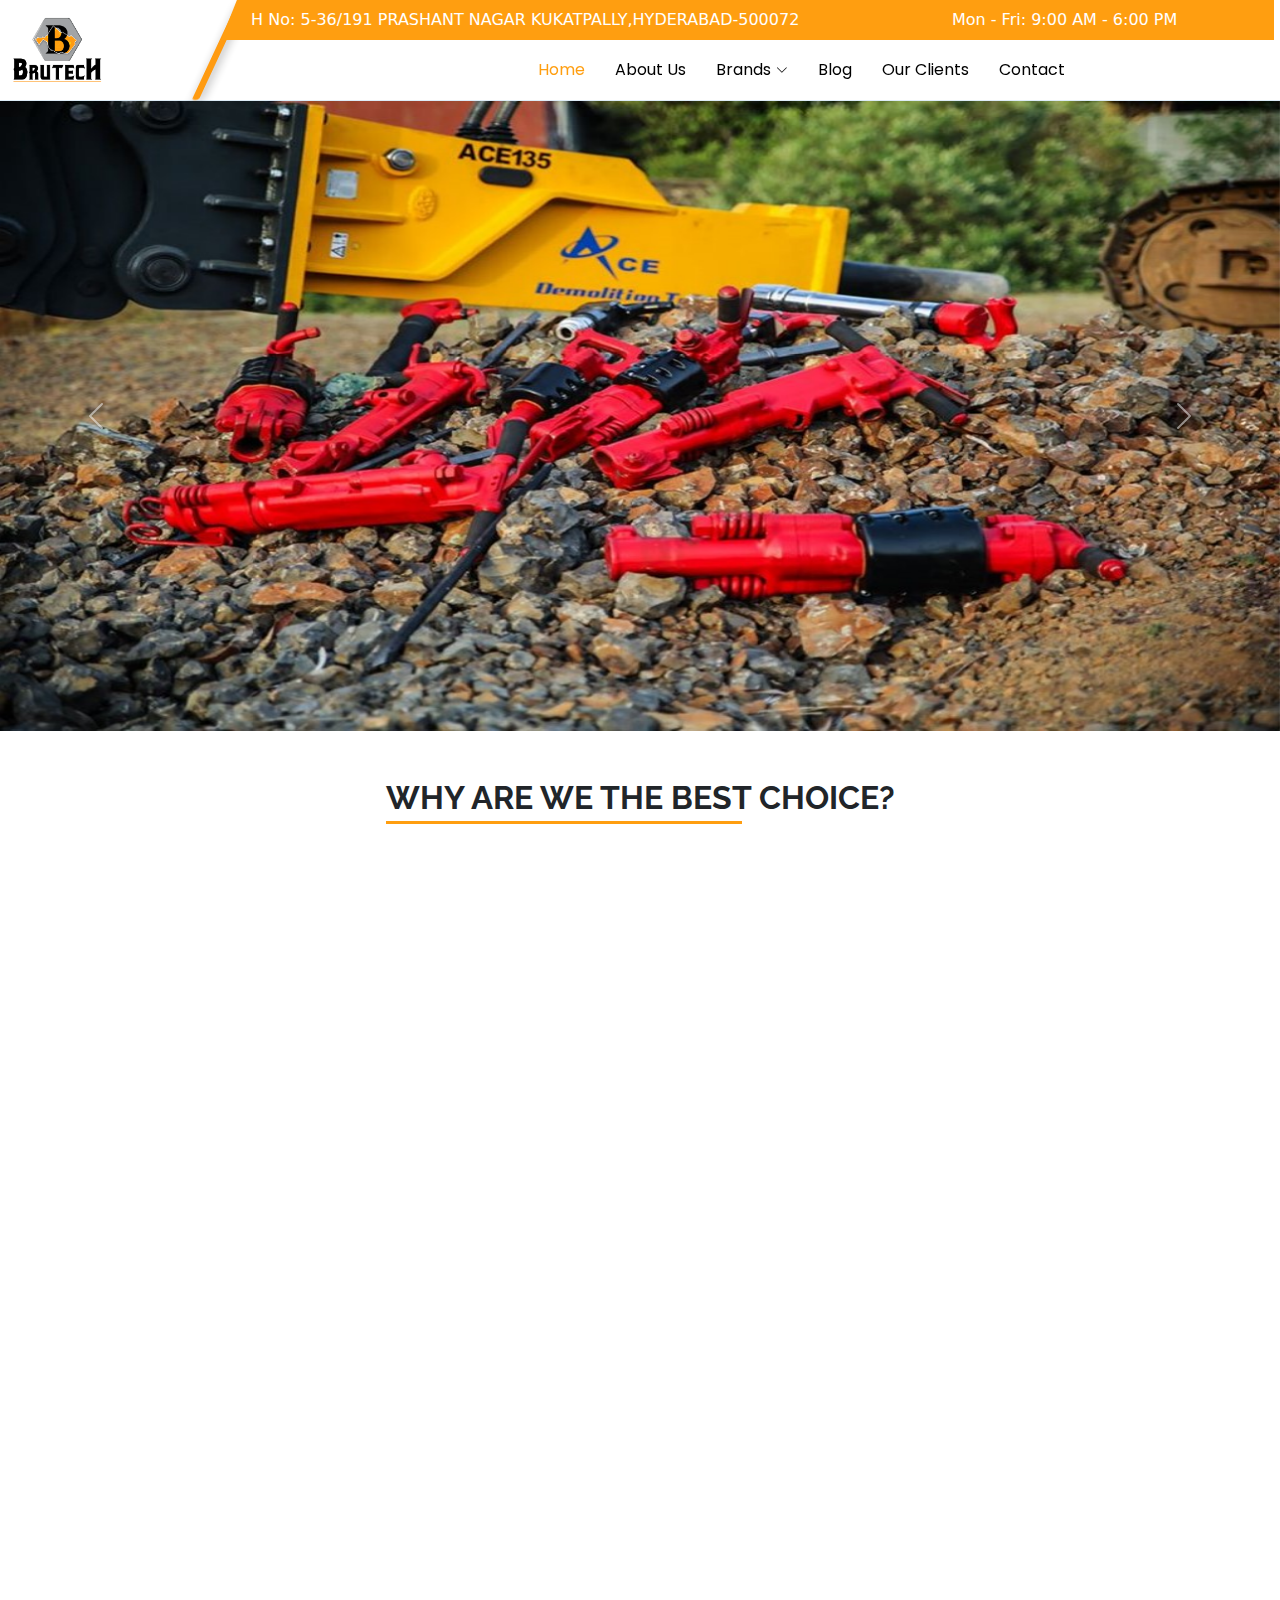
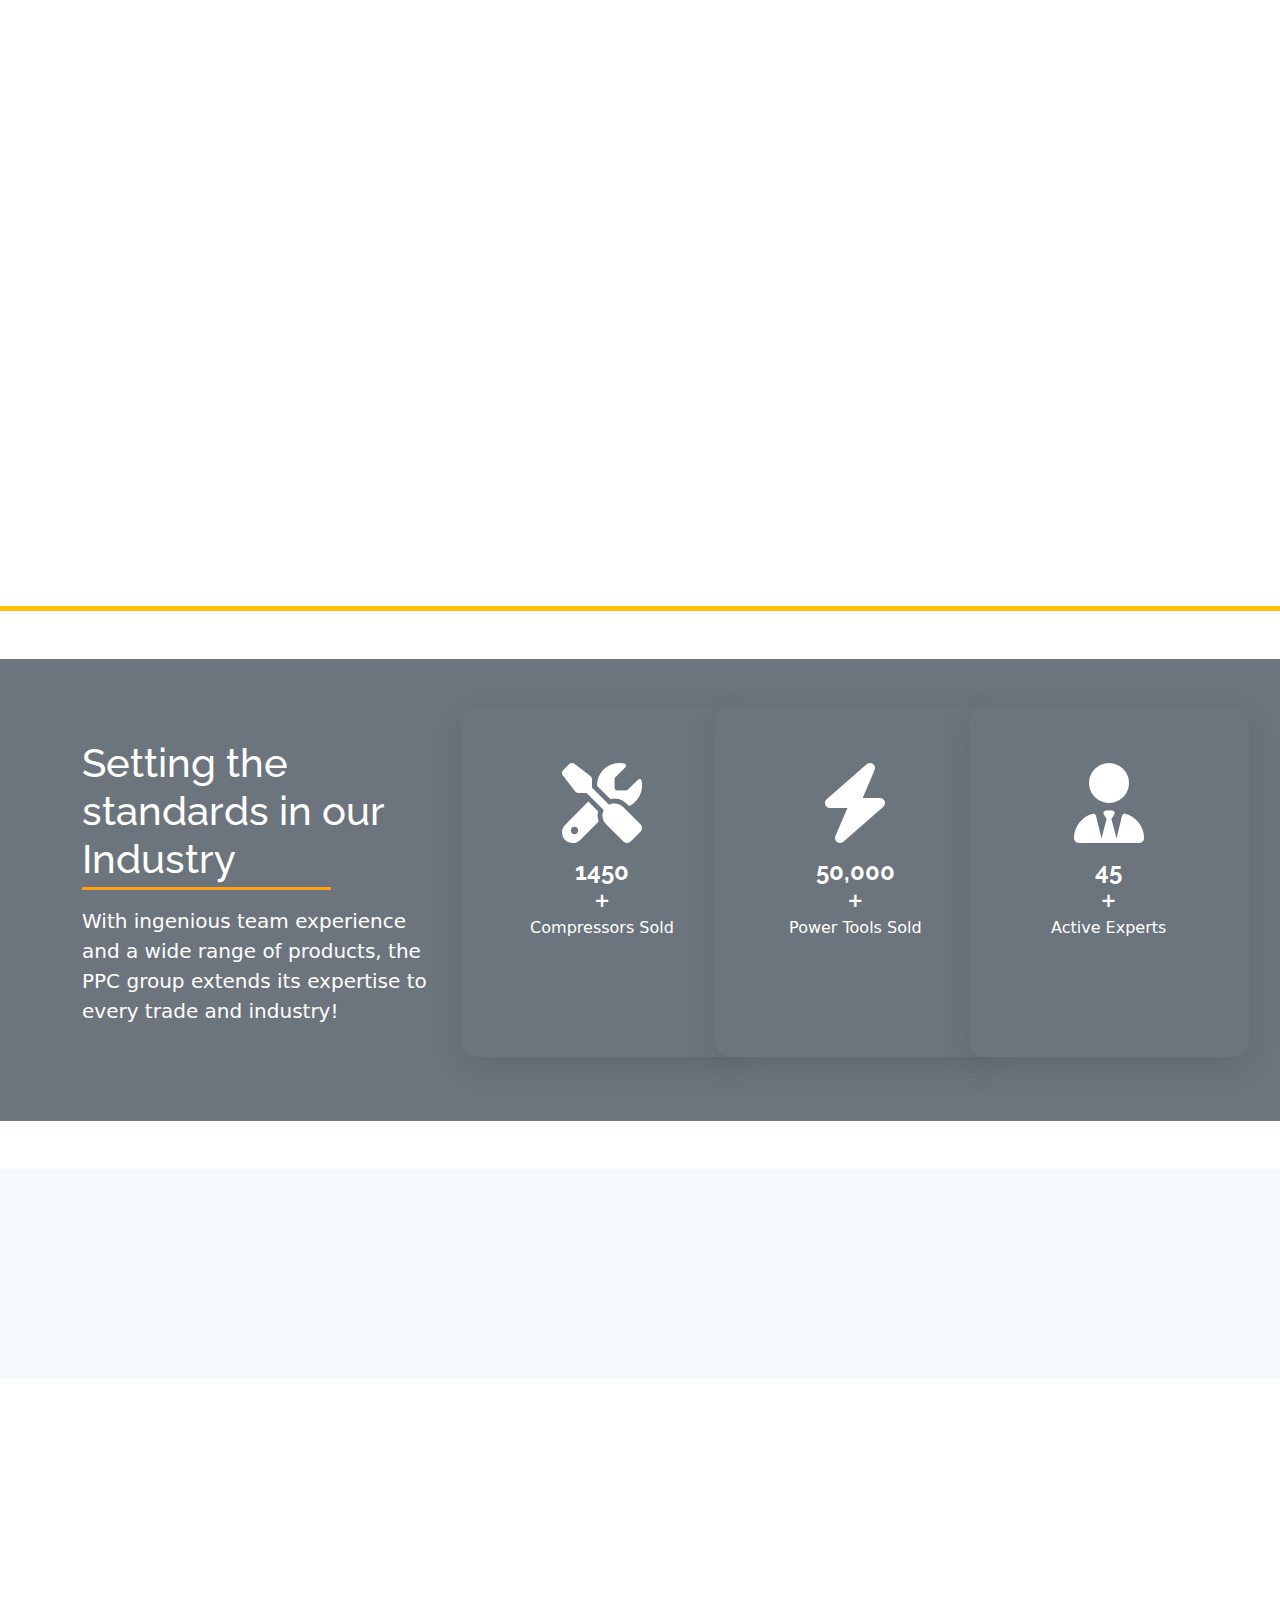
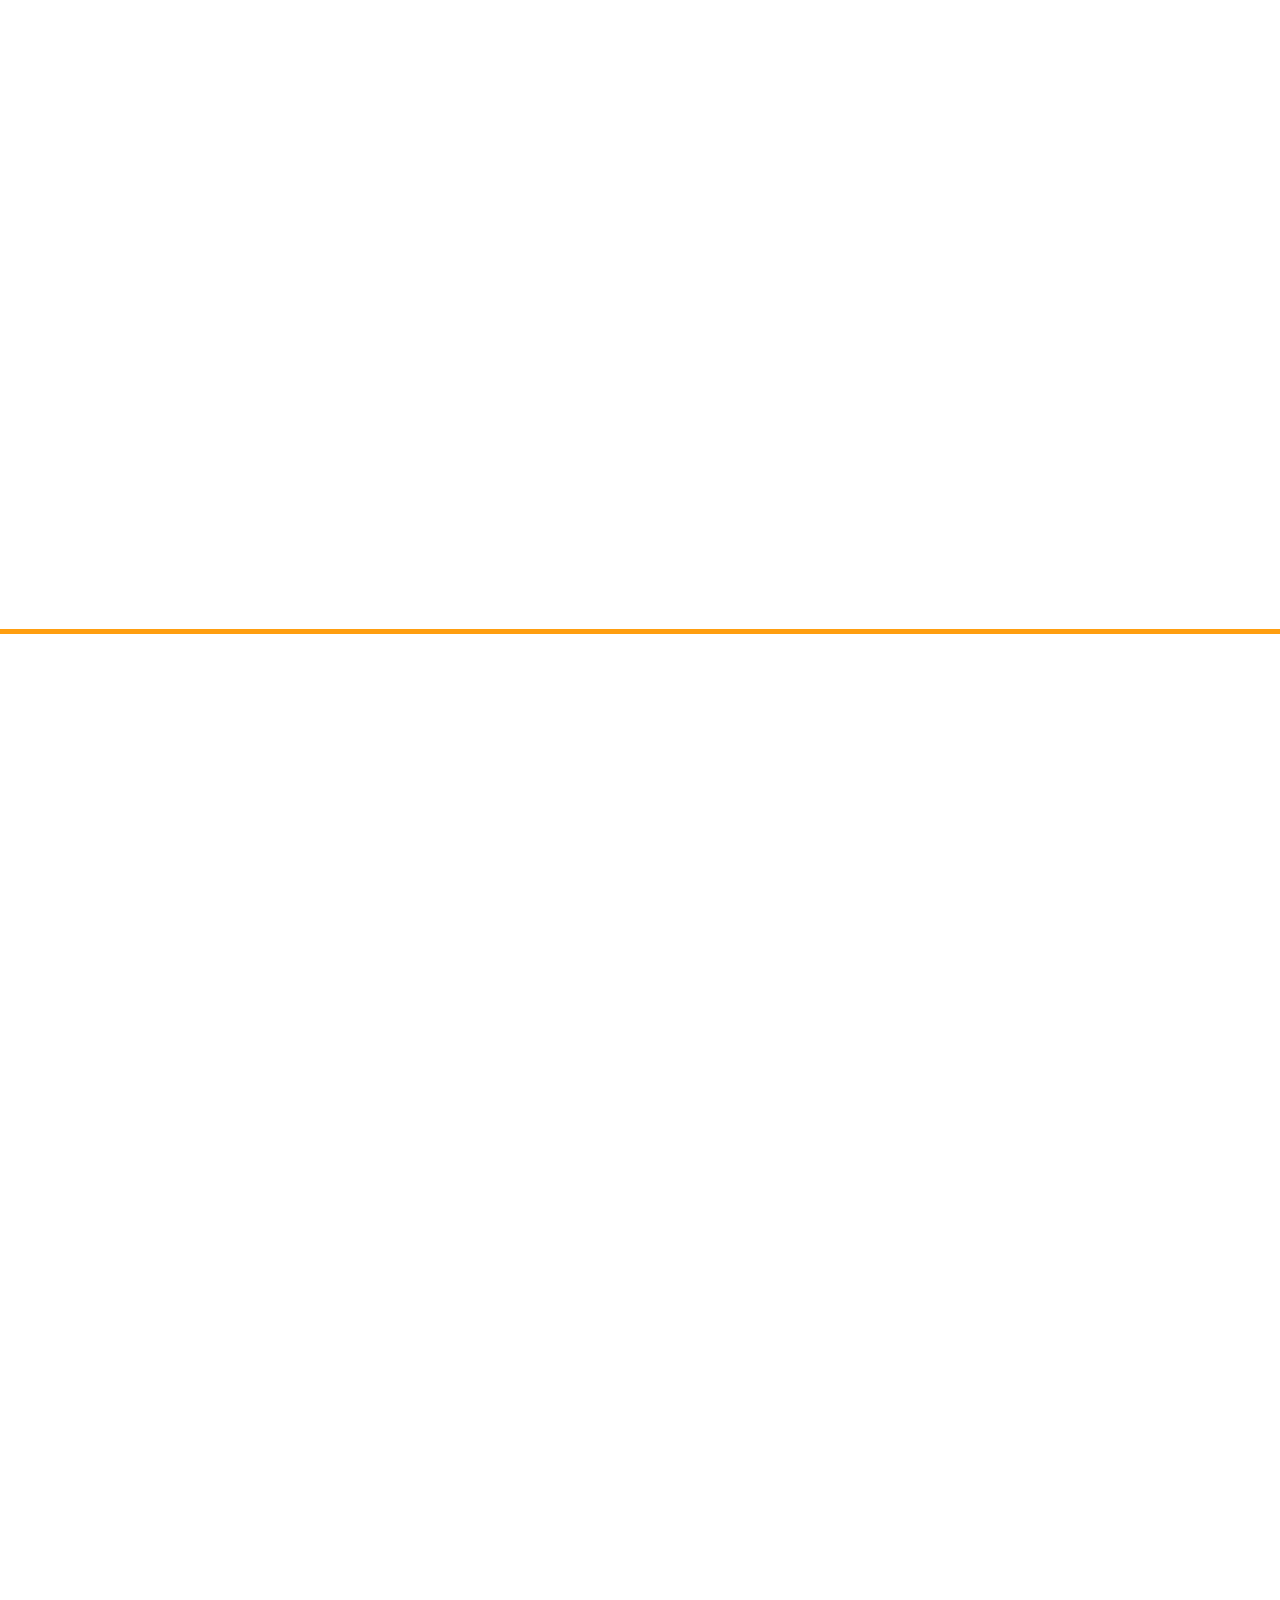
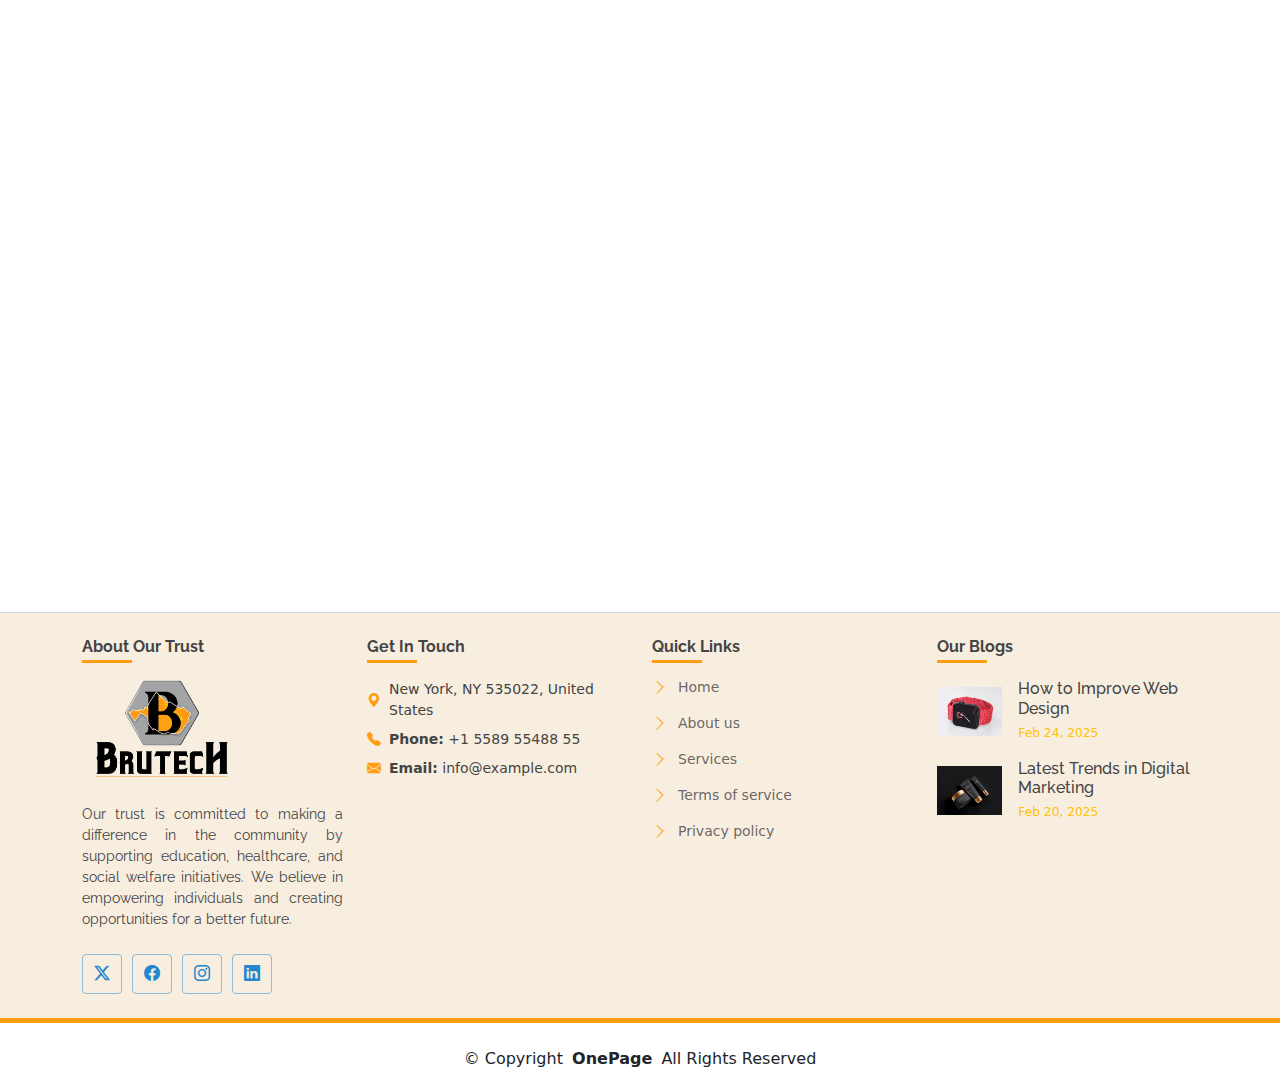
<file: index.html>
<!DOCTYPE html>
<html lang="en">

<head>
  <meta charset="utf-8">
  <meta content="width=device-width, initial-scale=1.0" name="viewport">
  <title>BruTech</title>
  <meta name="description" content="">
  <meta name="keywords" content="">

  <!-- Favicons -->
  <link href="assets/img/brutech_logo.png" rel="icon">
  <link href="#" rel="apple-touch-icon">

  <!-- Fonts -->
  <link href="https://fonts.googleapis.com" rel="preconnect">
  <link href="https://fonts.gstatic.com" rel="preconnect" crossorigin>
  <link href="https://fonts.googleapis.com/css2?family=Roboto:ital,wght@0,100;0,300;0,400;0,500;0,700;0,900;1,100;1,300;1,400;1,500;1,700;1,900&family=Poppins:ital,wght@0,100;0,200;0,300;0,400;0,500;0,600;0,700;0,800;0,900;1,100;1,200;1,300;1,400;1,500;1,600;1,700;1,800;1,900&family=Raleway:ital,wght@0,100;0,200;0,300;0,400;0,500;0,600;0,700;0,800;0,900;1,100;1,200;1,300;1,400;1,500;1,600;1,700;1,800;1,900&display=swap" rel="stylesheet">
  <link rel="stylesheet" href="https://cdnjs.cloudflare.com/ajax/libs/font-awesome/6.4.2/css/all.min.css">
  <link rel="stylesheet" href="https://cdnjs.cloudflare.com/ajax/libs/font-awesome/6.4.0/css/all.min.css">

  <!-- Vendor CSS Files -->
  <link href="assets/vendor/bootstrap/css/bootstrap.min.css" rel="stylesheet">
  <link href="assets/vendor/bootstrap-icons/bootstrap-icons.css" rel="stylesheet">
  <link href="assets/vendor/aos/aos.css" rel="stylesheet">
  <link href="assets/vendor/glightbox/css/glightbox.min.css" rel="stylesheet">
  <link href="assets/vendor/swiper/swiper-bundle.min.css" rel="stylesheet">
<link rel="stylesheet" href="https://cdn.jsdelivr.net/npm/bootstrap@5.3.0/dist/css/bootstrap.min.css">
    <link rel="stylesheet" href="https://cdnjs.cloudflare.com/ajax/libs/font-awesome/6.4.2/css/all.min.css">
    <link rel="stylesheet" href="https://unpkg.com/aos@2.3.1/dist/aos.css">
  <!-- Main CSS File -->
  <link href="assets/css/main.css" rel="stylesheet">
<!-- Bootstrap CSS -->
<link href="https://cdn.jsdelivr.net/npm/bootstrap@5.3.0/dist/css/bootstrap.min.css" rel="stylesheet">

  <!-- =======================================================
  * Template Name: OnePage
  * Template URL: https://bootstrapmade.com/onepage-multipurpose-bootstrap-template/
  * Updated: Aug 07 2024 with Bootstrap v5.3.3
  * Author: BootstrapMade.com
  * License: https://bootstrapmade.com/license/
  ======================================================== -->
   <style>
       /* Slanted Divider with Shadow */

.header-container {
    position: relative;
    width: 100%;
    overflow: hidden;
}

.polygon-header {
    display: flex;
    justify-content: space-between;
    align-items: center;
    padding: 10px 30px;
    background: #FF9E10;
    color: #fff;
    clip-path: polygon(0% 100%, 100% 100%, 100% 0%, 1.5% 0%);
    height: 40px; /* Adjust height as needed */
}

	

    </style>
</head>

<body class="index-page">
<header id="header" class="header d-flex align-items-center sticky-top py-0 bg-white  d-none d-lg-block">
    <div class="container-fluid px-0 position-relative">
        <div class="row d-flex justify-content-between align-items-center w-100 px-0 ps-3">

            <!-- Left Section (Logo) -->
         <div class="col-md-1 col-6 px-0 d-flex align-items-start justify-content-start" >
    <img src="assets/img/brutech_logo.png" alt="OnePage Logo" class="img-fluid ps-0  w-100" >
</div>


			 <div class="col-6 d-flex justify-content-end d-md-none">
                <button class="btn btn-light border mobile-nav-toggle">
                    <i class="bi bi-list fs-3"></i>
                </button>
            </div>
 <div class=" d-none d-lg-block" style="width:0px">
                <div class="divider " ></div>
            </div>
            <!-- Right Section (For md and above) -->
            <div class="col-12 col-md-9">
                <!-- Address -->
                <nav id="navmenu" class="navmenu mt-0 bg-white d-none d-md-block">
				<div class="header-container" style="margin-left:-12%; width:114%;">
    <div class="polygon-header py-0">
        <!-- Address -->
        <div class="d-flex align-items-center">
            <p class="mb-0">H No: 5-36/191 PRASHANT NAGAR KUKATPALLY,HYDERABAD-500072  &nbsp;&nbsp;&nbsp;&nbsp;&nbsp;&nbsp;&nbsp;&nbsp;&nbsp;&nbsp;&nbsp;&nbsp;&nbsp;&nbsp;&nbsp;&nbsp;&nbsp;&nbsp;&nbsp;&nbsp;&nbsp;&nbsp;&nbsp;&nbsp;&nbsp;&nbsp;&nbsp;&nbsp;&nbsp;Mon - Fri: 9:00 AM - 6:00 PM</p>
        </div>
        
        <!-- Working Hours -->
       
        
        <!-- Social Media Icons -->
        <div class="d-flex align-items-center gap-3">
           
        </div>
    </div>
</div>



<ul class="d-flex justify-content-center">
    <li><a href="index.html" class="active">Home</a></li>
    <li><a href="about.html" class="">About Us</a></li>
    <li class="dropdown">
        <a href="#"><span>Brands</span> <i class="bi bi-chevron-down toggle-dropdown"></i></a>
        <ul>
            <li><a href="#">Dropdown 1</a></li>
            <li class="dropdown">
                <a href="#"><span>Deep Dropdown</span> <i class="bi bi-chevron-down toggle-dropdown"></i></a>
                <ul>
                    <li><a href="#">Deep Dropdown 1</a></li>
                    <li><a href="#">Deep Dropdown 2</a></li>
                    <li><a href="#">Deep Dropdown 3</a></li>
                    <li><a href="#">Deep Dropdown 4</a></li>
                    <li><a href="#">Deep Dropdown 5</a></li>
                </ul>
            </li>
            <li><a href="#">Dropdown 2</a></li>
            <li><a href="#">Dropdown 3</a></li>
            <li><a href="#">Dropdown 4</a></li>
        </ul>
    </li>
    <li><a href="blog.html" class="">Blog</a></li>
    <li><a href="our_client.html" class="">Our Clients</a></li>
    <li><a href="contact.html" class="">Contact</a></li>
</ul>

        </nav>
            </div>

            <!-- Mobile Menu Button (For sm and below) -->
           
        </div>

        <!-- Navigation Menu (Visible only for md and above) -->
       
    </div>
</header>


<style>
@media (max-width: 1199px) {
.mobile-nav {
    position: fixed;
    top: 0;
    right: -100%;
    width: 75%;
    height: 100vh;
    background: #fff;
    box-shadow: -2px 0 10px rgba(0, 0, 0, 0.2);
    transition: right 0.3s ease-in-out;
    padding-top: 60px;
    z-index: 999;
}
.mobile-nav.active {
    right: 0;
}
.mobile-nav ul {
    list-style: none;
    padding: 0;
    text-align: left;
}
.mobile-nav ul li {
    padding: 15px 20px;
    border-bottom: 1px solid #ddd;
}
.mobile-nav ul li a {
    text-decoration: none;
    color: #333;
    font-weight: 500;
    display: block;
}
.overlay {
    position: fixed;
    top: 0;
    left: 0;
    width: 100%;
    height: 100%;
    background: rgba(0, 0, 0, 0.5);
    visibility: hidden;
    opacity: 0;
    transition: opacity 0.3s ease-in-out;
    z-index: 998;
}
.overlay.active {
    visibility: visible;
    opacity: 1;
}

/* Mobile Toggle Button */
.mobile-nav-toggle {
    background: none;
    border: none;
    font-size: 2rem;
    cursor: pointer;
    outline: none;
    transition: transform 0.3s;
}
.mobile-nav-toggle.active {
    transform: rotate(90deg);
}
@media (max-width: 1199px) {
    /* Mobile Navigation */
    .mobile-nav {
        position: fixed;
        top: 0;
        right: -100%;
        width: 75%;
        height: 100vh;
        background: #fff;
        box-shadow: -2px 0 10px rgba(0, 0, 0, 0.2);
        transition: right 0.3s ease-in-out;
        padding-top: 60px;
        z-index: 999;
    }
    .mobile-nav.active {
        right: 0;
    }
    .mobile-nav ul {
        list-style: none;
        padding: 0;
        text-align: left;
    }
    .mobile-nav ul li {
        padding: 15px 20px;
        border-bottom: 1px solid #ddd;
    }
    .mobile-nav ul li a {
        text-decoration: none;
        color: #333;
        font-weight: 500;
        display: block;
    }

    /* Close (X) Button */
    .close-btn {
        position: absolute;
        top: 15px;
        right: 20px;
        font-size: 24px;
        background: none;
        border: none;
        color: #333;
        cursor: pointer;
        transition: color 0.3s;
    }
    .close-btn:hover {
        color: #000;
    }

    /* Overlay */
    .overlay {
        position: fixed;
        top: 0;
        left: 0;
        width: 100%;
        height: 100%;
        background: rgba(0, 0, 0, 0.5);
        visibility: hidden;
        opacity: 0;
        transition: opacity 0.3s ease-in-out;
        z-index: 998;
    }
    .overlay.active {
        visibility: visible;
        opacity: 1;
    }

    /* Mobile Toggle Button */
    .mobile-nav-toggle {
        background: none;
        border: none;
        font-size: 2rem;
        cursor: pointer;
        outline: none;
        transition: transform 0.3s;
    }
    .mobile-nav-toggle.active {
        transform: rotate(90deg);
    }
}

}
        /* Social Links Container */
        .social-links1 {
            display: flex;
            gap: 15px;
        }

        /* Icon Styling */
        .social-links1 a {
            display: flex;
            align-items: center;
            justify-content: center;
            width: 50px;
            height: 50px;
            border-radius: 50%;
            background: linear-gradient(135deg, #FF9E10, #ff4b1f);
            color: white;
            font-size: 22px;
            text-decoration: none;
            transition: 0.4s ease-in-out;
            box-shadow: 0 5px 15px rgba(255, 158, 16, 0.3);
            position: relative;
            overflow: hidden;
        }

        /* Hover Effect */
        .social-links1 a:hover {
            background: linear-gradient(135deg, #ff4b1f, #FF9E10);
            transform: scale(1.2);
            box-shadow: 0 5px 20px rgba(255, 158, 16, 0.6);
        }

        /* Icon Pulse Effect */
        .social-links1 a::before {
            content: "";
            position: absolute;
            width: 100%;
            height: 100%;
            background: rgba(255, 255, 255, 0.2);
            top: 0;
            left: 0;
            opacity: 0;
            border-radius: 50%;
            transition: 0.4s;
        }

        .social-links1 a:hover::before {
            opacity: 1;
            transform: scale(1.5);
        }

</style>
<header class="header d-block d-lg-none py-1">
   <div class="container d-flex justify-content-between align-items-center">
    <!-- Logo Container -->
    <div class="logo-container w-100 text-start">
        <img src="assets/img/brutech_logo.png" alt="OnePage Logo" class="img-fluid " style="height:70px;">
    </div>
    
    <!-- Button Container -->
    <div class="button-container">
        <button class="mobile-nav-toggle" id="navToggle">
            <i class="bi bi-list"></i>
        </button>
    </div>
</div>


</header>

<!-- Overlay -->
<div class="overlay" id="overlay"></div>

<!-- Mobile Navigation -->
<nav class="mobile-nav d-block d-lg-none pt-3" id="mobileNav">
<div class="col-md-2 col-6 px-0 d-flex align-items-center justify-content-center mb-3">
    <img src="assets/img/brutech_logo.png" alt="OnePage Logo" class="img-fluid w-100">
</div>
    <button class="close-btn" id="closeBtn">&times;</button>
 <ul>
    <li><a href="index.php" class="<?= basename($_SERVER['SCRIPT_NAME']) == 'hero.php' ? 'active' : '' ?>">Home</a></li>
    <li><a href="about.php" class="<?= basename($_SERVER['SCRIPT_NAME']) == 'about.php' ? 'active' : '' ?>">About Us</a></li>
	<li><a href="blog.php" class="<?= ($current_page == 'blog.php') ? 'active' : '' ?>">Blog</a></li>
    <li><a href="#" class="<?= basename($_SERVER['SCRIPT_NAME']) == 'services.php' ? 'active' : '' ?>">Brands</a></li>
    <li><a href="our_client.php" class="<?= basename($_SERVER['SCRIPT_NAME']) == 'portfolio.php' ? 'active' : '' ?>">Our Clients</a></li>
    <li><a href="contact.php" class="<?= basename($_SERVER['SCRIPT_NAME']) == 'contact.php' ? 'active' : '' ?>">Contact</a></li>
</ul>

<!-- Social Media Links -->
 <div class="social-links1 d-flex mt-4 px-3">
        <a href="#"><i class="bi bi-twitter-x"></i></a>
        <a href="#"><i class="bi bi-facebook"></i></a>
        <a href="#"><i class="bi bi-instagram"></i></a>
        <a href="#"><i class="bi bi-linkedin"></i></a>
    </div>
</nav>


<script>
const navToggle = document.getElementById('navToggle');
const mobileNav = document.getElementById('mobileNav');
const overlay = document.getElementById('overlay');
const closeBtn = document.getElementById('closeBtn');

// Open Menu
navToggle.addEventListener('click', () => {
    mobileNav.classList.add('active');
    overlay.classList.add('active');
});

// Close Menu (when clicking overlay or X button)
overlay.addEventListener('click', closeMenu);
closeBtn.addEventListener('click', closeMenu);

function closeMenu() {
    mobileNav.classList.remove('active');
    overlay.classList.remove('active');
}

</script>

<style>
#carouselExample {
    max-height: 70vh;
    overflow: hidden; /* Ensures no overflow */
}

#carouselExample .carousel-item img {
    object-fit: cover; /* Crop image to fit */
    max-height: 70vh; /* Matches the container */
    width: 100%; /* Ensures full width */
}
.service-item {
    position: relative;
    overflow: hidden;
    transition: color 0.3s ease-in-out;
    z-index: 1;
}

.service-item::before {
    content: "";
    position: absolute;
    top: -100%;
    left: 0;
    width: 100%;
    height: 100%;
    background: linear-gradient(to bottom, #FF9E10 30%, #ffb84d 100%);
    transform: skewY(-10deg);
    transition: top 0.5s ease-in-out, transform 0.5s ease-in-out;
    z-index: -1;
}

.service-item:hover::before {
    top: 0;
    transform: skewY(0);
}

.service-item:hover {
    color: #fff;
    transform: scale(1.05); /* Slight zoom effect */
    transition: color 0.3s ease-in-out, transform 0.3s ease-in-out;
    box-shadow: 0px 10px 20px rgba(0, 0, 0, 0.2);
}
        

        .card {
            position: relative;
            width: 280px;
            height: 350px;
            overflow: hidden;
            text-align: center;
            border: none;
            transition: transform 0.3s ease-in-out;
            box-shadow: 0px 10px 30px rgba(0, 0, 0, 0.1);
            border-radius: 15px;
			background:#6c757d;
        }

        .card:hover {
            transform: translateY(-30px);
        }

        .card::before {
            content: "";
            position: absolute;
            bottom: -100%;
            left: 0;
            width: 100%;
            height: 100%;
            background: #FF9E10;
            transition: bottom 0.5s ease-in-out;
            z-index: 1;
            opacity: 0.8;
        }

        .card:hover::before {
            bottom: 0;
        }

        .card-body {
            position: relative;
            z-index: 2;
            padding: 30px;
            color: white;
        }

        .card i {
            font-size: 50px;
            margin-bottom: 15px;
        }
		a{
			text-decoration:none;
		}
.circle {
            width: 50px;
            height: 50px;
            border-radius: 50%;
            display: flex;
            justify-content: center;
            align-items: center;
            font-size: 20px;
            font-weight: bold;
            color: white;
        }
</style>
  <main class="main">

    <!-- Hero Section -->


<div id="carouselExample" class="carousel slide mb-5" data-bs-ride="carousel" >
    <!-- Indicators -->
    

    <!-- Carousel Items -->
    <div class="carousel-inner">
        <div class="carousel-item active">
            <img src="assets/img/picture1.jpg" class="d-block w-100" alt="Slide 1" style="object-fit:fill;">
            
        </div>
        <div class="carousel-item">
            <img src="assets/img/picture2.png" class="d-block w-100" alt="Slide 2" style="object-fit:fill;">
            
        </div>
        <div class="carousel-item">
            <img src="assets/img/picture3.png" class="d-block w-100" alt="Slide 3" style="object-fit:fill;">
           
        </div>
    </div>

    <!-- Controls -->
    <button class="carousel-control-prev" type="button" data-bs-target="#carouselExample" data-bs-slide="prev">
        <span class="carousel-control-prev-icon" aria-hidden="true"></span>
        <span class="visually-hidden">Previous</span>
    </button>
    <button class="carousel-control-next" type="button" data-bs-target="#carouselExample" data-bs-slide="next">
        <span class="carousel-control-next-icon" aria-hidden="true"></span>
        <span class="visually-hidden">Next</span>
    </button>
</div>

<script src="https://cdn.jsdelivr.net/npm/bootstrap@5.3.0/dist/js/bootstrap.bundle.min.js"></script>
   <div class="container section-title pb-0" >
<h2 class="position-relative d-inline-block  text-center text-dark">Why are we the best choice?
<span class="d-block mt-1 text-warning" style="width: 70%; height: 3px;background:#FF9E10"></span>
</h2>
</div>
 <!-- About Alt Section -->
    <section id="about-alt" class="about-alt section pt-0 mb-5 pb-0">

      <div class="container " data-aos="fade-up">

        <div class="row gy-2">
          <div class="col-lg-6 position-relative align-self-start" data-aos="fade-right" data-aos-delay="100">
            <img src="assets/img/about.jpg" class="img-fluid rounded " alt="">
          </div>
          <div class="col-lg-6 content d-flex justify-content-center align-items-center" data-aos="fade-left" data-aos-delay="200">
		  <div>
           
            <p class="fst-italic">
              Lorem ipsum dolor sit amet, consectetur adipiscing elit, sed do eiusmod tempor incididunt ut labore et dolore
              magna aliqua.
            </p>
            <ul>
              <li><i class="bi bi-check2-all" style="color:#FF9E10;"></i> <span>Ullamco laboris nisi ut aliquip ex ea commodo consequat.</span></li>
              <li><i class="bi bi-check2-all"style="color:#FF9E10;"></i> <span>Duis aute irure dolor in reprehenderit in voluptate velit.</span></li>
              <li><i class="bi bi-check2-all"style="color:#FF9E10;"></i> <span>Ullamco laboris nisi ut aliquip ex ea commodo consequat. Duis aute irure dolor in reprehenderit in voluptate trideta storacalaperda mastiro dolore eu fugiat nulla pariatur.</span></li>
            </ul>
            <p>
              Ullamco laboris nisi ut aliquip ex ea commodo consequat. Duis aute irure dolor in reprehenderit in voluptate
              velit esse cillum dolore eu fugiat nulla pariatur. Excepteur sint occaecat cupidatat non proident
            </p>
          </div>
          </div>
        </div>

      </div>

    </section><!-- /About Alt Section -->

    <!-- Services Section -->
    <section id="services" class="services section pt-0">

      <!-- Section Title -->
      <div class="container section-title" data-aos="fade-up">
		<h2 class="position-relative d-inline-block pb-2 text-dark">Services
<span class="d-block mt-1 text-warning" style="width: 70%; height: 3px;background:#FF9E10"></span>
</h2>
        <p>Necessitatibus eius consequatur ex aliquid fuga eum quidem sint consectetur velit</p>
      </div><!-- End Section Title -->

      <div class="container">

        <div class="row gy-4">
<!-- Assembly Solutions -->
<div class="col-lg-4 col-md-6" data-aos="fade-right" data-aos-delay="100">
  <div class="service-item item-cyan position-relative text-center">
    <div class="icon mb-3">
      <i class="fas fa-cogs fa-5x text-primary" style="font-size: 4rem; width: auto;"></i> <!-- Large Gear Icon -->
    </div>
    <a href="service-details.html" class="stretched-link">
      <h3>Assembly Solutions</h3>
    </a>
    <p>Expert assembly services ensuring precision and durability.</p>
  </div>
</div>

<!-- Industry Lifting -->
<div class="col-lg-4 col-md-6" data-aos="fade-right" data-aos-delay="200">
  <div class="service-item item-cyan position-relative text-center">
    <div class="icon mb-3  d-flex justify-content-center w-100">
      <i class="fas fa-industry fa-5x text-danger" style="font-size: 4rem; width: auto;"></i> <!-- Factory Icon -->
    </div>
    <a href="service-details.html" class="stretched-link">
      <h3>Industry Lifting</h3>
    </a>
    <p>Heavy-duty lifting solutions for industrial and commercial sectors.</p>
  </div>
</div>

<!-- Pneumatic Lifting -->
<div class="col-lg-4 col-md-6" data-aos="fade-right" data-aos-delay="300">
  <div class="service-item item-cyan position-relative text-center">
    <div class="icon mb-3  d-flex justify-content-center w-100">
      <i class="fas fa-wind fa-5x text-info"style="font-size: 4rem; width: auto;"></i> <!-- Air Flow Icon -->
    </div>
    <a href="service-details.html" class="stretched-link">
      <h3>Pneumatic Lifting</h3>
    </a>
    <p>Air-powered lifting solutions for efficient and smooth operations.</p>
  </div>
</div>

<!-- Repairing -->
<div class="col-lg-4 col-md-6" data-aos="fade-right" data-aos-delay="400">
  <div class="service-item item-cyan position-relative text-center">
   <div class="icon mb-3 d-flex justify-content-center w-100">
    <i class="fas fa-tools text-success" style="font-size: 4rem; width: auto;"></i>
</div>

    <a href="service-details.html" class="stretched-link">
      <h3>Repairing Services</h3>
    </a>
    <p>Comprehensive repair services for machinery and lifting systems.</p>
  </div>
</div>

<!-- Hydraulic Lifting Solutions -->
<div class="col-lg-4 col-md-6" data-aos="fade-right" data-aos-delay="500">
  <div class="service-item item-cyan position-relative text-center">
    <div class="icon mb-3  d-flex justify-content-center w-100">
      <i class="fas fa-truck-loading fa-5x text-warning" style="font-size: 4rem; width: auto;"></i> <!-- Heavy Lifting Icon -->
    </div>
    <a href="service-details.html" class="stretched-link">
      <h3>Hydraulic Lifting</h3>
    </a>
    <p>Powerful hydraulic lifting solutions for high-capacity operations.</p>
  </div>
</div>

<!-- Customized Material Handling -->
<div class="col-lg-4 col-md-6" data-aos="fade-right" data-aos-delay="600">
  <div class="service-item item-cyan position-relative text-center">
    <div class="icon mb-3 d-flex justify-content-center w-100">
      <i class="fas fa-box-open fa-5x text-secondary"style="font-size: 4rem; width: auto;"></i> <!-- Open Box Icon -->
    </div>
    <a href="service-details.html" class="stretched-link">
      <h3>Customized Material Handling</h3>
    </a>
    <p>Tailored material handling solutions to streamline logistics.</p>
  </div>
</div>

        </div>

      </div>

    </section>
	<div class="bg-warning" style="background:yellow; height:5px;"></div>
	<!-- /Services Section -->


<div class="container-fluid my-5 py-5" style="background:#6c757d">
    <div class="container">
        <div class="row align-items-center">
            
            <!-- Left Side: Heading & Passage -->
            <div class="col-lg-4 text-white text-center text-lg-start mb-4 mb-lg-0">
				<h1 class="position-relative d-inline-block pb-2 text-white" >Setting the standards in our Industry
    <span class="d-block  mt-1 " style="width: 70%; height: 3px;background:#FF9E10;"></span>
</h1>
                <p class="lead">
                   With ingenious team experience and a wide range of products, the PPC group extends its expertise to every trade and industry!
                </p>
            </div>

            <!-- Right Side: Cards Section -->
            <div class="col-lg-8">
                <div class="row g-4">
                       <div class="col-md-4  mb-3">
            <div class="card d-flex justify-content-center  align-items-center text-white">
                <div class="card-body px-0 my-5 py-2">
                                                  <i class="fas fa-tools fa-3x" style="font-size: 5rem;"></i>
                    <h4 class="fw-bold mb-0">1450</h4>
					<p class="py-0 my-0 fw-bold" style="font-size: 1.2rem;">+</p>
                    <p>Compressors Sold</p>
                </div>
            </div>
        </div>
                       <div class="col-md-4  mb-3">
            <div class="card d-flex justify-content-center  align-items-center text-white">
                <div class="card-body px-0 my-5 py-2">
				   <i class="fas fa-bolt fa-3x" style="font-size: 5rem;"></i>
                    <h4 class="fw-bold mb-0">50,000</h4>
					<p class="py-0 my-0 fw-bold" style="font-size: 1.2rem;">+</p>
                    <p>Power Tools Sold</p>
                </div>
            </div>
        </div>
		     <div class="col-md-4  mb-3">
            <div class="card d-flex justify-content-center  align-items-center text-white px-0">
                <div class="card-body px-0 my-5 py-2">
				 <i class="fas fa-user-tie" style="font-size: 5rem;"></i>

                    <h4 class="fw-bold mb-0">45</h4>
					<p class="py-0 my-0 fw-bold" style="font-size: 1.2rem;">+</p>
                    <p>Active Experts</p>
                </div>
            </div>
        </div>

                  

                </div>
            </div>

        </div>
    </div>
</div>

    <!-- Clients Section -->
    <section id="clients" class="clients section light-background my-5" style="background:#f6fafd">
 <div class="container section-title pb-0" data-aos="fade-up">
        <h2 class="position-relative d-inline-block pb-2 text-dark">Clients Brands
<span class="d-block mt-1 text-warning" style="width: 70%; height: 3px;background:#FF9E10"></span>
</h2>
      </div><!-- End Section Title -->

      <div class="container" data-aos="fade-left">

        <div class="row gy-4">

          <div class="col-xl-2 col-md-3 col-6 ">
            <img src="assets/img/clients/client1.png" class="img-fluid" alt="">
          </div><!-- End Client Item -->

          <div class="col-xl-2 col-md-3 col-6  ">
            <img src="assets/img/clients/client2.png" class="img-fluid" alt="">
          </div><!-- End Client Item -->

          <div class="col-xl-2 col-md-3 col-6  ">
            <img src="assets/img/clients/client3.jpg" class="img-fluid" alt="">
          </div><!-- End Client Item -->

          <div class="col-xl-2 col-md-3 col-6  ">
            <img src="assets/img/clients/client4.png" class="img-fluid" alt="">
          </div><!-- End Client Item -->

          <div class="col-xl-2 col-md-3 col-6 ">
            <img src="assets/img/clients/client5.png" class="img-fluid" alt="">
          </div><!-- End Client Item -->

          <div class="col-xl-2 col-md-3 col-6  ">
            <img src="assets/img/clients/client6.png" class="img-fluid" alt="">
          </div><!-- End Client Item -->

        </div>

      </div>

    </section><!-- /Clients Section -->




    <!-- Faq Section -->
    <section id="faq" class="faq section ">

      <!-- Section Title -->
      <div class="container section-title" data-aos="fade-up">
		<h2 class="position-relative d-inline-block pb-2 text-dark">Frequently Asked Questions
<span class="d-block mt-1 text-warning" style="width: 70%; height: 3px;background:#FF9E10"></span>
</h2>
        <p>Necessitatibus eius consequatur ex aliquid fuga eum quidem sint consectetur velit</p>
      </div><!-- End Section Title -->

      <div class="container">

        <div class="row justify-content-center">

          <div class="col-lg-10" data-aos="fade-up" data-aos-delay="100">

            <div class="faq-container">

              <div class="faq-item faq-active" data-aos="fade-right"  data-aos-delay="400">
                <h3>Non consectetur a erat nam at lectus urna duis?</h3>
                <div class="faq-content">
                  <p>Feugiat pretium nibh ipsum consequat. Tempus iaculis urna id volutpat lacus laoreet non curabitur gravida. Venenatis lectus magna fringilla urna porttitor rhoncus dolor purus non.</p>
                </div>
                <i class="faq-toggle bi bi-chevron-right"></i>
              </div><!-- End Faq item-->

              <div class="faq-item" data-aos="fade-left"  data-aos-delay="600">
                <h3>Feugiat scelerisque varius morbi enim nunc faucibus?</h3>
                <div class="faq-content">
                  <p>Dolor sit amet consectetur adipiscing elit pellentesque habitant morbi. Id interdum velit laoreet id donec ultrices. Fringilla phasellus faucibus scelerisque eleifend donec pretium. Est pellentesque elit ullamcorper dignissim. Mauris ultrices eros in cursus turpis massa tincidunt dui.</p>
                </div>
                <i class="faq-toggle bi bi-chevron-right" ></i>
              </div><!-- End Faq item-->

              <div class="faq-item" data-aos="fade-right"  data-aos-delay="900">
                <h3>Dolor sit amet consectetur adipiscing elit pellentesque?</h3>
                <div class="faq-content">
                  <p>Eleifend mi in nulla posuere sollicitudin aliquam ultrices sagittis orci. Faucibus pulvinar elementum integer enim. Sem nulla pharetra diam sit amet nisl suscipit. Rutrum tellus pellentesque eu tincidunt. Lectus urna duis convallis convallis tellus. Urna molestie at elementum eu facilisis sed odio morbi quis</p>
                </div>
                <i class="faq-toggle bi bi-chevron-right"></i>
              </div>

              <div class="faq-item"data-aos="fade-left"  data-aos-delay="1200">
                <h3>Ac odio tempor orci dapibus. Aliquam eleifend mi in nulla?</h3>
                <div class="faq-content">
                  <p>Dolor sit amet consectetur adipiscing elit pellentesque habitant morbi. Id interdum velit laoreet id donec ultrices. Fringilla phasellus faucibus scelerisque eleifend donec pretium. Est pellentesque elit ullamcorper dignissim. Mauris ultrices eros in cursus turpis massa tincidunt dui.</p>
                </div>
                <i class="faq-toggle bi bi-chevron-right"></i>
              </div><!-- End Faq item-->

              <div class="faq-item" data-aos="fade-right" data-aos-delay="1500">
                <h3>Tempus quam pellentesque nec nam aliquam sem et tortor?</h3>
                <div class="faq-content">
                  <p>Molestie a iaculis at erat pellentesque adipiscing commodo. Dignissim suspendisse in est ante in. Nunc vel risus commodo viverra maecenas accumsan. Sit amet nisl suscipit adipiscing bibendum est. Purus gravida quis blandit turpis cursus in</p>
                </div>
                <i class="faq-toggle bi bi-chevron-right"></i>
              </div><!-- End Faq item-->

              <div class="faq-item" data-aos="fade-left"  data-aos-delay="1800">
                <h3>Perspiciatis quod quo quos nulla quo illum ullam?</h3>
                <div class="faq-content">
                  <p>Enim ea facilis quaerat voluptas quidem et dolorem. Quis et consequatur non sed in suscipit sequi. Distinctio ipsam dolore et.</p>
                </div>
                <i class="faq-toggle bi bi-chevron-right"></i>
              </div><!-- End Faq item-->

            </div>

          </div><!-- End Faq Column-->

        </div>

      </div>

    </section>
	<div class="" style="background:#FF9E10; height:5px;"></div>
	<!-- /Faq Section -->
    <!-- Testimonials Section -->
    <section id="testimonials" class="testimonials section">

      <!-- Section Title -->
      <div class="container section-title" data-aos="fade-up">
		<h2 class="position-relative d-inline-block pb-2 text-dark">Testimonials
<span class="d-block mt-1 text-warning" style="width: 70%; height: 3px;background:#FF9E10"></span>
</h2>
        <p>Necessitatibus eius consequatur ex aliquid fuga eum quidem sint consectetur velit</p>
      </div><!-- End Section Title -->

      <div class="container" data-aos="fade-right" data-aos-delay="100">

        <div class="swiper init-swiper" data-speed="600" data-delay="5000" data-breakpoints="{ &quot;320&quot;: { &quot;slidesPerView&quot;: 1, &quot;spaceBetween&quot;: 40 }, &quot;1200&quot;: { &quot;slidesPerView&quot;: 3, &quot;spaceBetween&quot;: 40 } }">
          <script type="application/json" class="swiper-config">
            {
              "loop": true,
              "speed": 600,
              "autoplay": {
                "delay": 5000
              },
              "slidesPerView": "auto",
              "pagination": {
                "el": ".swiper-pagination",
                "type": "bullets",
                "clickable": true
              },
              "breakpoints": {
                "320": {
                  "slidesPerView": 1,
                  "spaceBetween": 40
                },
                "1200": {
                  "slidesPerView": 3,
                  "spaceBetween": 20
                }
              }
            }
          </script>
          <div class="swiper-wrapper">

            <div class="swiper-slide">
              <div class="testimonial-item" >
            <p>
              <i class=" bi bi-quote quote-icon-left"></i>
                <span>Proin iaculis purus consequat sem cure digni ssim donec porttitora entum suscipit rhoncus. Accusantium quam, ultricies eget id, aliquam eget nibh et. Maecen aliquam, risus at semper.</span>
                <i class="bi bi-quote quote-icon-right"></i>
                </p>
               <div class=" bg-primary text-white testimonial-img d-flex justify-content-center align-items-center py-2" style="padding:auto;"><b style="font-size:3rem;">A</b></div>

                <h3>Saul Goodman</h3>
                <h4>Ceo &amp; Founder</h4>
              </div>
            </div><!-- End testimonial item -->

            <div class="swiper-slide">
              <div class="testimonial-item">
                <p>
                  <i class="bi bi-quote quote-icon-left"></i>
                  <span>Export tempor illum tamen malis malis eram quae irure esse labore quem cillum quid malis quorum velit fore eram velit sunt aliqua noster fugiat irure amet legam anim culpa.</span>
                  <i class="bi bi-quote quote-icon-right"></i>
                </p>
                 <div class=" bg-warning text-white testimonial-img d-flex justify-content-center align-items-center py-2" style="padding:auto;"><b style="font-size:3rem;">S</b></div>
                <h3>Sara Wilsson</h3>
                <h4>Designer</h4>
              </div>
            </div><!-- End testimonial item -->

            <div class="swiper-slide">
              <div class="testimonial-item">
                <p>
                  <i class="bi bi-quote quote-icon-left"></i>
                  <span>Enim nisi quem export duis labore cillum quae magna enim sint quorum nulla quem veniam duis minim tempor labore quem eram duis noster aute amet eram fore quis minim.</span>
                  <i class="bi bi-quote quote-icon-right"></i>
                </p>
                 <div class=" bg-light text-dark testimonial-img d-flex justify-content-center align-items-center py-2" style="padding:auto;"><b style="font-size:3rem;">N</b></div>
                <h3>Jena Karlis</h3>
                <h4>Store Owner</h4>
              </div>
            </div><!-- End testimonial item -->

            <div class="swiper-slide">
              <div class="testimonial-item">
                <p>
                  <i class="bi bi-quote quote-icon-left"></i>
                  <span>Fugiat enim eram quae cillum dolore dolor amet nulla culpa multos export minim fugiat dolor enim duis veniam ipsum anim magna sunt elit fore quem dolore labore illum veniam.</span>
                  <i class="bi bi-quote quote-icon-right"></i>
                </p>
                 <div class=" bg-secondary text-white testimonial-img d-flex justify-content-center align-items-center py-2" style="padding:auto;"><b style="font-size:3rem;">P</b></div>
                <h3>Matt Brandon</h3>
                <h4>Freelancer</h4>
              </div>
            </div><!-- End testimonial item -->

            <div class="swiper-slide">
              <div class="testimonial-item">
                <p>
                  <i class="bi bi-quote quote-icon-left"></i>
                  <span>Quis quorum aliqua sint quem legam fore sunt eram irure aliqua veniam tempor noster veniam sunt culpa nulla illum cillum fugiat legam esse veniam culpa fore nisi cillum quid.</span>
                  <i class="bi bi-quote quote-icon-right"></i>
                </p>
                  <div class=" bg-info text-white testimonial-img d-flex justify-content-center align-items-center py-2" style="padding:auto;"><b style="font-size:3rem;">C</b></div>
                <h3>John Larson</h3>
                <h4>Entrepreneur</h4>
              </div>
            </div><!-- End testimonial item -->

          </div>
          <div class="swiper-pagination"></div>
        </div>

      </div>

    </section><!-- /Testimonials Section -->


 

  
    <!-- Contact Section -->
    <section id="contact" class="contact section">

      <!-- Section Title -->
      <div class="container section-title" data-aos="fade-up">
		<h2 class="position-relative d-inline-block pb-2 text-dark">Contact
    <span class="d-block mt-1 text-warning" style="width: 70%; height: 3px;background:#FF9E10"></span>
</h2>
        <p>Necessitatibus eius consequatur ex aliquid fuga eum quidem sint consectetur velit</p>
      </div><!-- End Section Title -->

      <div class="container" data-aos="fade-up" data-aos-delay="100">

       <div class="row">
    <div class="col-md-12 mb-4" data-aos="fade-right" data-aos-delay="200">
        <iframe style="border:0; width: 100%; height: 270px;" 
            src="https://www.google.com/maps/embed?pb=!1m14!1m8!1m3!1d48389.78314118045!2d-74.006138!3d40.710059!3m2!1i1024!2i768!4f13.1!3m3!1m2!1s0x89c25a22a3bda30d%3A0xb89d1fe6bc499443!2sDowntown%20Conference%20Center!5e0!3m2!1sen!2sus!4v1676961268712!5m2!1sen!2sus" 
            frameborder="0" allowfullscreen="" loading="lazy" referrerpolicy="no-referrer-when-downgrade">
        </iframe>
    </div>

   
</div>

        <div class="row gy-4">

          <div class="col-lg-4">
            <div class="info-item d-flex" data-aos="fade-up" data-aos-delay="300">
              <i class="bi bi-geo-alt flex-shrink-0" style="background:#FF9E10;"></i>
              <div>
                <h3>Address</h3>
                <p>A108 Adam Street, New York, NY 535022</p>
              </div>
            </div><!-- End Info Item -->

            <div class="info-item d-flex" data-aos="fade-up" data-aos-delay="400">
              <i class="bi bi-telephone flex-shrink-0" style="background:#FF9E10;"></i>
              <div>
                <h3>Call Us</h3>
                <p>+1 5589 55488 55</p>
              </div>
            </div><!-- End Info Item -->

            <div class="info-item d-flex" data-aos="fade-up" data-aos-delay="500">
              <i class="bi bi-envelope flex-shrink-0" style="background:#FF9E10;"></i>
              <div>
                <h3>Email Us</h3>
                <p>info@example.com</p>
              </div>
            </div><!-- End Info Item -->

          </div>

          <div class="col-lg-8">
            <form action="forms/contact.php" method="post" class="php-email-form" data-aos="fade-up" data-aos-delay="200">
              <div class="row gy-4">

                <div class="col-md-6">
                  <input type="text" name="name" class="form-control" placeholder="Your Name" required="">
                </div>

                <div class="col-md-6 ">
                  <input type="email" class="form-control" name="email" placeholder="Your Email" required="">
                </div>

                <div class="col-md-12">
                  <input type="text" class="form-control" name="subject" placeholder="Subject" required="">
                </div>

                <div class="col-md-12">
                  <textarea class="form-control" name="message" rows="6" placeholder="Message" required=""></textarea>
                </div>

                <div class="col-md-12 text-center">
                  <div class="loading">Loading</div>
                  <div class="error-message"></div>
                  <div class="sent-message">Your message has been sent. Thank you!</div>

                  <button type="submit" style="background:#FF9E10;">Send Message</button>
                </div>

              </div>
            </form>
          </div><!-- End Contact Form -->

        </div>

      </div>

    </section><!-- /Contact Section -->

  </main>

  <footer id="footer" class="footer light-background py-4" style="background:#f8eee0">

    <div class="container ">
      <div class="row gy-4">
      <div class="col-lg-3 col-md-12 footer-about">
	<h4 class="position-relative d-inline-block pb-2">About Our Trust
    <span class="d-block mt-1 text-warning" style="width: 50px; height: 3px;background:#FF9E10;"></span>
</h4>
   <a href="index.html" class="logo d-flex align-items-center">
    <img src="assets/img/brutech_logo1.png" alt="OnePage Logo" class="img-fluid" style="max-height: 100px;">
</a>

    <p style="text-align: justify;">
        Our trust is committed to making a difference in the community by supporting 
        education, healthcare, and social welfare initiatives. We believe in empowering 
        individuals and creating opportunities for a better future.
    </p>
    <div class="social-links d-flex mt-4">
        <a href="#"><i class="bi bi-twitter-x"></i></a>
        <a href="#"><i class="bi bi-facebook"></i></a>
        <a href="#"><i class="bi bi-instagram"></i></a>
        <a href="#"><i class="bi bi-linkedin"></i></a>
    </div>
</div>
<div class="col-lg-3 col-md-12 footer-contact text-center text-md-start">
   <h4 class="position-relative d-inline-block pb-2">Get In Touch
    <span class="d-block  mt-1 text-warning" style="width: 50px; height: 3px; background:#FF9E10;"></span>
</h4> 
    <div class="d-flex align-items-center">
        <i class="bi bi-geo-alt-fill me-2"style="color:#FF9E10;"></i>
        <p class="mb-0">New York, NY 535022, United States</p>
    </div>
    
    <div class="d-flex align-items-center mt-2">
        <i class="bi bi-telephone-fill me-2" style="color:#FF9E10;"></i>
        <p class="mb-0"><strong>Phone:</strong> +1 5589 55488 55</p>
    </div>
    
    <div class="d-flex align-items-center mt-2">
        <i class="bi bi-envelope-fill me-2 " style="color:#FF9E10;"></i>
        <p class="mb-0"><strong>Email:</strong> info@example.com</p>
    </div>
</div>


        <div class="col-lg-3 col-6 footer-links">
    <h4 class="position-relative d-inline-block pb-2">Quick Links
    <span class="d-block  mt-1 text-warning" style="width: 50px; height: 3px; background:#FF9E10;"></span>
</h4>
    <ul class="list-unstyled">
        <li><i class="bi bi-chevron-right me-2" style="font-size:1rem;color:#FF9E10;"></i><a href="#">Home</a></li>
        <li><i class="bi bi-chevron-right me-2" style="font-size:1rem;color:#FF9E10;"></i><a href="#">About us</a></li>
        <li><i class="bi bi-chevron-right me-2"style="font-size:1rem;color:#FF9E10;"></i><a href="#">Services</a></li>
        <li><i class="bi bi-chevron-right me-2"style="font-size:1rem;color:#FF9E10;"></i><a href="#">Terms of service</a></li>
        <li><i class="bi bi-chevron-right me-2"style="font-size:1rem;color:#FF9E10;"></i><a href="#">Privacy policy</a></li>
    </ul>
</div>


       <div class="col-lg-3 col-md-6 footer-blogs">
   <h4 class="position-relative d-inline-block pb-2">Our Blogs
    <span class="d-block  mt-1 text-warning" style="width: 50px; height: 3px;background:#FF9E10;"></span>
</h4>


    <div class="d-flex align-items-center mb-3">
        <img src="assets/img/portfolio/product-1.jpg" alt="Blog 1" class="w-25 me-3">
        <div>
            <h6 class="mb-1">How to Improve Web Design</h6>
            <small class="text-warning">Feb 24, 2025</small>
        </div>
    </div>
    <div class="d-flex align-items-center">
        <img src="assets/img/portfolio/branding-1.jpg" alt="Blog 2" class="w-25 me-3">
        <div>
            <h6 class="mb-1">Latest Trends in Digital Marketing</h6>
            <small class=" text-warning">Feb 20, 2025</small>
        </div>
    </div>
</div>


        

      </div>
    </div>

    

  </footer><div class="" style="background:yellow; height:5px;background:#FF9E10;"></div>
<div class="container copyright mt-4">
    <div class="row align-items-center">
        <div class="col-md-12 text-md-center text-center">
            <p>© <span>Copyright</span> <strong class="px-1 sitename">OnePage</strong> <span>All Rights Reserved</span></p>
        </div>
        
    </div>
</div>

  <!-- Scroll Top -->
  <a href="#" id="scroll-top" class="scroll-top d-flex align-items-center justify-content-center rounded"><i class="bi bi-arrow-up-short" ></i></a>

  <!-- Preloader -->
  <div id="preloader"></div>

  <!-- Vendor JS Files -->
  <script src="assets/vendor/bootstrap/js/bootstrap.bundle.min.js"></script>
  <script src="assets/vendor/php-email-form/validate.js"></script>
  <script src="assets/vendor/aos/aos.js"></script>
  <script src="assets/vendor/purecounter/purecounter_vanilla.js"></script>
  <script src="assets/vendor/glightbox/js/glightbox.min.js"></script>
  <script src="assets/vendor/swiper/swiper-bundle.min.js"></script>
  <script src="assets/vendor/imagesloaded/imagesloaded.pkgd.min.js"></script>
  <script src="assets/vendor/isotope-layout/isotope.pkgd.min.js"></script>

  <!-- Main JS File -->
  <script src="assets/js/main.js"></script>
<script>
  document.addEventListener("DOMContentLoaded", function () {
      const mobileToggle = document.querySelector(".mobile-nav-toggle");
      const navMenu = document.querySelector("#navmenu");

      mobileToggle.addEventListener("click", function () {
          navMenu.classList.toggle("d-none");
          navMenu.classList.toggle("d-block");
      });
  });
</script>

</body>

</html>
</file>
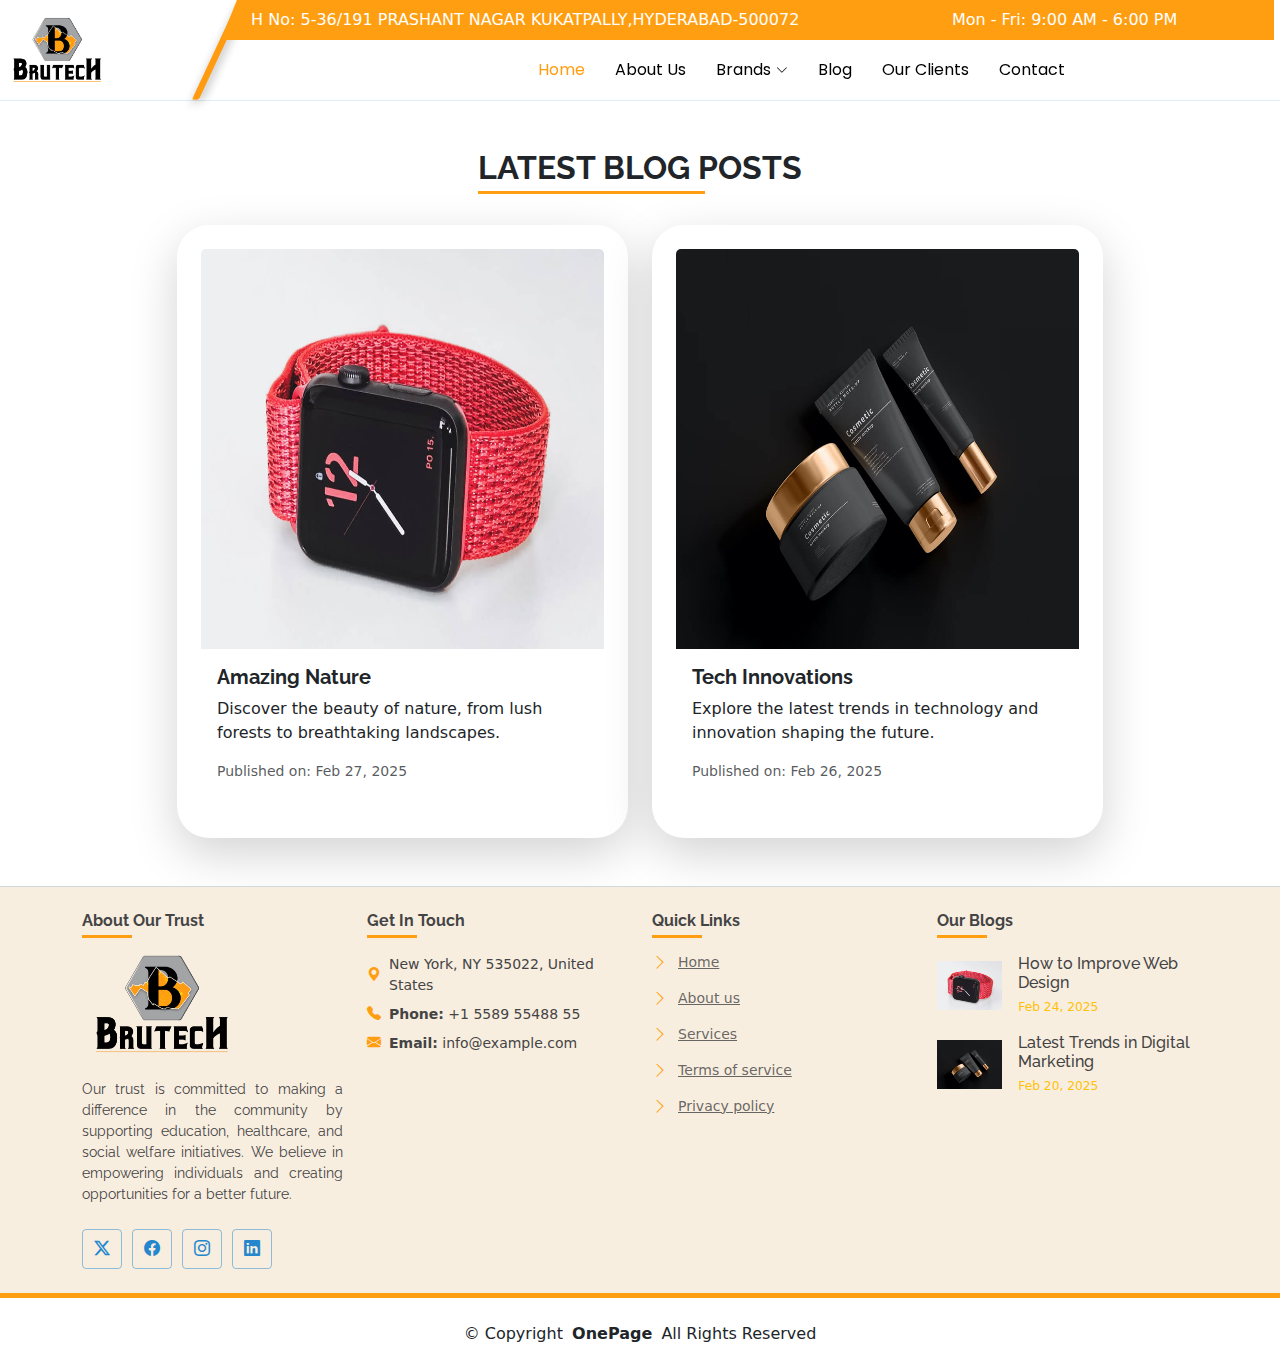
<file: blog.html>
<!DOCTYPE html>
<html lang="en">

<head>
  <meta charset="utf-8">
  <meta content="width=device-width, initial-scale=1.0" name="viewport">
  <title>BruTech</title>
  <meta name="description" content="">
  <meta name="keywords" content="">

  <!-- Favicons -->
  <link href="assets/img/brutech_logo.png" rel="icon">
  <link href="#" rel="apple-touch-icon">

  <!-- Fonts -->
  <link href="https://fonts.googleapis.com" rel="preconnect">
  <link href="https://fonts.gstatic.com" rel="preconnect" crossorigin>
  <link href="https://fonts.googleapis.com/css2?family=Roboto:ital,wght@0,100;0,300;0,400;0,500;0,700;0,900;1,100;1,300;1,400;1,500;1,700;1,900&family=Poppins:ital,wght@0,100;0,200;0,300;0,400;0,500;0,600;0,700;0,800;0,900;1,100;1,200;1,300;1,400;1,500;1,600;1,700;1,800;1,900&family=Raleway:ital,wght@0,100;0,200;0,300;0,400;0,500;0,600;0,700;0,800;0,900;1,100;1,200;1,300;1,400;1,500;1,600;1,700;1,800;1,900&display=swap" rel="stylesheet">
<link rel="stylesheet" href="https://cdnjs.cloudflare.com/ajax/libs/font-awesome/6.4.2/css/all.min.css">
  <link rel="stylesheet" href="https://cdnjs.cloudflare.com/ajax/libs/font-awesome/6.4.0/css/all.min.css">

  <!-- Vendor CSS Files -->
  <link href="assets/vendor/bootstrap/css/bootstrap.min.css" rel="stylesheet">
  <link href="assets/vendor/bootstrap-icons/bootstrap-icons.css" rel="stylesheet">
  <link href="assets/vendor/aos/aos.css" rel="stylesheet">
  <link href="assets/vendor/glightbox/css/glightbox.min.css" rel="stylesheet">
  <link href="assets/vendor/swiper/swiper-bundle.min.css" rel="stylesheet">
<link rel="stylesheet" href="https://cdn.jsdelivr.net/npm/bootstrap@5.3.0/dist/css/bootstrap.min.css">
    <link rel="stylesheet" href="https://cdnjs.cloudflare.com/ajax/libs/font-awesome/6.4.2/css/all.min.css">
    <link rel="stylesheet" href="https://unpkg.com/aos@2.3.1/dist/aos.css">
  <!-- Main CSS File -->
  <link href="assets/css/main.css" rel="stylesheet">
<!-- Bootstrap CSS -->
<link href="https://cdn.jsdelivr.net/npm/bootstrap@5.3.0/dist/css/bootstrap.min.css" rel="stylesheet">

  <!-- =======================================================
  * Template Name: OnePage
  * Template URL: https://bootstrapmade.com/onepage-multipurpose-bootstrap-template/
  * Updated: Aug 07 2024 with Bootstrap v5.3.3
  * Author: BootstrapMade.com
  * License: https://bootstrapmade.com/license/
  ======================================================== -->
   <style>
       /* Slanted Divider with Shadow */

.header-container {
    position: relative;
    width: 100%;
    overflow: hidden;
}

.polygon-header {
    display: flex;
    justify-content: space-between;
    align-items: center;
    padding: 10px 30px;
    background: #FF9E10;
    color: #fff;
    clip-path: polygon(0% 100%, 100% 100%, 100% 0%, 1.5% 0%);
    height: 40px; /* Adjust height as needed */
}

	

    </style>
</head>

<body class="index-page">
<header id="header" class="header d-flex align-items-center sticky-top py-0 bg-white  d-none d-lg-block">
    <div class="container-fluid px-0 position-relative">
        <div class="row d-flex justify-content-between align-items-center w-100 px-0 ps-3">

            <!-- Left Section (Logo) -->
         <div class="col-md-1 col-6 px-0 d-flex align-items-start justify-content-start" >
    <img src="assets/img/brutech_logo.png" alt="OnePage Logo" class="img-fluid ps-0  w-100" >
</div>


			 <div class="col-6 d-flex justify-content-end d-md-none">
                <button class="btn btn-light border mobile-nav-toggle">
                    <i class="bi bi-list fs-3"></i>
                </button>
            </div>
 <div class=" d-none d-lg-block" style="width:0px">
                <div class="divider " ></div>
            </div>
            <!-- Right Section (For md and above) -->
            <div class="col-12 col-md-9">
                <!-- Address -->
                <nav id="navmenu" class="navmenu mt-0 bg-white d-none d-md-block">
				<div class="header-container" style="margin-left:-12%; width:114%;">
    <div class="polygon-header py-0">
        <!-- Address -->
        <div class="d-flex align-items-center">
            <p class="mb-0">H No: 5-36/191 PRASHANT NAGAR KUKATPALLY,HYDERABAD-500072  &nbsp;&nbsp;&nbsp;&nbsp;&nbsp;&nbsp;&nbsp;&nbsp;&nbsp;&nbsp;&nbsp;&nbsp;&nbsp;&nbsp;&nbsp;&nbsp;&nbsp;&nbsp;&nbsp;&nbsp;&nbsp;&nbsp;&nbsp;&nbsp;&nbsp;&nbsp;&nbsp;&nbsp;&nbsp;Mon - Fri: 9:00 AM - 6:00 PM</p>
        </div>
        
        <!-- Working Hours -->
       
        
        <!-- Social Media Icons -->
        <div class="d-flex align-items-center gap-3">
           
        </div>
    </div>
</div>



<ul class="d-flex justify-content-center">
    <li><a href="index.html" class="active">Home</a></li>
    <li><a href="about.html" class="">About Us</a></li>
    <li class="dropdown">
        <a href="#"><span>Brands</span> <i class="bi bi-chevron-down toggle-dropdown"></i></a>
        <ul>
            <li><a href="#">Dropdown 1</a></li>
            <li class="dropdown">
                <a href="#"><span>Deep Dropdown</span> <i class="bi bi-chevron-down toggle-dropdown"></i></a>
                <ul>
                    <li><a href="#">Deep Dropdown 1</a></li>
                    <li><a href="#">Deep Dropdown 2</a></li>
                    <li><a href="#">Deep Dropdown 3</a></li>
                    <li><a href="#">Deep Dropdown 4</a></li>
                    <li><a href="#">Deep Dropdown 5</a></li>
                </ul>
            </li>
            <li><a href="#">Dropdown 2</a></li>
            <li><a href="#">Dropdown 3</a></li>
            <li><a href="#">Dropdown 4</a></li>
        </ul>
    </li>
    <li><a href="blog.html" class="">Blog</a></li>
    <li><a href="our_client.html" class="">Our Clients</a></li>
    <li><a href="contact.html" class="">Contact</a></li>
</ul>

        </nav>
            </div>

            <!-- Mobile Menu Button (For sm and below) -->
           
        </div>

        <!-- Navigation Menu (Visible only for md and above) -->
       
    </div>
</header>


<style>
@media (max-width: 1199px) {
.mobile-nav {
    position: fixed;
    top: 0;
    right: -100%;
    width: 75%;
    height: 100vh;
    background: #fff;
    box-shadow: -2px 0 10px rgba(0, 0, 0, 0.2);
    transition: right 0.3s ease-in-out;
    padding-top: 60px;
    z-index: 999;
}
.mobile-nav.active {
    right: 0;
}
.mobile-nav ul {
    list-style: none;
    padding: 0;
    text-align: left;
}
.mobile-nav ul li {
    padding: 15px 20px;
    border-bottom: 1px solid #ddd;
}
.mobile-nav ul li a {
    text-decoration: none;
    color: #333;
    font-weight: 500;
    display: block;
}
.overlay {
    position: fixed;
    top: 0;
    left: 0;
    width: 100%;
    height: 100%;
    background: rgba(0, 0, 0, 0.5);
    visibility: hidden;
    opacity: 0;
    transition: opacity 0.3s ease-in-out;
    z-index: 998;
}
.overlay.active {
    visibility: visible;
    opacity: 1;
}

/* Mobile Toggle Button */
.mobile-nav-toggle {
    background: none;
    border: none;
    font-size: 2rem;
    cursor: pointer;
    outline: none;
    transition: transform 0.3s;
}
.mobile-nav-toggle.active {
    transform: rotate(90deg);
}
@media (max-width: 1199px) {
    /* Mobile Navigation */
    .mobile-nav {
        position: fixed;
        top: 0;
        right: -100%;
        width: 75%;
        height: 100vh;
        background: #fff;
        box-shadow: -2px 0 10px rgba(0, 0, 0, 0.2);
        transition: right 0.3s ease-in-out;
        padding-top: 60px;
        z-index: 999;
    }
    .mobile-nav.active {
        right: 0;
    }
    .mobile-nav ul {
        list-style: none;
        padding: 0;
        text-align: left;
    }
    .mobile-nav ul li {
        padding: 15px 20px;
        border-bottom: 1px solid #ddd;
    }
    .mobile-nav ul li a {
        text-decoration: none;
        color: #333;
        font-weight: 500;
        display: block;
    }

    /* Close (X) Button */
    .close-btn {
        position: absolute;
        top: 15px;
        right: 20px;
        font-size: 24px;
        background: none;
        border: none;
        color: #333;
        cursor: pointer;
        transition: color 0.3s;
    }
    .close-btn:hover {
        color: #000;
    }

    /* Overlay */
    .overlay {
        position: fixed;
        top: 0;
        left: 0;
        width: 100%;
        height: 100%;
        background: rgba(0, 0, 0, 0.5);
        visibility: hidden;
        opacity: 0;
        transition: opacity 0.3s ease-in-out;
        z-index: 998;
    }
    .overlay.active {
        visibility: visible;
        opacity: 1;
    }

    /* Mobile Toggle Button */
    .mobile-nav-toggle {
        background: none;
        border: none;
        font-size: 2rem;
        cursor: pointer;
        outline: none;
        transition: transform 0.3s;
    }
    .mobile-nav-toggle.active {
        transform: rotate(90deg);
    }
}

}
        /* Social Links Container */
        .social-links1 {
            display: flex;
            gap: 15px;
        }

        /* Icon Styling */
        .social-links1 a {
            display: flex;
            align-items: center;
            justify-content: center;
            width: 50px;
            height: 50px;
            border-radius: 50%;
            background: linear-gradient(135deg, #FF9E10, #ff4b1f);
            color: white;
            font-size: 22px;
            text-decoration: none;
            transition: 0.4s ease-in-out;
            box-shadow: 0 5px 15px rgba(255, 158, 16, 0.3);
            position: relative;
            overflow: hidden;
        }

        /* Hover Effect */
        .social-links1 a:hover {
            background: linear-gradient(135deg, #ff4b1f, #FF9E10);
            transform: scale(1.2);
            box-shadow: 0 5px 20px rgba(255, 158, 16, 0.6);
        }

        /* Icon Pulse Effect */
        .social-links1 a::before {
            content: "";
            position: absolute;
            width: 100%;
            height: 100%;
            background: rgba(255, 255, 255, 0.2);
            top: 0;
            left: 0;
            opacity: 0;
            border-radius: 50%;
            transition: 0.4s;
        }

        .social-links1 a:hover::before {
            opacity: 1;
            transform: scale(1.5);
        }

</style>
<header class="header d-block d-lg-none py-1">
   <div class="container d-flex justify-content-between align-items-center">
    <!-- Logo Container -->
    <div class="logo-container w-100 text-start">
        <img src="assets/img/brutech_logo.png" alt="OnePage Logo" class="img-fluid " style="height:70px;">
    </div>
    
    <!-- Button Container -->
    <div class="button-container">
        <button class="mobile-nav-toggle" id="navToggle">
            <i class="bi bi-list"></i>
        </button>
    </div>
</div>


</header>

<!-- Overlay -->
<div class="overlay" id="overlay"></div>

<!-- Mobile Navigation -->
<nav class="mobile-nav d-block d-lg-none pt-3" id="mobileNav">
<div class="col-md-2 col-6 px-0 d-flex align-items-center justify-content-center mb-3">
    <img src="assets/img/brutech_logo.png" alt="OnePage Logo" class="img-fluid w-100">
</div>
    <button class="close-btn" id="closeBtn">&times;</button>
 <ul>
    <li><a href="index.php" class="<?= basename($_SERVER['SCRIPT_NAME']) == 'hero.php' ? 'active' : '' ?>">Home</a></li>
    <li><a href="about.php" class="<?= basename($_SERVER['SCRIPT_NAME']) == 'about.php' ? 'active' : '' ?>">About Us</a></li>
	<li><a href="blog.php" class="<?= ($current_page == 'blog.php') ? 'active' : '' ?>">Blog</a></li>
    <li><a href="#" class="<?= basename($_SERVER['SCRIPT_NAME']) == 'services.php' ? 'active' : '' ?>">Brands</a></li>
    <li><a href="our_client.php" class="<?= basename($_SERVER['SCRIPT_NAME']) == 'portfolio.php' ? 'active' : '' ?>">Our Clients</a></li>
    <li><a href="contact.php" class="<?= basename($_SERVER['SCRIPT_NAME']) == 'contact.php' ? 'active' : '' ?>">Contact</a></li>
</ul>

<!-- Social Media Links -->
 <div class="social-links1 d-flex mt-4 px-3">
        <a href="#"><i class="bi bi-twitter-x"></i></a>
        <a href="#"><i class="bi bi-facebook"></i></a>
        <a href="#"><i class="bi bi-instagram"></i></a>
        <a href="#"><i class="bi bi-linkedin"></i></a>
    </div>
</nav>


<script>
const navToggle = document.getElementById('navToggle');
const mobileNav = document.getElementById('mobileNav');
const overlay = document.getElementById('overlay');
const closeBtn = document.getElementById('closeBtn');

// Open Menu
navToggle.addEventListener('click', () => {
    mobileNav.classList.add('active');
    overlay.classList.add('active');
});

// Close Menu (when clicking overlay or X button)
overlay.addEventListener('click', closeMenu);
closeBtn.addEventListener('click', closeMenu);

function closeMenu() {
    mobileNav.classList.remove('active');
    overlay.classList.remove('active');
}

</script>

<main class="main my-5"> 
    <div class="container section-title pb-0">
        <h2 class="position-relative d-inline-block text-center text-dark">Latest Blog Posts
            <span class="d-block mt-1 text-warning" style="width: 70%; height: 3px;background:#FF9E10"></span>
        </h2>
    </div>

    <div class="container my-3">
        <div class="row g-4 justify-content-center">

            <!-- Blog 1 -->
            <div class="col-lg-5 col-md-6">
               <a href="view_blog1.html" style="text-decoration:none;" ><div class="card border-0 shadow-lg p-4 rounded-5">
                    <img src="assets/img/portfolio/product-1.jpg" class="card-img-top w-100 " style="height:400px;" alt="Blog Image">
                    <div class="card-body">
                        <h5 class="card-title fw-bold">Amazing Nature</h5>
                        <p class="card-text">Discover the beauty of nature, from lush forests to breathtaking landscapes.</p>
                        <p class="text-muted small">Published on: Feb 27, 2025</p>
                    </div>
                </div></a>
            </div>

            <!-- Blog 2 -->
            <div class="col-lg-5 col-md-6">
                 <a href="view_blog2.html" style="text-decoration:none;"><div class="card border-0 shadow-lg p-4 rounded-5">
                    <img src="assets/img/portfolio/branding-1.jpg" class="card-img-top " style="height:400px;" alt="Blog Image">
                    <div class="card-body">
                        <h5 class="card-title  fw-bold">Tech Innovations</h5>
                        <p class="card-text">Explore the latest trends in technology and innovation shaping the future.</p>
                        <p class="text-muted small">Published on: Feb 26, 2025</p>
                    </div>
                </div></a>
            </div>

        </div>
    </div>
</main>

  <footer id="footer" class="footer light-background py-4" style="background:#f8eee0">

    <div class="container ">
      <div class="row gy-4">
      <div class="col-lg-3 col-md-12 footer-about">
	<h4 class="position-relative d-inline-block pb-2">About Our Trust
    <span class="d-block mt-1 text-warning" style="width: 50px; height: 3px;background:#FF9E10;"></span>
</h4>
   <a href="index.html" class="logo d-flex align-items-center">
    <img src="assets/img/brutech_logo1.png" alt="OnePage Logo" class="img-fluid" style="max-height: 100px;">
</a>

    <p style="text-align: justify;">
        Our trust is committed to making a difference in the community by supporting 
        education, healthcare, and social welfare initiatives. We believe in empowering 
        individuals and creating opportunities for a better future.
    </p>
    <div class="social-links d-flex mt-4">
        <a href="#"><i class="bi bi-twitter-x"></i></a>
        <a href="#"><i class="bi bi-facebook"></i></a>
        <a href="#"><i class="bi bi-instagram"></i></a>
        <a href="#"><i class="bi bi-linkedin"></i></a>
    </div>
</div>
<div class="col-lg-3 col-md-12 footer-contact text-center text-md-start">
   <h4 class="position-relative d-inline-block pb-2">Get In Touch
    <span class="d-block  mt-1 text-warning" style="width: 50px; height: 3px; background:#FF9E10;"></span>
</h4> 
    <div class="d-flex align-items-center">
        <i class="bi bi-geo-alt-fill me-2"style="color:#FF9E10;"></i>
        <p class="mb-0">New York, NY 535022, United States</p>
    </div>
    
    <div class="d-flex align-items-center mt-2">
        <i class="bi bi-telephone-fill me-2" style="color:#FF9E10;"></i>
        <p class="mb-0"><strong>Phone:</strong> +1 5589 55488 55</p>
    </div>
    
    <div class="d-flex align-items-center mt-2">
        <i class="bi bi-envelope-fill me-2 " style="color:#FF9E10;"></i>
        <p class="mb-0"><strong>Email:</strong> info@example.com</p>
    </div>
</div>


        <div class="col-lg-3 col-6 footer-links">
    <h4 class="position-relative d-inline-block pb-2">Quick Links
    <span class="d-block  mt-1 text-warning" style="width: 50px; height: 3px; background:#FF9E10;"></span>
</h4>
    <ul class="list-unstyled">
        <li><i class="bi bi-chevron-right me-2" style="font-size:1rem;color:#FF9E10;"></i><a href="#">Home</a></li>
        <li><i class="bi bi-chevron-right me-2" style="font-size:1rem;color:#FF9E10;"></i><a href="#">About us</a></li>
        <li><i class="bi bi-chevron-right me-2"style="font-size:1rem;color:#FF9E10;"></i><a href="#">Services</a></li>
        <li><i class="bi bi-chevron-right me-2"style="font-size:1rem;color:#FF9E10;"></i><a href="#">Terms of service</a></li>
        <li><i class="bi bi-chevron-right me-2"style="font-size:1rem;color:#FF9E10;"></i><a href="#">Privacy policy</a></li>
    </ul>
</div>


       <div class="col-lg-3 col-md-6 footer-blogs">
   <h4 class="position-relative d-inline-block pb-2">Our Blogs
    <span class="d-block  mt-1 text-warning" style="width: 50px; height: 3px;background:#FF9E10;"></span>
</h4>


    <div class="d-flex align-items-center mb-3">
        <img src="assets/img/portfolio/product-1.jpg" alt="Blog 1" class="w-25 me-3">
        <div>
            <h6 class="mb-1">How to Improve Web Design</h6>
            <small class="text-warning">Feb 24, 2025</small>
        </div>
    </div>
    <div class="d-flex align-items-center">
        <img src="assets/img/portfolio/branding-1.jpg" alt="Blog 2" class="w-25 me-3">
        <div>
            <h6 class="mb-1">Latest Trends in Digital Marketing</h6>
            <small class=" text-warning">Feb 20, 2025</small>
        </div>
    </div>
</div>


        

      </div>
    </div>

    

  </footer><div class="" style="background:yellow; height:5px;background:#FF9E10;"></div>
<div class="container copyright mt-4">
    <div class="row align-items-center">
        <div class="col-md-12 text-md-center text-center">
            <p>© <span>Copyright</span> <strong class="px-1 sitename">OnePage</strong> <span>All Rights Reserved</span></p>
        </div>
        
    </div>
</div>

  <!-- Scroll Top -->
  <a href="#" id="scroll-top" class="scroll-top d-flex align-items-center justify-content-center rounded"><i class="bi bi-arrow-up-short" ></i></a>

  <!-- Preloader -->
  <div id="preloader"></div>

  <!-- Vendor JS Files -->
  <script src="assets/vendor/bootstrap/js/bootstrap.bundle.min.js"></script>
  <script src="assets/vendor/php-email-form/validate.js"></script>
  <script src="assets/vendor/aos/aos.js"></script>
  <script src="assets/vendor/purecounter/purecounter_vanilla.js"></script>
  <script src="assets/vendor/glightbox/js/glightbox.min.js"></script>
  <script src="assets/vendor/swiper/swiper-bundle.min.js"></script>
  <script src="assets/vendor/imagesloaded/imagesloaded.pkgd.min.js"></script>
  <script src="assets/vendor/isotope-layout/isotope.pkgd.min.js"></script>

  <!-- Main JS File -->
  <script src="assets/js/main.js"></script>
<script>
  document.addEventListener("DOMContentLoaded", function () {
      const mobileToggle = document.querySelector(".mobile-nav-toggle");
      const navMenu = document.querySelector("#navmenu");

      mobileToggle.addEventListener("click", function () {
          navMenu.classList.toggle("d-none");
          navMenu.classList.toggle("d-block");
      });
  });
</script>

</body>

</html>
</file>
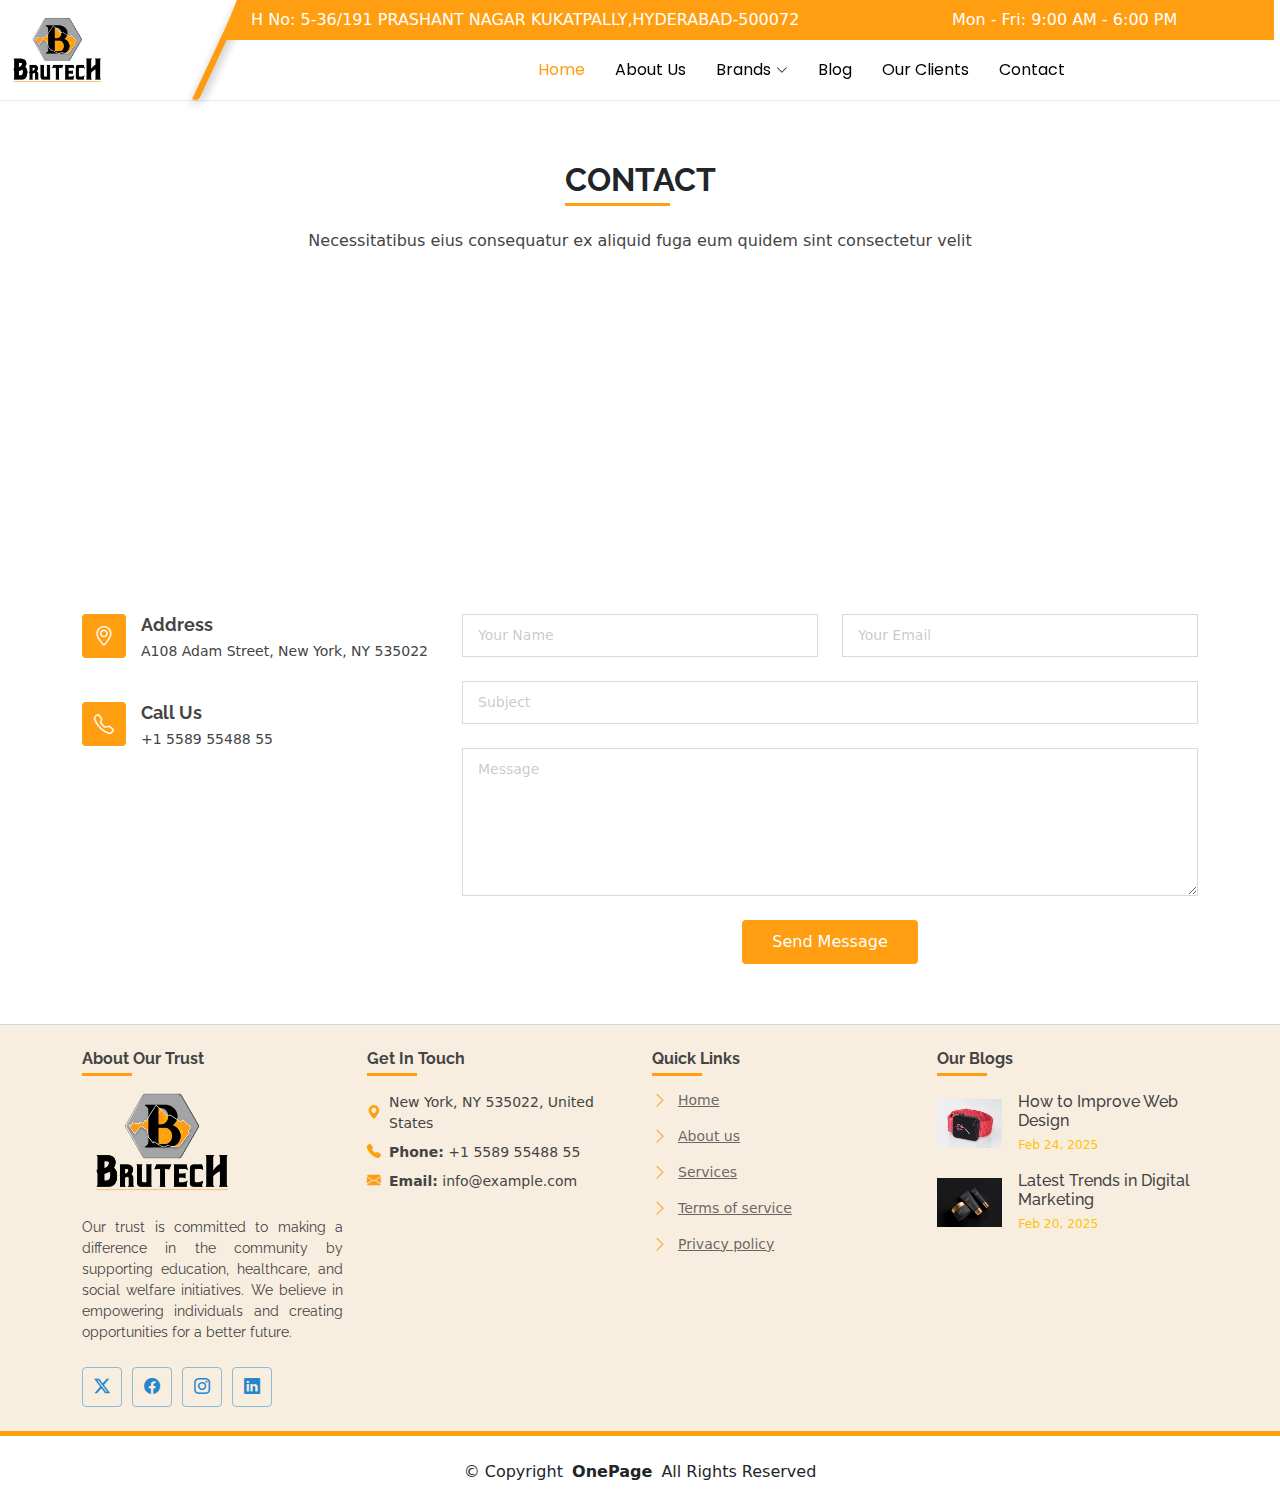
<file: contact.html>
<!DOCTYPE html>
<html lang="en">

<head>
  <meta charset="utf-8">
  <meta content="width=device-width, initial-scale=1.0" name="viewport">
  <title>BruTech</title>
  <meta name="description" content="">
  <meta name="keywords" content="">

  <!-- Favicons -->
  <link href="assets/img/brutech_logo.png" rel="icon">
  <link href="#" rel="apple-touch-icon">

  <!-- Fonts -->
  <link href="https://fonts.googleapis.com" rel="preconnect">
  <link href="https://fonts.gstatic.com" rel="preconnect" crossorigin>
  <link href="https://fonts.googleapis.com/css2?family=Roboto:ital,wght@0,100;0,300;0,400;0,500;0,700;0,900;1,100;1,300;1,400;1,500;1,700;1,900&family=Poppins:ital,wght@0,100;0,200;0,300;0,400;0,500;0,600;0,700;0,800;0,900;1,100;1,200;1,300;1,400;1,500;1,600;1,700;1,800;1,900&family=Raleway:ital,wght@0,100;0,200;0,300;0,400;0,500;0,600;0,700;0,800;0,900;1,100;1,200;1,300;1,400;1,500;1,600;1,700;1,800;1,900&display=swap" rel="stylesheet">
<link rel="stylesheet" href="https://cdnjs.cloudflare.com/ajax/libs/font-awesome/6.4.2/css/all.min.css">
  <link rel="stylesheet" href="https://cdnjs.cloudflare.com/ajax/libs/font-awesome/6.4.0/css/all.min.css">

  <!-- Vendor CSS Files -->
  <link href="assets/vendor/bootstrap/css/bootstrap.min.css" rel="stylesheet">
  <link href="assets/vendor/bootstrap-icons/bootstrap-icons.css" rel="stylesheet">
  <link href="assets/vendor/aos/aos.css" rel="stylesheet">
  <link href="assets/vendor/glightbox/css/glightbox.min.css" rel="stylesheet">
  <link href="assets/vendor/swiper/swiper-bundle.min.css" rel="stylesheet">
<link rel="stylesheet" href="https://cdn.jsdelivr.net/npm/bootstrap@5.3.0/dist/css/bootstrap.min.css">
    <link rel="stylesheet" href="https://cdnjs.cloudflare.com/ajax/libs/font-awesome/6.4.2/css/all.min.css">
    <link rel="stylesheet" href="https://unpkg.com/aos@2.3.1/dist/aos.css">
  <!-- Main CSS File -->
  <link href="assets/css/main.css" rel="stylesheet">
<!-- Bootstrap CSS -->
<link href="https://cdn.jsdelivr.net/npm/bootstrap@5.3.0/dist/css/bootstrap.min.css" rel="stylesheet">

  <!-- =======================================================
  * Template Name: OnePage
  * Template URL: https://bootstrapmade.com/onepage-multipurpose-bootstrap-template/
  * Updated: Aug 07 2024 with Bootstrap v5.3.3
  * Author: BootstrapMade.com
  * License: https://bootstrapmade.com/license/
  ======================================================== -->
   <style>
       /* Slanted Divider with Shadow */

.header-container {
    position: relative;
    width: 100%;
    overflow: hidden;
}

.polygon-header {
    display: flex;
    justify-content: space-between;
    align-items: center;
    padding: 10px 30px;
    background: #FF9E10;
    color: #fff;
    clip-path: polygon(0% 100%, 100% 100%, 100% 0%, 1.5% 0%);
    height: 40px; /* Adjust height as needed */
}

	

    </style>
</head>

<body class="index-page">
<header id="header" class="header d-flex align-items-center sticky-top py-0 bg-white  d-none d-lg-block">
    <div class="container-fluid px-0 position-relative">
        <div class="row d-flex justify-content-between align-items-center w-100 px-0 ps-3">

            <!-- Left Section (Logo) -->
         <div class="col-md-1 col-6 px-0 d-flex align-items-start justify-content-start" >
    <img src="assets/img/brutech_logo.png" alt="OnePage Logo" class="img-fluid ps-0  w-100" >
</div>


			 <div class="col-6 d-flex justify-content-end d-md-none">
                <button class="btn btn-light border mobile-nav-toggle">
                    <i class="bi bi-list fs-3"></i>
                </button>
            </div>
 <div class=" d-none d-lg-block" style="width:0px">
                <div class="divider " ></div>
            </div>
            <!-- Right Section (For md and above) -->
            <div class="col-12 col-md-9">
                <!-- Address -->
                <nav id="navmenu" class="navmenu mt-0 bg-white d-none d-md-block">
				<div class="header-container" style="margin-left:-12%; width:114%;">
    <div class="polygon-header py-0">
        <!-- Address -->
        <div class="d-flex align-items-center">
            <p class="mb-0">H No: 5-36/191 PRASHANT NAGAR KUKATPALLY,HYDERABAD-500072  &nbsp;&nbsp;&nbsp;&nbsp;&nbsp;&nbsp;&nbsp;&nbsp;&nbsp;&nbsp;&nbsp;&nbsp;&nbsp;&nbsp;&nbsp;&nbsp;&nbsp;&nbsp;&nbsp;&nbsp;&nbsp;&nbsp;&nbsp;&nbsp;&nbsp;&nbsp;&nbsp;&nbsp;&nbsp;Mon - Fri: 9:00 AM - 6:00 PM</p>
        </div>
        
        <!-- Working Hours -->
       
        
        <!-- Social Media Icons -->
        <div class="d-flex align-items-center gap-3">
           
        </div>
    </div>
</div>



<ul class="d-flex justify-content-center">
    <li><a href="index.html" class="active">Home</a></li>
    <li><a href="about.html" class="">About Us</a></li>
    <li class="dropdown">
        <a href="#"><span>Brands</span> <i class="bi bi-chevron-down toggle-dropdown"></i></a>
        <ul>
            <li><a href="#">Dropdown 1</a></li>
            <li class="dropdown">
                <a href="#"><span>Deep Dropdown</span> <i class="bi bi-chevron-down toggle-dropdown"></i></a>
                <ul>
                    <li><a href="#">Deep Dropdown 1</a></li>
                    <li><a href="#">Deep Dropdown 2</a></li>
                    <li><a href="#">Deep Dropdown 3</a></li>
                    <li><a href="#">Deep Dropdown 4</a></li>
                    <li><a href="#">Deep Dropdown 5</a></li>
                </ul>
            </li>
            <li><a href="#">Dropdown 2</a></li>
            <li><a href="#">Dropdown 3</a></li>
            <li><a href="#">Dropdown 4</a></li>
        </ul>
    </li>
    <li><a href="blog.html" class="">Blog</a></li>
    <li><a href="our_client.html" class="">Our Clients</a></li>
    <li><a href="contact.html" class="">Contact</a></li>
</ul>

        </nav>
            </div>

            <!-- Mobile Menu Button (For sm and below) -->
           
        </div>

        <!-- Navigation Menu (Visible only for md and above) -->
       
    </div>
</header>


<style>
@media (max-width: 1199px) {
.mobile-nav {
    position: fixed;
    top: 0;
    right: -100%;
    width: 75%;
    height: 100vh;
    background: #fff;
    box-shadow: -2px 0 10px rgba(0, 0, 0, 0.2);
    transition: right 0.3s ease-in-out;
    padding-top: 60px;
    z-index: 999;
}
.mobile-nav.active {
    right: 0;
}
.mobile-nav ul {
    list-style: none;
    padding: 0;
    text-align: left;
}
.mobile-nav ul li {
    padding: 15px 20px;
    border-bottom: 1px solid #ddd;
}
.mobile-nav ul li a {
    text-decoration: none;
    color: #333;
    font-weight: 500;
    display: block;
}
.overlay {
    position: fixed;
    top: 0;
    left: 0;
    width: 100%;
    height: 100%;
    background: rgba(0, 0, 0, 0.5);
    visibility: hidden;
    opacity: 0;
    transition: opacity 0.3s ease-in-out;
    z-index: 998;
}
.overlay.active {
    visibility: visible;
    opacity: 1;
}

/* Mobile Toggle Button */
.mobile-nav-toggle {
    background: none;
    border: none;
    font-size: 2rem;
    cursor: pointer;
    outline: none;
    transition: transform 0.3s;
}
.mobile-nav-toggle.active {
    transform: rotate(90deg);
}
@media (max-width: 1199px) {
    /* Mobile Navigation */
    .mobile-nav {
        position: fixed;
        top: 0;
        right: -100%;
        width: 75%;
        height: 100vh;
        background: #fff;
        box-shadow: -2px 0 10px rgba(0, 0, 0, 0.2);
        transition: right 0.3s ease-in-out;
        padding-top: 60px;
        z-index: 999;
    }
    .mobile-nav.active {
        right: 0;
    }
    .mobile-nav ul {
        list-style: none;
        padding: 0;
        text-align: left;
    }
    .mobile-nav ul li {
        padding: 15px 20px;
        border-bottom: 1px solid #ddd;
    }
    .mobile-nav ul li a {
        text-decoration: none;
        color: #333;
        font-weight: 500;
        display: block;
    }

    /* Close (X) Button */
    .close-btn {
        position: absolute;
        top: 15px;
        right: 20px;
        font-size: 24px;
        background: none;
        border: none;
        color: #333;
        cursor: pointer;
        transition: color 0.3s;
    }
    .close-btn:hover {
        color: #000;
    }

    /* Overlay */
    .overlay {
        position: fixed;
        top: 0;
        left: 0;
        width: 100%;
        height: 100%;
        background: rgba(0, 0, 0, 0.5);
        visibility: hidden;
        opacity: 0;
        transition: opacity 0.3s ease-in-out;
        z-index: 998;
    }
    .overlay.active {
        visibility: visible;
        opacity: 1;
    }

    /* Mobile Toggle Button */
    .mobile-nav-toggle {
        background: none;
        border: none;
        font-size: 2rem;
        cursor: pointer;
        outline: none;
        transition: transform 0.3s;
    }
    .mobile-nav-toggle.active {
        transform: rotate(90deg);
    }
}

}
        /* Social Links Container */
        .social-links1 {
            display: flex;
            gap: 15px;
        }

        /* Icon Styling */
        .social-links1 a {
            display: flex;
            align-items: center;
            justify-content: center;
            width: 50px;
            height: 50px;
            border-radius: 50%;
            background: linear-gradient(135deg, #FF9E10, #ff4b1f);
            color: white;
            font-size: 22px;
            text-decoration: none;
            transition: 0.4s ease-in-out;
            box-shadow: 0 5px 15px rgba(255, 158, 16, 0.3);
            position: relative;
            overflow: hidden;
        }

        /* Hover Effect */
        .social-links1 a:hover {
            background: linear-gradient(135deg, #ff4b1f, #FF9E10);
            transform: scale(1.2);
            box-shadow: 0 5px 20px rgba(255, 158, 16, 0.6);
        }

        /* Icon Pulse Effect */
        .social-links1 a::before {
            content: "";
            position: absolute;
            width: 100%;
            height: 100%;
            background: rgba(255, 255, 255, 0.2);
            top: 0;
            left: 0;
            opacity: 0;
            border-radius: 50%;
            transition: 0.4s;
        }

        .social-links1 a:hover::before {
            opacity: 1;
            transform: scale(1.5);
        }

</style>
<header class="header d-block d-lg-none py-1">
   <div class="container d-flex justify-content-between align-items-center">
    <!-- Logo Container -->
    <div class="logo-container w-100 text-start">
        <img src="assets/img/brutech_logo.png" alt="OnePage Logo" class="img-fluid " style="height:70px;">
    </div>
    
    <!-- Button Container -->
    <div class="button-container">
        <button class="mobile-nav-toggle" id="navToggle">
            <i class="bi bi-list"></i>
        </button>
    </div>
</div>


</header>

<!-- Overlay -->
<div class="overlay" id="overlay"></div>

<!-- Mobile Navigation -->
<nav class="mobile-nav d-block d-lg-none pt-3" id="mobileNav">
<div class="col-md-2 col-6 px-0 d-flex align-items-center justify-content-center mb-3">
    <img src="assets/img/brutech_logo.png" alt="OnePage Logo" class="img-fluid w-100">
</div>
    <button class="close-btn" id="closeBtn">&times;</button>
 <ul>
    <li><a href="index.php" class="<?= basename($_SERVER['SCRIPT_NAME']) == 'hero.php' ? 'active' : '' ?>">Home</a></li>
    <li><a href="about.php" class="<?= basename($_SERVER['SCRIPT_NAME']) == 'about.php' ? 'active' : '' ?>">About Us</a></li>
	<li><a href="blog.php" class="<?= ($current_page == 'blog.php') ? 'active' : '' ?>">Blog</a></li>
    <li><a href="#" class="<?= basename($_SERVER['SCRIPT_NAME']) == 'services.php' ? 'active' : '' ?>">Brands</a></li>
    <li><a href="our_client.php" class="<?= basename($_SERVER['SCRIPT_NAME']) == 'portfolio.php' ? 'active' : '' ?>">Our Clients</a></li>
    <li><a href="contact.php" class="<?= basename($_SERVER['SCRIPT_NAME']) == 'contact.php' ? 'active' : '' ?>">Contact</a></li>
</ul>

<!-- Social Media Links -->
 <div class="social-links1 d-flex mt-4 px-3">
        <a href="#"><i class="bi bi-twitter-x"></i></a>
        <a href="#"><i class="bi bi-facebook"></i></a>
        <a href="#"><i class="bi bi-instagram"></i></a>
        <a href="#"><i class="bi bi-linkedin"></i></a>
    </div>
</nav>


<script>
const navToggle = document.getElementById('navToggle');
const mobileNav = document.getElementById('mobileNav');
const overlay = document.getElementById('overlay');
const closeBtn = document.getElementById('closeBtn');

// Open Menu
navToggle.addEventListener('click', () => {
    mobileNav.classList.add('active');
    overlay.classList.add('active');
});

// Close Menu (when clicking overlay or X button)
overlay.addEventListener('click', closeMenu);
closeBtn.addEventListener('click', closeMenu);

function closeMenu() {
    mobileNav.classList.remove('active');
    overlay.classList.remove('active');
}

</script>
  
   <!-- Contact Section -->
    <section id="contact" class="contact section">

      <!-- Section Title -->
      <div class="container section-title" data-aos="fade-up">
		<h2 class="position-relative d-inline-block pb-2 text-dark">Contact
    <span class="d-block mt-1 text-warning" style="width: 70%; height: 3px;background:#FF9E10"></span>
</h2>
        <p>Necessitatibus eius consequatur ex aliquid fuga eum quidem sint consectetur velit</p>
      </div><!-- End Section Title -->

      <div class="container" data-aos="fade-up" data-aos-delay="100">

       <div class="row">
    <div class="col-md-12 mb-4" data-aos="fade-right" data-aos-delay="200">
        <iframe style="border:0; width: 100%; height: 270px;" 
            src="https://www.google.com/maps/embed?pb=!1m14!1m8!1m3!1d48389.78314118045!2d-74.006138!3d40.710059!3m2!1i1024!2i768!4f13.1!3m3!1m2!1s0x89c25a22a3bda30d%3A0xb89d1fe6bc499443!2sDowntown%20Conference%20Center!5e0!3m2!1sen!2sus!4v1676961268712!5m2!1sen!2sus" 
            frameborder="0" allowfullscreen="" loading="lazy" referrerpolicy="no-referrer-when-downgrade">
        </iframe>
    </div>

   
</div>

        <div class="row gy-4">

          <div class="col-lg-4">
            <div class="info-item d-flex" data-aos="fade-up" data-aos-delay="300">
              <i class="bi bi-geo-alt flex-shrink-0" style="background:#FF9E10;"></i>
              <div>
                <h3>Address</h3>
                <p>A108 Adam Street, New York, NY 535022</p>
              </div>
            </div><!-- End Info Item -->

            <div class="info-item d-flex" data-aos="fade-up" data-aos-delay="400">
              <i class="bi bi-telephone flex-shrink-0" style="background:#FF9E10;"></i>
              <div>
                <h3>Call Us</h3>
                <p>+1 5589 55488 55</p>
              </div>
            </div><!-- End Info Item -->

            <div class="info-item d-flex" data-aos="fade-up" data-aos-delay="500">
              <i class="bi bi-envelope flex-shrink-0" style="background:#FF9E10;"></i>
              <div>
                <h3>Email Us</h3>
                <p>info@example.com</p>
              </div>
            </div><!-- End Info Item -->

          </div>

          <div class="col-lg-8">
            <form action="forms/contact.php" method="post" class="php-email-form" data-aos="fade-up" data-aos-delay="200">
              <div class="row gy-4">

                <div class="col-md-6">
                  <input type="text" name="name" class="form-control" placeholder="Your Name" required="">
                </div>

                <div class="col-md-6 ">
                  <input type="email" class="form-control" name="email" placeholder="Your Email" required="">
                </div>

                <div class="col-md-12">
                  <input type="text" class="form-control" name="subject" placeholder="Subject" required="">
                </div>

                <div class="col-md-12">
                  <textarea class="form-control" name="message" rows="6" placeholder="Message" required=""></textarea>
                </div>

                <div class="col-md-12 text-center">
                  <div class="loading">Loading</div>
                  <div class="error-message"></div>
                  <div class="sent-message">Your message has been sent. Thank you!</div>

                  <button type="submit"  style="background:#FF9E10;">Send Message</button>
                </div>

              </div>
            </form>
          </div><!-- End Contact Form -->

        </div>

      </div>

    </section><!-- /Contact Section -->

  <footer id="footer" class="footer light-background py-4" style="background:#f8eee0">

    <div class="container ">
      <div class="row gy-4">
      <div class="col-lg-3 col-md-12 footer-about">
	<h4 class="position-relative d-inline-block pb-2">About Our Trust
    <span class="d-block mt-1 text-warning" style="width: 50px; height: 3px;background:#FF9E10;"></span>
</h4>
   <a href="index.html" class="logo d-flex align-items-center">
    <img src="assets/img/brutech_logo1.png" alt="OnePage Logo" class="img-fluid" style="max-height: 100px;">
</a>

    <p style="text-align: justify;">
        Our trust is committed to making a difference in the community by supporting 
        education, healthcare, and social welfare initiatives. We believe in empowering 
        individuals and creating opportunities for a better future.
    </p>
    <div class="social-links d-flex mt-4">
        <a href="#"><i class="bi bi-twitter-x"></i></a>
        <a href="#"><i class="bi bi-facebook"></i></a>
        <a href="#"><i class="bi bi-instagram"></i></a>
        <a href="#"><i class="bi bi-linkedin"></i></a>
    </div>
</div>
<div class="col-lg-3 col-md-12 footer-contact text-center text-md-start">
   <h4 class="position-relative d-inline-block pb-2">Get In Touch
    <span class="d-block  mt-1 text-warning" style="width: 50px; height: 3px; background:#FF9E10;"></span>
</h4> 
    <div class="d-flex align-items-center">
        <i class="bi bi-geo-alt-fill me-2"style="color:#FF9E10;"></i>
        <p class="mb-0">New York, NY 535022, United States</p>
    </div>
    
    <div class="d-flex align-items-center mt-2">
        <i class="bi bi-telephone-fill me-2" style="color:#FF9E10;"></i>
        <p class="mb-0"><strong>Phone:</strong> +1 5589 55488 55</p>
    </div>
    
    <div class="d-flex align-items-center mt-2">
        <i class="bi bi-envelope-fill me-2 " style="color:#FF9E10;"></i>
        <p class="mb-0"><strong>Email:</strong> info@example.com</p>
    </div>
</div>


        <div class="col-lg-3 col-6 footer-links">
    <h4 class="position-relative d-inline-block pb-2">Quick Links
    <span class="d-block  mt-1 text-warning" style="width: 50px; height: 3px; background:#FF9E10;"></span>
</h4>
    <ul class="list-unstyled">
        <li><i class="bi bi-chevron-right me-2" style="font-size:1rem;color:#FF9E10;"></i><a href="#">Home</a></li>
        <li><i class="bi bi-chevron-right me-2" style="font-size:1rem;color:#FF9E10;"></i><a href="#">About us</a></li>
        <li><i class="bi bi-chevron-right me-2"style="font-size:1rem;color:#FF9E10;"></i><a href="#">Services</a></li>
        <li><i class="bi bi-chevron-right me-2"style="font-size:1rem;color:#FF9E10;"></i><a href="#">Terms of service</a></li>
        <li><i class="bi bi-chevron-right me-2"style="font-size:1rem;color:#FF9E10;"></i><a href="#">Privacy policy</a></li>
    </ul>
</div>


       <div class="col-lg-3 col-md-6 footer-blogs">
   <h4 class="position-relative d-inline-block pb-2">Our Blogs
    <span class="d-block  mt-1 text-warning" style="width: 50px; height: 3px;background:#FF9E10;"></span>
</h4>


    <div class="d-flex align-items-center mb-3">
        <img src="assets/img/portfolio/product-1.jpg" alt="Blog 1" class="w-25 me-3">
        <div>
            <h6 class="mb-1">How to Improve Web Design</h6>
            <small class="text-warning">Feb 24, 2025</small>
        </div>
    </div>
    <div class="d-flex align-items-center">
        <img src="assets/img/portfolio/branding-1.jpg" alt="Blog 2" class="w-25 me-3">
        <div>
            <h6 class="mb-1">Latest Trends in Digital Marketing</h6>
            <small class=" text-warning">Feb 20, 2025</small>
        </div>
    </div>
</div>


        

      </div>
    </div>

    

  </footer><div class="" style="background:yellow; height:5px;background:#FF9E10;"></div>
<div class="container copyright mt-4">
    <div class="row align-items-center">
        <div class="col-md-12 text-md-center text-center">
            <p>© <span>Copyright</span> <strong class="px-1 sitename">OnePage</strong> <span>All Rights Reserved</span></p>
        </div>
        
    </div>
</div>

  <!-- Scroll Top -->
  <a href="#" id="scroll-top" class="scroll-top d-flex align-items-center justify-content-center rounded"><i class="bi bi-arrow-up-short" ></i></a>

  <!-- Preloader -->
  <div id="preloader"></div>

  <!-- Vendor JS Files -->
  <script src="assets/vendor/bootstrap/js/bootstrap.bundle.min.js"></script>
  <script src="assets/vendor/php-email-form/validate.js"></script>
  <script src="assets/vendor/aos/aos.js"></script>
  <script src="assets/vendor/purecounter/purecounter_vanilla.js"></script>
  <script src="assets/vendor/glightbox/js/glightbox.min.js"></script>
  <script src="assets/vendor/swiper/swiper-bundle.min.js"></script>
  <script src="assets/vendor/imagesloaded/imagesloaded.pkgd.min.js"></script>
  <script src="assets/vendor/isotope-layout/isotope.pkgd.min.js"></script>

  <!-- Main JS File -->
  <script src="assets/js/main.js"></script>
<script>
  document.addEventListener("DOMContentLoaded", function () {
      const mobileToggle = document.querySelector(".mobile-nav-toggle");
      const navMenu = document.querySelector("#navmenu");

      mobileToggle.addEventListener("click", function () {
          navMenu.classList.toggle("d-none");
          navMenu.classList.toggle("d-block");
      });
  });
</script>

</body>

</html>
</file>
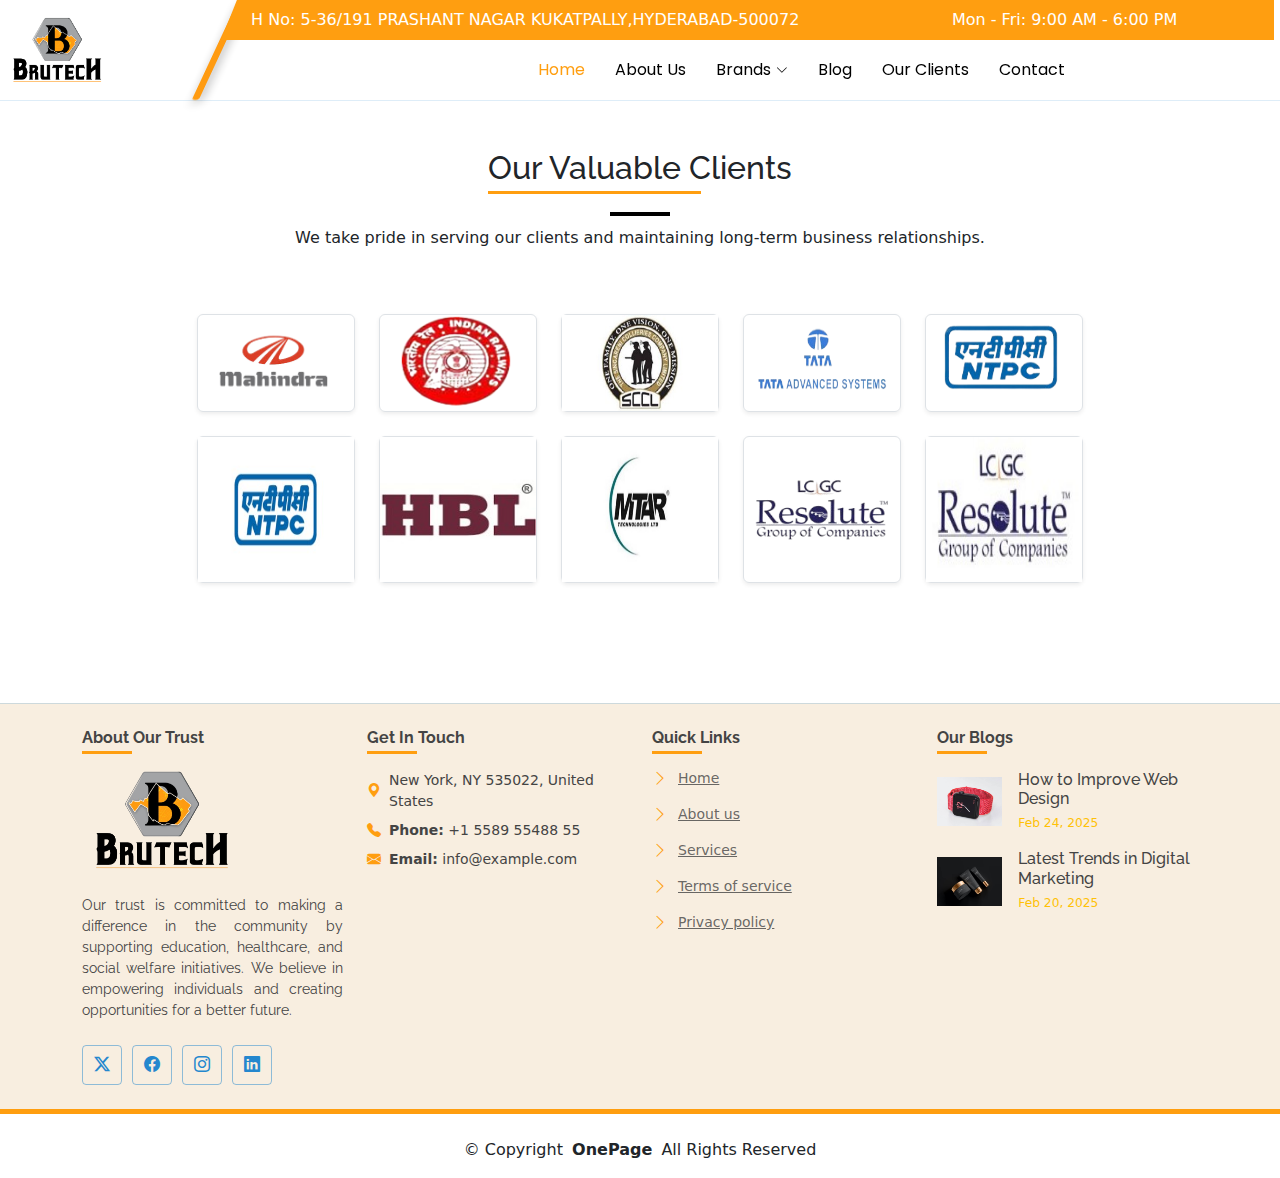
<file: our_client.html>
<!DOCTYPE html>
<html lang="en">

<head>
  <meta charset="utf-8">
  <meta content="width=device-width, initial-scale=1.0" name="viewport">
  <title>BruTech</title>
  <meta name="description" content="">
  <meta name="keywords" content="">

  <!-- Favicons -->
  <link href="assets/img/brutech_logo.png" rel="icon">
  <link href="#" rel="apple-touch-icon">

  <!-- Fonts -->
  <link href="https://fonts.googleapis.com" rel="preconnect">
  <link href="https://fonts.gstatic.com" rel="preconnect" crossorigin>
  <link href="https://fonts.googleapis.com/css2?family=Roboto:ital,wght@0,100;0,300;0,400;0,500;0,700;0,900;1,100;1,300;1,400;1,500;1,700;1,900&family=Poppins:ital,wght@0,100;0,200;0,300;0,400;0,500;0,600;0,700;0,800;0,900;1,100;1,200;1,300;1,400;1,500;1,600;1,700;1,800;1,900&family=Raleway:ital,wght@0,100;0,200;0,300;0,400;0,500;0,600;0,700;0,800;0,900;1,100;1,200;1,300;1,400;1,500;1,600;1,700;1,800;1,900&display=swap" rel="stylesheet">
<link rel="stylesheet" href="https://cdnjs.cloudflare.com/ajax/libs/font-awesome/6.4.2/css/all.min.css">
  <link rel="stylesheet" href="https://cdnjs.cloudflare.com/ajax/libs/font-awesome/6.4.0/css/all.min.css">

  <!-- Vendor CSS Files -->
  <link href="assets/vendor/bootstrap/css/bootstrap.min.css" rel="stylesheet">
  <link href="assets/vendor/bootstrap-icons/bootstrap-icons.css" rel="stylesheet">
  <link href="assets/vendor/aos/aos.css" rel="stylesheet">
  <link href="assets/vendor/glightbox/css/glightbox.min.css" rel="stylesheet">
  <link href="assets/vendor/swiper/swiper-bundle.min.css" rel="stylesheet">
<link rel="stylesheet" href="https://cdn.jsdelivr.net/npm/bootstrap@5.3.0/dist/css/bootstrap.min.css">
    <link rel="stylesheet" href="https://cdnjs.cloudflare.com/ajax/libs/font-awesome/6.4.2/css/all.min.css">
    <link rel="stylesheet" href="https://unpkg.com/aos@2.3.1/dist/aos.css">
  <!-- Main CSS File -->
  <link href="assets/css/main.css" rel="stylesheet">
<!-- Bootstrap CSS -->
<link href="https://cdn.jsdelivr.net/npm/bootstrap@5.3.0/dist/css/bootstrap.min.css" rel="stylesheet">

  <!-- =======================================================
  * Template Name: OnePage
  * Template URL: https://bootstrapmade.com/onepage-multipurpose-bootstrap-template/
  * Updated: Aug 07 2024 with Bootstrap v5.3.3
  * Author: BootstrapMade.com
  * License: https://bootstrapmade.com/license/
  ======================================================== -->
   <style>
       /* Slanted Divider with Shadow */

.header-container {
    position: relative;
    width: 100%;
    overflow: hidden;
}

.polygon-header {
    display: flex;
    justify-content: space-between;
    align-items: center;
    padding: 10px 30px;
    background: #FF9E10;
    color: #fff;
    clip-path: polygon(0% 100%, 100% 100%, 100% 0%, 1.5% 0%);
    height: 40px; /* Adjust height as needed */
}

	

    </style>
</head>

<body class="index-page">
<header id="header" class="header d-flex align-items-center sticky-top py-0 bg-white  d-none d-lg-block">
    <div class="container-fluid px-0 position-relative">
        <div class="row d-flex justify-content-between align-items-center w-100 px-0 ps-3">

            <!-- Left Section (Logo) -->
         <div class="col-md-1 col-6 px-0 d-flex align-items-start justify-content-start" >
    <img src="assets/img/brutech_logo.png" alt="OnePage Logo" class="img-fluid ps-0  w-100" >
</div>


			 <div class="col-6 d-flex justify-content-end d-md-none">
                <button class="btn btn-light border mobile-nav-toggle">
                    <i class="bi bi-list fs-3"></i>
                </button>
            </div>
 <div class=" d-none d-lg-block" style="width:0px">
                <div class="divider " ></div>
            </div>
            <!-- Right Section (For md and above) -->
            <div class="col-12 col-md-9">
                <!-- Address -->
                <nav id="navmenu" class="navmenu mt-0 bg-white d-none d-md-block">
				<div class="header-container" style="margin-left:-12%; width:114%;">
    <div class="polygon-header py-0">
        <!-- Address -->
        <div class="d-flex align-items-center">
            <p class="mb-0">H No: 5-36/191 PRASHANT NAGAR KUKATPALLY,HYDERABAD-500072  &nbsp;&nbsp;&nbsp;&nbsp;&nbsp;&nbsp;&nbsp;&nbsp;&nbsp;&nbsp;&nbsp;&nbsp;&nbsp;&nbsp;&nbsp;&nbsp;&nbsp;&nbsp;&nbsp;&nbsp;&nbsp;&nbsp;&nbsp;&nbsp;&nbsp;&nbsp;&nbsp;&nbsp;&nbsp;Mon - Fri: 9:00 AM - 6:00 PM</p>
        </div>
        
        <!-- Working Hours -->
       
        
        <!-- Social Media Icons -->
        <div class="d-flex align-items-center gap-3">
           
        </div>
    </div>
</div>



<ul class="d-flex justify-content-center">
    <li><a href="index.html" class="active">Home</a></li>
    <li><a href="about.html" class="">About Us</a></li>
    <li class="dropdown">
        <a href="#"><span>Brands</span> <i class="bi bi-chevron-down toggle-dropdown"></i></a>
        <ul>
            <li><a href="#">Dropdown 1</a></li>
            <li class="dropdown">
                <a href="#"><span>Deep Dropdown</span> <i class="bi bi-chevron-down toggle-dropdown"></i></a>
                <ul>
                    <li><a href="#">Deep Dropdown 1</a></li>
                    <li><a href="#">Deep Dropdown 2</a></li>
                    <li><a href="#">Deep Dropdown 3</a></li>
                    <li><a href="#">Deep Dropdown 4</a></li>
                    <li><a href="#">Deep Dropdown 5</a></li>
                </ul>
            </li>
            <li><a href="#">Dropdown 2</a></li>
            <li><a href="#">Dropdown 3</a></li>
            <li><a href="#">Dropdown 4</a></li>
        </ul>
    </li>
    <li><a href="blog.html" class="">Blog</a></li>
    <li><a href="our_client.html" class="">Our Clients</a></li>
    <li><a href="contact.html" class="">Contact</a></li>
</ul>

        </nav>
            </div>

            <!-- Mobile Menu Button (For sm and below) -->
           
        </div>

        <!-- Navigation Menu (Visible only for md and above) -->
       
    </div>
</header>


<style>
@media (max-width: 1199px) {
.mobile-nav {
    position: fixed;
    top: 0;
    right: -100%;
    width: 75%;
    height: 100vh;
    background: #fff;
    box-shadow: -2px 0 10px rgba(0, 0, 0, 0.2);
    transition: right 0.3s ease-in-out;
    padding-top: 60px;
    z-index: 999;
}
.mobile-nav.active {
    right: 0;
}
.mobile-nav ul {
    list-style: none;
    padding: 0;
    text-align: left;
}
.mobile-nav ul li {
    padding: 15px 20px;
    border-bottom: 1px solid #ddd;
}
.mobile-nav ul li a {
    text-decoration: none;
    color: #333;
    font-weight: 500;
    display: block;
}
.overlay {
    position: fixed;
    top: 0;
    left: 0;
    width: 100%;
    height: 100%;
    background: rgba(0, 0, 0, 0.5);
    visibility: hidden;
    opacity: 0;
    transition: opacity 0.3s ease-in-out;
    z-index: 998;
}
.overlay.active {
    visibility: visible;
    opacity: 1;
}

/* Mobile Toggle Button */
.mobile-nav-toggle {
    background: none;
    border: none;
    font-size: 2rem;
    cursor: pointer;
    outline: none;
    transition: transform 0.3s;
}
.mobile-nav-toggle.active {
    transform: rotate(90deg);
}
@media (max-width: 1199px) {
    /* Mobile Navigation */
    .mobile-nav {
        position: fixed;
        top: 0;
        right: -100%;
        width: 75%;
        height: 100vh;
        background: #fff;
        box-shadow: -2px 0 10px rgba(0, 0, 0, 0.2);
        transition: right 0.3s ease-in-out;
        padding-top: 60px;
        z-index: 999;
    }
    .mobile-nav.active {
        right: 0;
    }
    .mobile-nav ul {
        list-style: none;
        padding: 0;
        text-align: left;
    }
    .mobile-nav ul li {
        padding: 15px 20px;
        border-bottom: 1px solid #ddd;
    }
    .mobile-nav ul li a {
        text-decoration: none;
        color: #333;
        font-weight: 500;
        display: block;
    }

    /* Close (X) Button */
    .close-btn {
        position: absolute;
        top: 15px;
        right: 20px;
        font-size: 24px;
        background: none;
        border: none;
        color: #333;
        cursor: pointer;
        transition: color 0.3s;
    }
    .close-btn:hover {
        color: #000;
    }

    /* Overlay */
    .overlay {
        position: fixed;
        top: 0;
        left: 0;
        width: 100%;
        height: 100%;
        background: rgba(0, 0, 0, 0.5);
        visibility: hidden;
        opacity: 0;
        transition: opacity 0.3s ease-in-out;
        z-index: 998;
    }
    .overlay.active {
        visibility: visible;
        opacity: 1;
    }

    /* Mobile Toggle Button */
    .mobile-nav-toggle {
        background: none;
        border: none;
        font-size: 2rem;
        cursor: pointer;
        outline: none;
        transition: transform 0.3s;
    }
    .mobile-nav-toggle.active {
        transform: rotate(90deg);
    }
}

}
        /* Social Links Container */
        .social-links1 {
            display: flex;
            gap: 15px;
        }

        /* Icon Styling */
        .social-links1 a {
            display: flex;
            align-items: center;
            justify-content: center;
            width: 50px;
            height: 50px;
            border-radius: 50%;
            background: linear-gradient(135deg, #FF9E10, #ff4b1f);
            color: white;
            font-size: 22px;
            text-decoration: none;
            transition: 0.4s ease-in-out;
            box-shadow: 0 5px 15px rgba(255, 158, 16, 0.3);
            position: relative;
            overflow: hidden;
        }

        /* Hover Effect */
        .social-links1 a:hover {
            background: linear-gradient(135deg, #ff4b1f, #FF9E10);
            transform: scale(1.2);
            box-shadow: 0 5px 20px rgba(255, 158, 16, 0.6);
        }

        /* Icon Pulse Effect */
        .social-links1 a::before {
            content: "";
            position: absolute;
            width: 100%;
            height: 100%;
            background: rgba(255, 255, 255, 0.2);
            top: 0;
            left: 0;
            opacity: 0;
            border-radius: 50%;
            transition: 0.4s;
        }

        .social-links1 a:hover::before {
            opacity: 1;
            transform: scale(1.5);
        }

</style>
<header class="header d-block d-lg-none py-1">
   <div class="container d-flex justify-content-between align-items-center">
    <!-- Logo Container -->
    <div class="logo-container w-100 text-start">
        <img src="assets/img/brutech_logo.png" alt="OnePage Logo" class="img-fluid " style="height:70px;">
    </div>
    
    <!-- Button Container -->
    <div class="button-container">
        <button class="mobile-nav-toggle" id="navToggle">
            <i class="bi bi-list"></i>
        </button>
    </div>
</div>


</header>

<!-- Overlay -->
<div class="overlay" id="overlay"></div>

<!-- Mobile Navigation -->
<nav class="mobile-nav d-block d-lg-none pt-3" id="mobileNav">
<div class="col-md-2 col-6 px-0 d-flex align-items-center justify-content-center mb-3">
    <img src="assets/img/brutech_logo.png" alt="OnePage Logo" class="img-fluid w-100">
</div>
    <button class="close-btn" id="closeBtn">&times;</button>
 <ul>
    <li><a href="index.php" class="<?= basename($_SERVER['SCRIPT_NAME']) == 'hero.php' ? 'active' : '' ?>">Home</a></li>
    <li><a href="about.php" class="<?= basename($_SERVER['SCRIPT_NAME']) == 'about.php' ? 'active' : '' ?>">About Us</a></li>
	<li><a href="blog.php" class="<?= ($current_page == 'blog.php') ? 'active' : '' ?>">Blog</a></li>
    <li><a href="#" class="<?= basename($_SERVER['SCRIPT_NAME']) == 'services.php' ? 'active' : '' ?>">Brands</a></li>
    <li><a href="our_client.php" class="<?= basename($_SERVER['SCRIPT_NAME']) == 'portfolio.php' ? 'active' : '' ?>">Our Clients</a></li>
    <li><a href="contact.php" class="<?= basename($_SERVER['SCRIPT_NAME']) == 'contact.php' ? 'active' : '' ?>">Contact</a></li>
</ul>

<!-- Social Media Links -->
 <div class="social-links1 d-flex mt-4 px-3">
        <a href="#"><i class="bi bi-twitter-x"></i></a>
        <a href="#"><i class="bi bi-facebook"></i></a>
        <a href="#"><i class="bi bi-instagram"></i></a>
        <a href="#"><i class="bi bi-linkedin"></i></a>
    </div>
</nav>


<script>
const navToggle = document.getElementById('navToggle');
const mobileNav = document.getElementById('mobileNav');
const overlay = document.getElementById('overlay');
const closeBtn = document.getElementById('closeBtn');

// Open Menu
navToggle.addEventListener('click', () => {
    mobileNav.classList.add('active');
    overlay.classList.add('active');
});

// Close Menu (when clicking overlay or X button)
overlay.addEventListener('click', closeMenu);
closeBtn.addEventListener('click', closeMenu);

function closeMenu() {
    mobileNav.classList.remove('active');
    overlay.classList.remove('active');
}

</script>

<style>
    .client-card {
        display: flex;
        align-items: center;
        justify-content: center;
        height: 120px;
        background: #f8f9fa;
        border: 1px solid #ddd;
        border-radius: 8px;
        padding: 15px;
        transition: transform 0.3s, box-shadow 0.3s;
    }

    .client-card:hover {
        transform: scale(1.05);
        box-shadow: 0px 5px 15px rgba(0, 0, 0, 0.1);
    }

    .client-card img {
        max-width: 100%;
        max-height: 80px;
        object-fit: contain;
    }

    .dlab-separator {
        width: 60px;
        height: 4px;
        background: black;
        margin: 10px auto;
    }
</style>

<div class="section-full content-inner-2 bg-white py-5">
    <div class="container text-center">
		<h2 class="position-relative d-inline-block  text-center text-dark">Our Valuable Clients 
<span class="d-block mt-1 text-warning" style="width: 70%; height: 3px;background:#FF9E10"></span>
</h2>
        <div class="dlab-separator"></div>
        <p>We take pride in serving our clients and maintaining long-term business relationships.</p>

        <div class="container py-5"> <!-- Bootstrap Container -->
 <!-- First Group -->
<div class="container mb-4">
    <div class="row g-4 justify-content-center">
        <div class="col-lg-2 col-md-4 col-sm-6 d-flex align-items-center">
            <div class="border rounded shadow-sm w-100 h-100 d-flex align-items-center justify-content-center">
                <img src="assets/img/clients/client1.png" alt="Essen Group" class="img-fluid w-100 h-100">
            </div>
        </div>
        <div class="col-lg-2 col-md-4 col-sm-6 d-flex align-items-center">
            <div class="border rounded shadow-sm w-100 h-100 d-flex align-items-center justify-content-center">
                <img src="assets/img/clients/client2.png" alt="HBL Power Systems" class="img-fluid w-100 h-100">
            </div>
        </div>
        <div class="col-lg-2 col-md-4 col-sm-6 d-flex align-items-center">
            <div class="border rounded shadow-sm w-100 h-100 d-flex align-items-center justify-content-center">
                <img src="assets/img/clients/client3.jpg" alt="Hyundai Motors" class="img-fluid w-100 h-100">
            </div>
        </div>
        <div class="col-lg-2 col-md-4 col-sm-6 d-flex align-items-center">
            <div class="border rounded shadow-sm w-100 h-100 d-flex align-items-center justify-content-center">
                <img src="assets/img/clients/client5.png" alt="Jyoti Industries" class="img-fluid w-100 h-100">
            </div>
        </div>
        <div class="col-lg-2 col-md-4 col-sm-6 d-flex align-items-center">
            <div class="border rounded shadow-sm w-100 h-100 d-flex align-items-center justify-content-center">
                <img src="assets/img/clients/client6.png" alt="Orent Solutions" class="img-fluid w-100 h-100">
            </div>
        </div>
    </div>
</div>

<!-- Second Group -->
<div class="container mb-4">
    <div class="row g-4 justify-content-center">
	<div class="col-lg-2 col-md-4 col-sm-6 d-flex align-items-center">
            <div class="border rounded shadow-sm w-100 h-100 d-flex align-items-center justify-content-center">
                <img src="assets/img/clients/client7.jpg" alt="NTPC" class="img-fluid w-100 h-100">
            </div>
        </div>
        <div class="col-lg-2 col-md-4 col-sm-6 d-flex align-items-center">
            <div class="border rounded shadow-sm w-100 h-100 d-flex align-items-center justify-content-center">
                <img src="assets/img/clients/client8.jpg" alt="Rupkala Fashions" class="img-fluid w-100 h-100">
            </div>
        </div>
        <div class="col-lg-2 col-md-4 col-sm-6 d-flex align-items-center">
            <div class="border rounded shadow-sm w-100 h-100 d-flex align-items-center justify-content-center">
                <img src="assets/img/clients/client9.jpg" alt="ABC Corporation" class="img-fluid w-100 h-100">
            </div>
        </div>
        <div class="col-lg-2 col-md-4 col-sm-6 d-flex align-items-center">
            <div class="border rounded shadow-sm w-100 h-100 d-flex align-items-center justify-content-center">
                <img src="assets/img/clients/client10.png" alt="XYZ Technologies" class="img-fluid w-100 h-100">
            </div>
        </div>
        <div class="col-lg-2 col-md-4 col-sm-6 d-flex align-items-center">
            <div class="border rounded shadow-sm w-100 h-100 d-flex align-items-center justify-content-center">
                <img src="assets/img/clients/client11.jpg" alt="Innovate Solutions" class="img-fluid w-100 h-100">
            </div>
        </div>
    </div>
</div>



</div>

    </div>
</div>

  <footer id="footer" class="footer light-background py-4" style="background:#f8eee0">

    <div class="container ">
      <div class="row gy-4">
      <div class="col-lg-3 col-md-12 footer-about">
	<h4 class="position-relative d-inline-block pb-2">About Our Trust
    <span class="d-block mt-1 text-warning" style="width: 50px; height: 3px;background:#FF9E10;"></span>
</h4>
   <a href="index.html" class="logo d-flex align-items-center">
    <img src="assets/img/brutech_logo1.png" alt="OnePage Logo" class="img-fluid" style="max-height: 100px;">
</a>

    <p style="text-align: justify;">
        Our trust is committed to making a difference in the community by supporting 
        education, healthcare, and social welfare initiatives. We believe in empowering 
        individuals and creating opportunities for a better future.
    </p>
    <div class="social-links d-flex mt-4">
        <a href="#"><i class="bi bi-twitter-x"></i></a>
        <a href="#"><i class="bi bi-facebook"></i></a>
        <a href="#"><i class="bi bi-instagram"></i></a>
        <a href="#"><i class="bi bi-linkedin"></i></a>
    </div>
</div>
<div class="col-lg-3 col-md-12 footer-contact text-center text-md-start">
   <h4 class="position-relative d-inline-block pb-2">Get In Touch
    <span class="d-block  mt-1 text-warning" style="width: 50px; height: 3px; background:#FF9E10;"></span>
</h4> 
    <div class="d-flex align-items-center">
        <i class="bi bi-geo-alt-fill me-2"style="color:#FF9E10;"></i>
        <p class="mb-0">New York, NY 535022, United States</p>
    </div>
    
    <div class="d-flex align-items-center mt-2">
        <i class="bi bi-telephone-fill me-2" style="color:#FF9E10;"></i>
        <p class="mb-0"><strong>Phone:</strong> +1 5589 55488 55</p>
    </div>
    
    <div class="d-flex align-items-center mt-2">
        <i class="bi bi-envelope-fill me-2 " style="color:#FF9E10;"></i>
        <p class="mb-0"><strong>Email:</strong> info@example.com</p>
    </div>
</div>


        <div class="col-lg-3 col-6 footer-links">
    <h4 class="position-relative d-inline-block pb-2">Quick Links
    <span class="d-block  mt-1 text-warning" style="width: 50px; height: 3px; background:#FF9E10;"></span>
</h4>
    <ul class="list-unstyled">
        <li><i class="bi bi-chevron-right me-2" style="font-size:1rem;color:#FF9E10;"></i><a href="#">Home</a></li>
        <li><i class="bi bi-chevron-right me-2" style="font-size:1rem;color:#FF9E10;"></i><a href="#">About us</a></li>
        <li><i class="bi bi-chevron-right me-2"style="font-size:1rem;color:#FF9E10;"></i><a href="#">Services</a></li>
        <li><i class="bi bi-chevron-right me-2"style="font-size:1rem;color:#FF9E10;"></i><a href="#">Terms of service</a></li>
        <li><i class="bi bi-chevron-right me-2"style="font-size:1rem;color:#FF9E10;"></i><a href="#">Privacy policy</a></li>
    </ul>
</div>


       <div class="col-lg-3 col-md-6 footer-blogs">
   <h4 class="position-relative d-inline-block pb-2">Our Blogs
    <span class="d-block  mt-1 text-warning" style="width: 50px; height: 3px;background:#FF9E10;"></span>
</h4>


    <div class="d-flex align-items-center mb-3">
        <img src="assets/img/portfolio/product-1.jpg" alt="Blog 1" class="w-25 me-3">
        <div>
            <h6 class="mb-1">How to Improve Web Design</h6>
            <small class="text-warning">Feb 24, 2025</small>
        </div>
    </div>
    <div class="d-flex align-items-center">
        <img src="assets/img/portfolio/branding-1.jpg" alt="Blog 2" class="w-25 me-3">
        <div>
            <h6 class="mb-1">Latest Trends in Digital Marketing</h6>
            <small class=" text-warning">Feb 20, 2025</small>
        </div>
    </div>
</div>


        

      </div>
    </div>

    

  </footer><div class="" style="background:yellow; height:5px;background:#FF9E10;"></div>
<div class="container copyright mt-4">
    <div class="row align-items-center">
        <div class="col-md-12 text-md-center text-center">
            <p>© <span>Copyright</span> <strong class="px-1 sitename">OnePage</strong> <span>All Rights Reserved</span></p>
        </div>
        
    </div>
</div>

  <!-- Scroll Top -->
  <a href="#" id="scroll-top" class="scroll-top d-flex align-items-center justify-content-center rounded"><i class="bi bi-arrow-up-short" ></i></a>

  <!-- Preloader -->
  <div id="preloader"></div>

  <!-- Vendor JS Files -->
  <script src="assets/vendor/bootstrap/js/bootstrap.bundle.min.js"></script>
  <script src="assets/vendor/php-email-form/validate.js"></script>
  <script src="assets/vendor/aos/aos.js"></script>
  <script src="assets/vendor/purecounter/purecounter_vanilla.js"></script>
  <script src="assets/vendor/glightbox/js/glightbox.min.js"></script>
  <script src="assets/vendor/swiper/swiper-bundle.min.js"></script>
  <script src="assets/vendor/imagesloaded/imagesloaded.pkgd.min.js"></script>
  <script src="assets/vendor/isotope-layout/isotope.pkgd.min.js"></script>

  <!-- Main JS File -->
  <script src="assets/js/main.js"></script>
<script>
  document.addEventListener("DOMContentLoaded", function () {
      const mobileToggle = document.querySelector(".mobile-nav-toggle");
      const navMenu = document.querySelector("#navmenu");

      mobileToggle.addEventListener("click", function () {
          navMenu.classList.toggle("d-none");
          navMenu.classList.toggle("d-block");
      });
  });
</script>

</body>

</html>
</file>
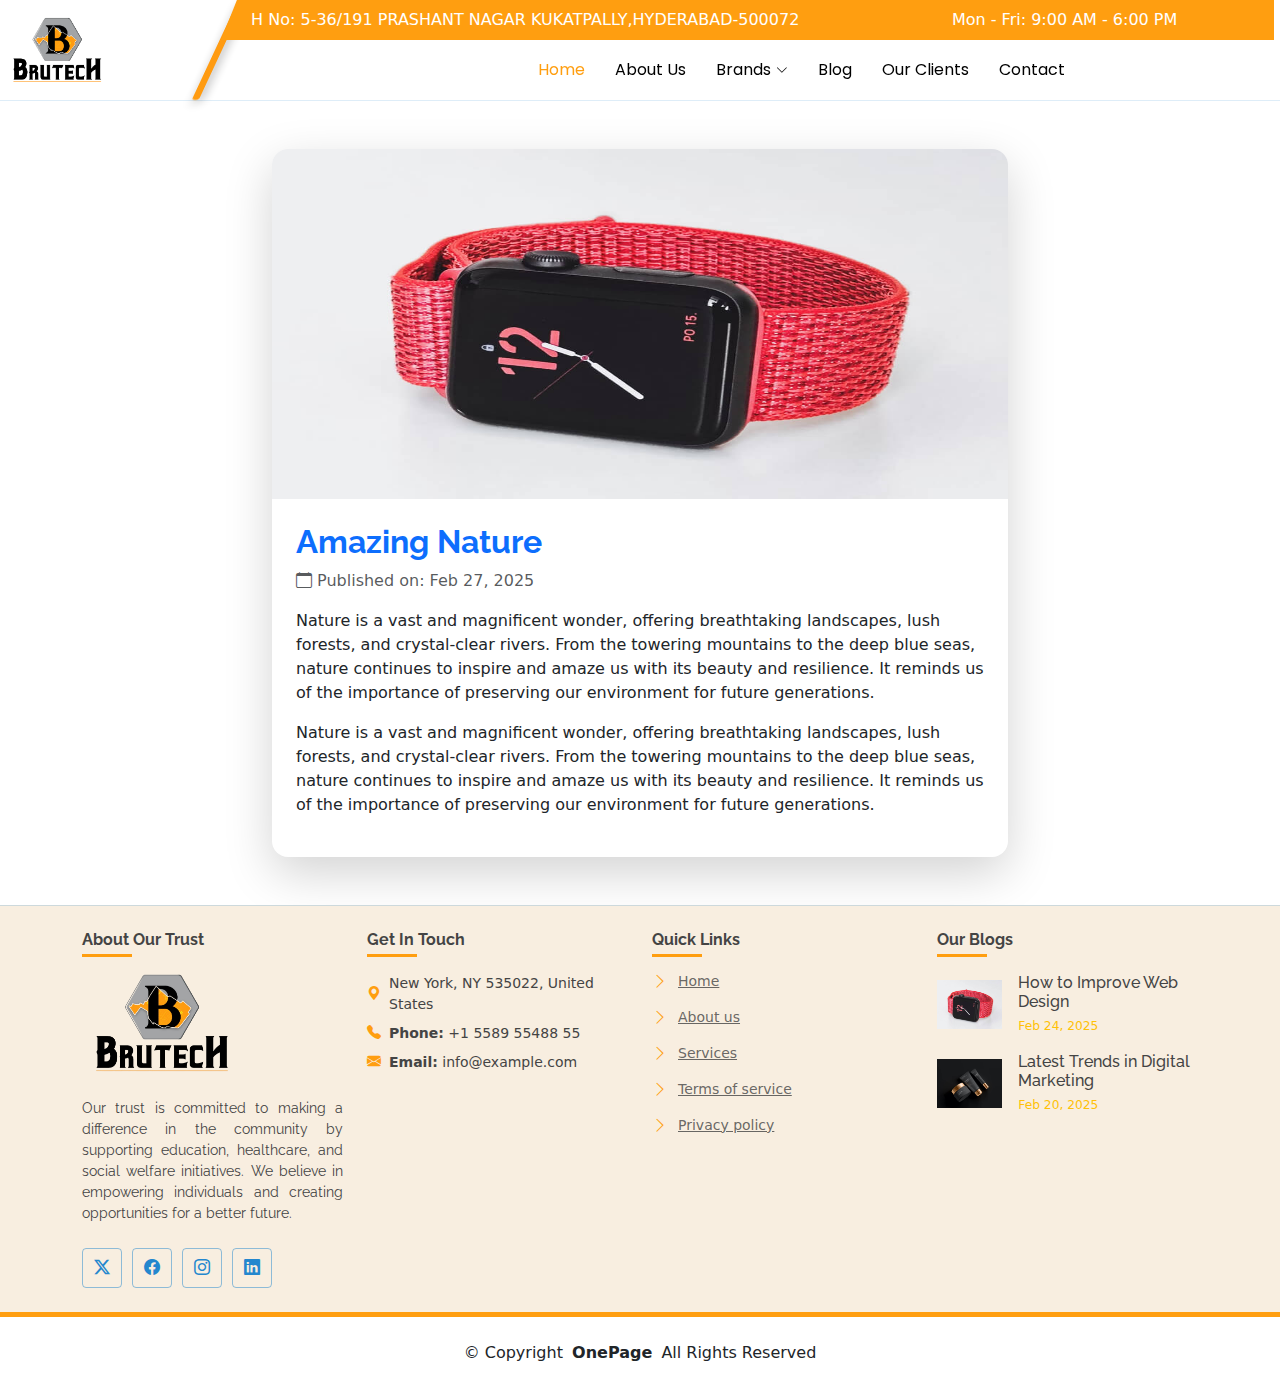
<file: view_blog1.html>
<!DOCTYPE html>
<html lang="en">

<head>
  <meta charset="utf-8">
  <meta content="width=device-width, initial-scale=1.0" name="viewport">
  <title>BruTech</title>
  <meta name="description" content="">
  <meta name="keywords" content="">

  <!-- Favicons -->
  <link href="assets/img/brutech_logo.png" rel="icon">
  <link href="#" rel="apple-touch-icon">

  <!-- Fonts -->
  <link href="https://fonts.googleapis.com" rel="preconnect">
  <link href="https://fonts.gstatic.com" rel="preconnect" crossorigin>
  <link href="https://fonts.googleapis.com/css2?family=Roboto:ital,wght@0,100;0,300;0,400;0,500;0,700;0,900;1,100;1,300;1,400;1,500;1,700;1,900&family=Poppins:ital,wght@0,100;0,200;0,300;0,400;0,500;0,600;0,700;0,800;0,900;1,100;1,200;1,300;1,400;1,500;1,600;1,700;1,800;1,900&family=Raleway:ital,wght@0,100;0,200;0,300;0,400;0,500;0,600;0,700;0,800;0,900;1,100;1,200;1,300;1,400;1,500;1,600;1,700;1,800;1,900&display=swap" rel="stylesheet">
<link rel="stylesheet" href="https://cdnjs.cloudflare.com/ajax/libs/font-awesome/6.4.2/css/all.min.css">
  <link rel="stylesheet" href="https://cdnjs.cloudflare.com/ajax/libs/font-awesome/6.4.0/css/all.min.css">

  <!-- Vendor CSS Files -->
  <link href="assets/vendor/bootstrap/css/bootstrap.min.css" rel="stylesheet">
  <link href="assets/vendor/bootstrap-icons/bootstrap-icons.css" rel="stylesheet">
  <link href="assets/vendor/aos/aos.css" rel="stylesheet">
  <link href="assets/vendor/glightbox/css/glightbox.min.css" rel="stylesheet">
  <link href="assets/vendor/swiper/swiper-bundle.min.css" rel="stylesheet">
<link rel="stylesheet" href="https://cdn.jsdelivr.net/npm/bootstrap@5.3.0/dist/css/bootstrap.min.css">
    <link rel="stylesheet" href="https://cdnjs.cloudflare.com/ajax/libs/font-awesome/6.4.2/css/all.min.css">
    <link rel="stylesheet" href="https://unpkg.com/aos@2.3.1/dist/aos.css">
  <!-- Main CSS File -->
  <link href="assets/css/main.css" rel="stylesheet">
<!-- Bootstrap CSS -->
<link href="https://cdn.jsdelivr.net/npm/bootstrap@5.3.0/dist/css/bootstrap.min.css" rel="stylesheet">

  <!-- =======================================================
  * Template Name: OnePage
  * Template URL: https://bootstrapmade.com/onepage-multipurpose-bootstrap-template/
  * Updated: Aug 07 2024 with Bootstrap v5.3.3
  * Author: BootstrapMade.com
  * License: https://bootstrapmade.com/license/
  ======================================================== -->
   <style>
       /* Slanted Divider with Shadow */

.header-container {
    position: relative;
    width: 100%;
    overflow: hidden;
}

.polygon-header {
    display: flex;
    justify-content: space-between;
    align-items: center;
    padding: 10px 30px;
    background: #FF9E10;
    color: #fff;
    clip-path: polygon(0% 100%, 100% 100%, 100% 0%, 1.5% 0%);
    height: 40px; /* Adjust height as needed */
}

	

    </style>
</head>

<body class="index-page">
<header id="header" class="header d-flex align-items-center sticky-top py-0 bg-white  d-none d-lg-block">
    <div class="container-fluid px-0 position-relative">
        <div class="row d-flex justify-content-between align-items-center w-100 px-0 ps-3">

            <!-- Left Section (Logo) -->
         <div class="col-md-1 col-6 px-0 d-flex align-items-start justify-content-start" >
    <img src="assets/img/brutech_logo.png" alt="OnePage Logo" class="img-fluid ps-0  w-100" >
</div>


			 <div class="col-6 d-flex justify-content-end d-md-none">
                <button class="btn btn-light border mobile-nav-toggle">
                    <i class="bi bi-list fs-3"></i>
                </button>
            </div>
 <div class=" d-none d-lg-block" style="width:0px">
                <div class="divider " ></div>
            </div>
            <!-- Right Section (For md and above) -->
            <div class="col-12 col-md-9">
                <!-- Address -->
                <nav id="navmenu" class="navmenu mt-0 bg-white d-none d-md-block">
				<div class="header-container" style="margin-left:-12%; width:114%;">
    <div class="polygon-header py-0">
        <!-- Address -->
        <div class="d-flex align-items-center">
            <p class="mb-0">H No: 5-36/191 PRASHANT NAGAR KUKATPALLY,HYDERABAD-500072  &nbsp;&nbsp;&nbsp;&nbsp;&nbsp;&nbsp;&nbsp;&nbsp;&nbsp;&nbsp;&nbsp;&nbsp;&nbsp;&nbsp;&nbsp;&nbsp;&nbsp;&nbsp;&nbsp;&nbsp;&nbsp;&nbsp;&nbsp;&nbsp;&nbsp;&nbsp;&nbsp;&nbsp;&nbsp;Mon - Fri: 9:00 AM - 6:00 PM</p>
        </div>
        
        <!-- Working Hours -->
       
        
        <!-- Social Media Icons -->
        <div class="d-flex align-items-center gap-3">
           
        </div>
    </div>
</div>



<ul class="d-flex justify-content-center">
    <li><a href="index.html" class="active">Home</a></li>
    <li><a href="about.html" class="">About Us</a></li>
    <li class="dropdown">
        <a href="#"><span>Brands</span> <i class="bi bi-chevron-down toggle-dropdown"></i></a>
        <ul>
            <li><a href="#">Dropdown 1</a></li>
            <li class="dropdown">
                <a href="#"><span>Deep Dropdown</span> <i class="bi bi-chevron-down toggle-dropdown"></i></a>
                <ul>
                    <li><a href="#">Deep Dropdown 1</a></li>
                    <li><a href="#">Deep Dropdown 2</a></li>
                    <li><a href="#">Deep Dropdown 3</a></li>
                    <li><a href="#">Deep Dropdown 4</a></li>
                    <li><a href="#">Deep Dropdown 5</a></li>
                </ul>
            </li>
            <li><a href="#">Dropdown 2</a></li>
            <li><a href="#">Dropdown 3</a></li>
            <li><a href="#">Dropdown 4</a></li>
        </ul>
    </li>
    <li><a href="blog.html" class="">Blog</a></li>
    <li><a href="our_client.html" class="">Our Clients</a></li>
    <li><a href="contact.html" class="">Contact</a></li>
</ul>

        </nav>
            </div>

            <!-- Mobile Menu Button (For sm and below) -->
           
        </div>

        <!-- Navigation Menu (Visible only for md and above) -->
       
    </div>
</header>


<style>
@media (max-width: 1199px) {
.mobile-nav {
    position: fixed;
    top: 0;
    right: -100%;
    width: 75%;
    height: 100vh;
    background: #fff;
    box-shadow: -2px 0 10px rgba(0, 0, 0, 0.2);
    transition: right 0.3s ease-in-out;
    padding-top: 60px;
    z-index: 999;
}
.mobile-nav.active {
    right: 0;
}
.mobile-nav ul {
    list-style: none;
    padding: 0;
    text-align: left;
}
.mobile-nav ul li {
    padding: 15px 20px;
    border-bottom: 1px solid #ddd;
}
.mobile-nav ul li a {
    text-decoration: none;
    color: #333;
    font-weight: 500;
    display: block;
}
.overlay {
    position: fixed;
    top: 0;
    left: 0;
    width: 100%;
    height: 100%;
    background: rgba(0, 0, 0, 0.5);
    visibility: hidden;
    opacity: 0;
    transition: opacity 0.3s ease-in-out;
    z-index: 998;
}
.overlay.active {
    visibility: visible;
    opacity: 1;
}

/* Mobile Toggle Button */
.mobile-nav-toggle {
    background: none;
    border: none;
    font-size: 2rem;
    cursor: pointer;
    outline: none;
    transition: transform 0.3s;
}
.mobile-nav-toggle.active {
    transform: rotate(90deg);
}
@media (max-width: 1199px) {
    /* Mobile Navigation */
    .mobile-nav {
        position: fixed;
        top: 0;
        right: -100%;
        width: 75%;
        height: 100vh;
        background: #fff;
        box-shadow: -2px 0 10px rgba(0, 0, 0, 0.2);
        transition: right 0.3s ease-in-out;
        padding-top: 60px;
        z-index: 999;
    }
    .mobile-nav.active {
        right: 0;
    }
    .mobile-nav ul {
        list-style: none;
        padding: 0;
        text-align: left;
    }
    .mobile-nav ul li {
        padding: 15px 20px;
        border-bottom: 1px solid #ddd;
    }
    .mobile-nav ul li a {
        text-decoration: none;
        color: #333;
        font-weight: 500;
        display: block;
    }

    /* Close (X) Button */
    .close-btn {
        position: absolute;
        top: 15px;
        right: 20px;
        font-size: 24px;
        background: none;
        border: none;
        color: #333;
        cursor: pointer;
        transition: color 0.3s;
    }
    .close-btn:hover {
        color: #000;
    }

    /* Overlay */
    .overlay {
        position: fixed;
        top: 0;
        left: 0;
        width: 100%;
        height: 100%;
        background: rgba(0, 0, 0, 0.5);
        visibility: hidden;
        opacity: 0;
        transition: opacity 0.3s ease-in-out;
        z-index: 998;
    }
    .overlay.active {
        visibility: visible;
        opacity: 1;
    }

    /* Mobile Toggle Button */
    .mobile-nav-toggle {
        background: none;
        border: none;
        font-size: 2rem;
        cursor: pointer;
        outline: none;
        transition: transform 0.3s;
    }
    .mobile-nav-toggle.active {
        transform: rotate(90deg);
    }
}

}
        /* Social Links Container */
        .social-links1 {
            display: flex;
            gap: 15px;
        }

        /* Icon Styling */
        .social-links1 a {
            display: flex;
            align-items: center;
            justify-content: center;
            width: 50px;
            height: 50px;
            border-radius: 50%;
            background: linear-gradient(135deg, #FF9E10, #ff4b1f);
            color: white;
            font-size: 22px;
            text-decoration: none;
            transition: 0.4s ease-in-out;
            box-shadow: 0 5px 15px rgba(255, 158, 16, 0.3);
            position: relative;
            overflow: hidden;
        }

        /* Hover Effect */
        .social-links1 a:hover {
            background: linear-gradient(135deg, #ff4b1f, #FF9E10);
            transform: scale(1.2);
            box-shadow: 0 5px 20px rgba(255, 158, 16, 0.6);
        }

        /* Icon Pulse Effect */
        .social-links1 a::before {
            content: "";
            position: absolute;
            width: 100%;
            height: 100%;
            background: rgba(255, 255, 255, 0.2);
            top: 0;
            left: 0;
            opacity: 0;
            border-radius: 50%;
            transition: 0.4s;
        }

        .social-links1 a:hover::before {
            opacity: 1;
            transform: scale(1.5);
        }

</style>
<header class="header d-block d-lg-none py-1">
   <div class="container d-flex justify-content-between align-items-center">
    <!-- Logo Container -->
    <div class="logo-container w-100 text-start">
        <img src="assets/img/brutech_logo.png" alt="OnePage Logo" class="img-fluid " style="height:70px;">
    </div>
    
    <!-- Button Container -->
    <div class="button-container">
        <button class="mobile-nav-toggle" id="navToggle">
            <i class="bi bi-list"></i>
        </button>
    </div>
</div>


</header>

<!-- Overlay -->
<div class="overlay" id="overlay"></div>

<!-- Mobile Navigation -->
<nav class="mobile-nav d-block d-lg-none pt-3" id="mobileNav">
<div class="col-md-2 col-6 px-0 d-flex align-items-center justify-content-center mb-3">
    <img src="assets/img/brutech_logo.png" alt="OnePage Logo" class="img-fluid w-100">
</div>
    <button class="close-btn" id="closeBtn">&times;</button>
 <ul>
    <li><a href="index.php" class="<?= basename($_SERVER['SCRIPT_NAME']) == 'hero.php' ? 'active' : '' ?>">Home</a></li>
    <li><a href="about.php" class="<?= basename($_SERVER['SCRIPT_NAME']) == 'about.php' ? 'active' : '' ?>">About Us</a></li>
	<li><a href="blog.php" class="<?= ($current_page == 'blog.php') ? 'active' : '' ?>">Blog</a></li>
    <li><a href="#" class="<?= basename($_SERVER['SCRIPT_NAME']) == 'services.php' ? 'active' : '' ?>">Brands</a></li>
    <li><a href="our_client.php" class="<?= basename($_SERVER['SCRIPT_NAME']) == 'portfolio.php' ? 'active' : '' ?>">Our Clients</a></li>
    <li><a href="contact.php" class="<?= basename($_SERVER['SCRIPT_NAME']) == 'contact.php' ? 'active' : '' ?>">Contact</a></li>
</ul>

<!-- Social Media Links -->
 <div class="social-links1 d-flex mt-4 px-3">
        <a href="#"><i class="bi bi-twitter-x"></i></a>
        <a href="#"><i class="bi bi-facebook"></i></a>
        <a href="#"><i class="bi bi-instagram"></i></a>
        <a href="#"><i class="bi bi-linkedin"></i></a>
    </div>
</nav>


<script>
const navToggle = document.getElementById('navToggle');
const mobileNav = document.getElementById('mobileNav');
const overlay = document.getElementById('overlay');
const closeBtn = document.getElementById('closeBtn');

// Open Menu
navToggle.addEventListener('click', () => {
    mobileNav.classList.add('active');
    overlay.classList.add('active');
});

// Close Menu (when clicking overlay or X button)
overlay.addEventListener('click', closeMenu);
closeBtn.addEventListener('click', closeMenu);

function closeMenu() {
    mobileNav.classList.remove('active');
    overlay.classList.remove('active');
}

</script>

<main class="main my-5"> 
    <div class="container">
        <div class="row justify-content-center">
            <div class="col-lg-8">
                <div class="card border-0 shadow-lg rounded-4 overflow-hidden">
                    
                    <!-- Blog Image -->
                    <img src="assets/img/portfolio/product-1.jpg" class="w-100" style="height: 350px; object-fit: fill;" alt="Blog Image">

                    <!-- Blog Content -->
                    <div class="card-body p-4">
                        <h2 class="text-primary fw-bold">Amazing Nature</h2>
                        <p class="text-muted"><i class="bi bi-calendar"></i> Published on: Feb 27, 2025</p>
                        <p class="text-dark">
                            Nature is a vast and magnificent wonder, offering breathtaking landscapes, lush forests, and crystal-clear rivers. 
                            From the towering mountains to the deep blue seas, nature continues to inspire and amaze us with its beauty and resilience. 
                            It reminds us of the importance of preserving our environment for future generations.
                        </p>
						 <p class="text-dark">
                            Nature is a vast and magnificent wonder, offering breathtaking landscapes, lush forests, and crystal-clear rivers. 
                            From the towering mountains to the deep blue seas, nature continues to inspire and amaze us with its beauty and resilience. 
                            It reminds us of the importance of preserving our environment for future generations.
                        </p>
                         </div>

                </div>
            </div>
        </div>
    </div>
</main>

  <footer id="footer" class="footer light-background py-4" style="background:#f8eee0">

    <div class="container ">
      <div class="row gy-4">
      <div class="col-lg-3 col-md-12 footer-about">
	<h4 class="position-relative d-inline-block pb-2">About Our Trust
    <span class="d-block mt-1 text-warning" style="width: 50px; height: 3px;background:#FF9E10;"></span>
</h4>
   <a href="index.html" class="logo d-flex align-items-center">
    <img src="assets/img/brutech_logo1.png" alt="OnePage Logo" class="img-fluid" style="max-height: 100px;">
</a>

    <p style="text-align: justify;">
        Our trust is committed to making a difference in the community by supporting 
        education, healthcare, and social welfare initiatives. We believe in empowering 
        individuals and creating opportunities for a better future.
    </p>
    <div class="social-links d-flex mt-4">
        <a href="#"><i class="bi bi-twitter-x"></i></a>
        <a href="#"><i class="bi bi-facebook"></i></a>
        <a href="#"><i class="bi bi-instagram"></i></a>
        <a href="#"><i class="bi bi-linkedin"></i></a>
    </div>
</div>
<div class="col-lg-3 col-md-12 footer-contact text-center text-md-start">
   <h4 class="position-relative d-inline-block pb-2">Get In Touch
    <span class="d-block  mt-1 text-warning" style="width: 50px; height: 3px; background:#FF9E10;"></span>
</h4> 
    <div class="d-flex align-items-center">
        <i class="bi bi-geo-alt-fill me-2"style="color:#FF9E10;"></i>
        <p class="mb-0">New York, NY 535022, United States</p>
    </div>
    
    <div class="d-flex align-items-center mt-2">
        <i class="bi bi-telephone-fill me-2" style="color:#FF9E10;"></i>
        <p class="mb-0"><strong>Phone:</strong> +1 5589 55488 55</p>
    </div>
    
    <div class="d-flex align-items-center mt-2">
        <i class="bi bi-envelope-fill me-2 " style="color:#FF9E10;"></i>
        <p class="mb-0"><strong>Email:</strong> info@example.com</p>
    </div>
</div>


        <div class="col-lg-3 col-6 footer-links">
    <h4 class="position-relative d-inline-block pb-2">Quick Links
    <span class="d-block  mt-1 text-warning" style="width: 50px; height: 3px; background:#FF9E10;"></span>
</h4>
    <ul class="list-unstyled">
        <li><i class="bi bi-chevron-right me-2" style="font-size:1rem;color:#FF9E10;"></i><a href="#">Home</a></li>
        <li><i class="bi bi-chevron-right me-2" style="font-size:1rem;color:#FF9E10;"></i><a href="#">About us</a></li>
        <li><i class="bi bi-chevron-right me-2"style="font-size:1rem;color:#FF9E10;"></i><a href="#">Services</a></li>
        <li><i class="bi bi-chevron-right me-2"style="font-size:1rem;color:#FF9E10;"></i><a href="#">Terms of service</a></li>
        <li><i class="bi bi-chevron-right me-2"style="font-size:1rem;color:#FF9E10;"></i><a href="#">Privacy policy</a></li>
    </ul>
</div>


       <div class="col-lg-3 col-md-6 footer-blogs">
   <h4 class="position-relative d-inline-block pb-2">Our Blogs
    <span class="d-block  mt-1 text-warning" style="width: 50px; height: 3px;background:#FF9E10;"></span>
</h4>


    <div class="d-flex align-items-center mb-3">
        <img src="assets/img/portfolio/product-1.jpg" alt="Blog 1" class="w-25 me-3">
        <div>
            <h6 class="mb-1">How to Improve Web Design</h6>
            <small class="text-warning">Feb 24, 2025</small>
        </div>
    </div>
    <div class="d-flex align-items-center">
        <img src="assets/img/portfolio/branding-1.jpg" alt="Blog 2" class="w-25 me-3">
        <div>
            <h6 class="mb-1">Latest Trends in Digital Marketing</h6>
            <small class=" text-warning">Feb 20, 2025</small>
        </div>
    </div>
</div>


        

      </div>
    </div>

    

  </footer><div class="" style="background:yellow; height:5px;background:#FF9E10;"></div>
<div class="container copyright mt-4">
    <div class="row align-items-center">
        <div class="col-md-12 text-md-center text-center">
            <p>© <span>Copyright</span> <strong class="px-1 sitename">OnePage</strong> <span>All Rights Reserved</span></p>
        </div>
        
    </div>
</div>

  <!-- Scroll Top -->
  <a href="#" id="scroll-top" class="scroll-top d-flex align-items-center justify-content-center rounded"><i class="bi bi-arrow-up-short" ></i></a>

  <!-- Preloader -->
  <div id="preloader"></div>

  <!-- Vendor JS Files -->
  <script src="assets/vendor/bootstrap/js/bootstrap.bundle.min.js"></script>
  <script src="assets/vendor/php-email-form/validate.js"></script>
  <script src="assets/vendor/aos/aos.js"></script>
  <script src="assets/vendor/purecounter/purecounter_vanilla.js"></script>
  <script src="assets/vendor/glightbox/js/glightbox.min.js"></script>
  <script src="assets/vendor/swiper/swiper-bundle.min.js"></script>
  <script src="assets/vendor/imagesloaded/imagesloaded.pkgd.min.js"></script>
  <script src="assets/vendor/isotope-layout/isotope.pkgd.min.js"></script>

  <!-- Main JS File -->
  <script src="assets/js/main.js"></script>
<script>
  document.addEventListener("DOMContentLoaded", function () {
      const mobileToggle = document.querySelector(".mobile-nav-toggle");
      const navMenu = document.querySelector("#navmenu");

      mobileToggle.addEventListener("click", function () {
          navMenu.classList.toggle("d-none");
          navMenu.classList.toggle("d-block");
      });
  });
</script>

</body>

</html>
</file>
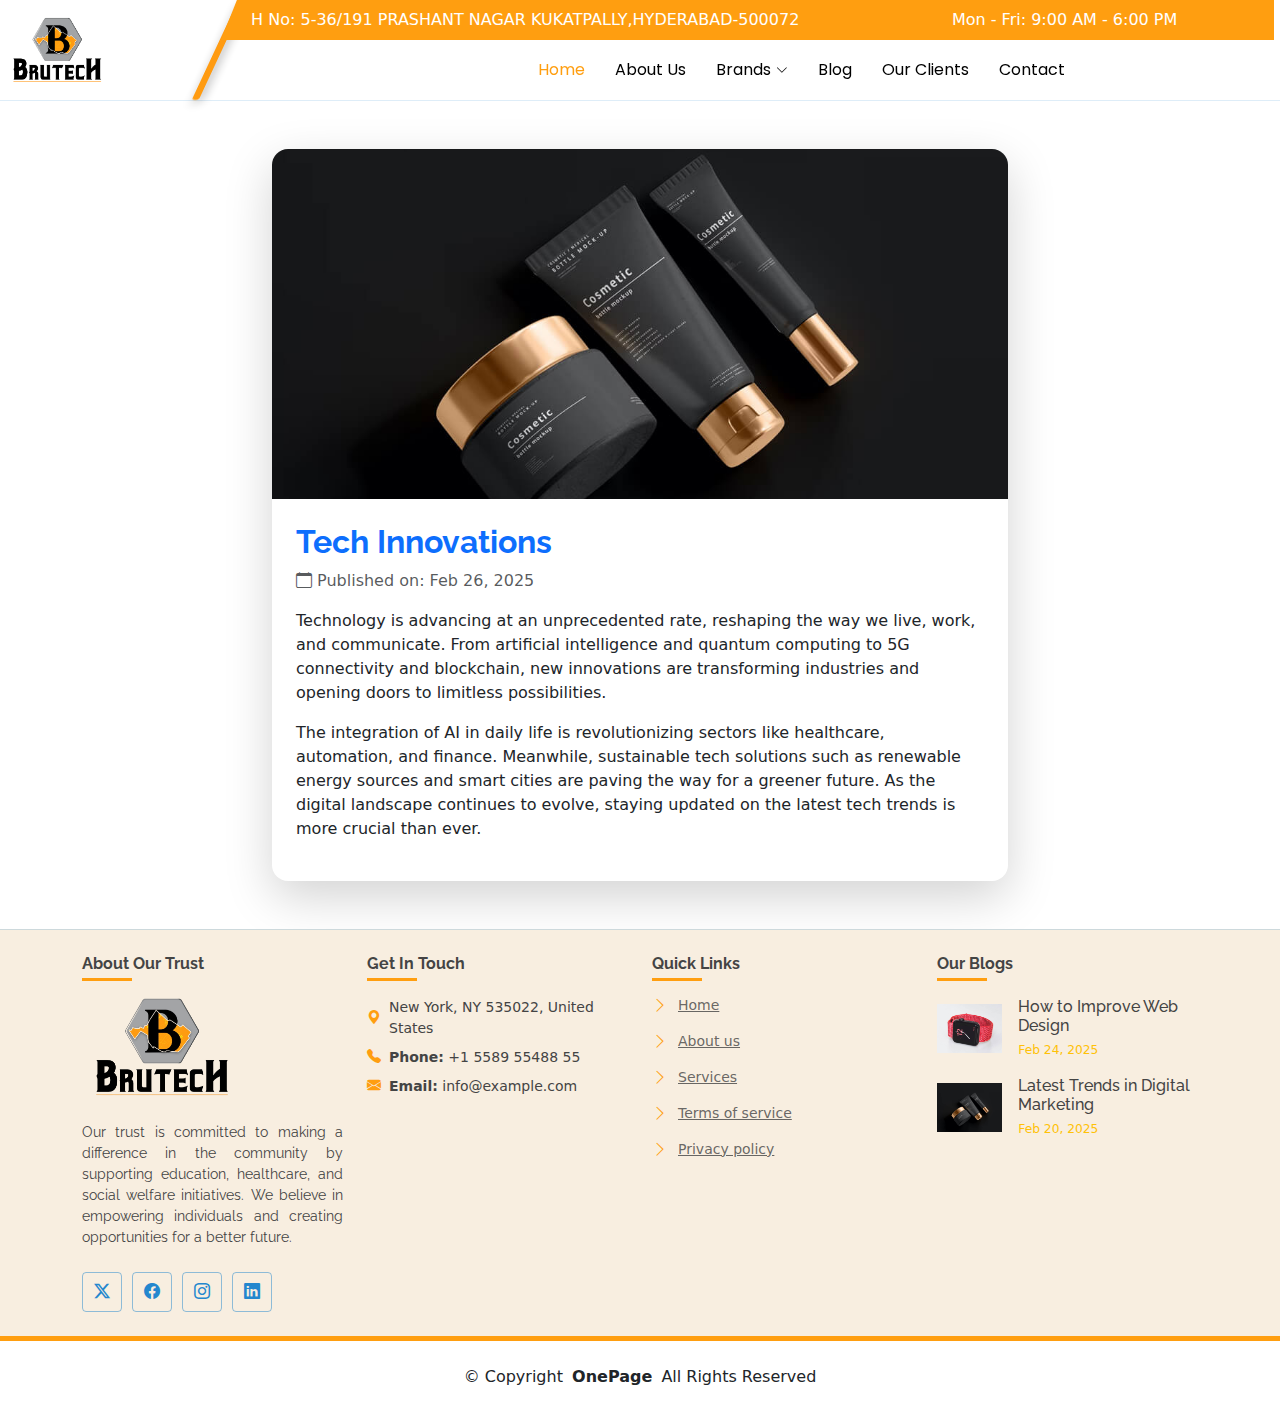
<file: view_blog2.html>
<!DOCTYPE html>
<html lang="en">

<head>
  <meta charset="utf-8">
  <meta content="width=device-width, initial-scale=1.0" name="viewport">
  <title>BruTech</title>
  <meta name="description" content="">
  <meta name="keywords" content="">

  <!-- Favicons -->
  <link href="assets/img/brutech_logo.png" rel="icon">
  <link href="#" rel="apple-touch-icon">

  <!-- Fonts -->
  <link href="https://fonts.googleapis.com" rel="preconnect">
  <link href="https://fonts.gstatic.com" rel="preconnect" crossorigin>
  <link href="https://fonts.googleapis.com/css2?family=Roboto:ital,wght@0,100;0,300;0,400;0,500;0,700;0,900;1,100;1,300;1,400;1,500;1,700;1,900&family=Poppins:ital,wght@0,100;0,200;0,300;0,400;0,500;0,600;0,700;0,800;0,900;1,100;1,200;1,300;1,400;1,500;1,600;1,700;1,800;1,900&family=Raleway:ital,wght@0,100;0,200;0,300;0,400;0,500;0,600;0,700;0,800;0,900;1,100;1,200;1,300;1,400;1,500;1,600;1,700;1,800;1,900&display=swap" rel="stylesheet">
<link rel="stylesheet" href="https://cdnjs.cloudflare.com/ajax/libs/font-awesome/6.4.2/css/all.min.css">
  <link rel="stylesheet" href="https://cdnjs.cloudflare.com/ajax/libs/font-awesome/6.4.0/css/all.min.css">

  <!-- Vendor CSS Files -->
  <link href="assets/vendor/bootstrap/css/bootstrap.min.css" rel="stylesheet">
  <link href="assets/vendor/bootstrap-icons/bootstrap-icons.css" rel="stylesheet">
  <link href="assets/vendor/aos/aos.css" rel="stylesheet">
  <link href="assets/vendor/glightbox/css/glightbox.min.css" rel="stylesheet">
  <link href="assets/vendor/swiper/swiper-bundle.min.css" rel="stylesheet">
<link rel="stylesheet" href="https://cdn.jsdelivr.net/npm/bootstrap@5.3.0/dist/css/bootstrap.min.css">
    <link rel="stylesheet" href="https://cdnjs.cloudflare.com/ajax/libs/font-awesome/6.4.2/css/all.min.css">
    <link rel="stylesheet" href="https://unpkg.com/aos@2.3.1/dist/aos.css">
  <!-- Main CSS File -->
  <link href="assets/css/main.css" rel="stylesheet">
<!-- Bootstrap CSS -->
<link href="https://cdn.jsdelivr.net/npm/bootstrap@5.3.0/dist/css/bootstrap.min.css" rel="stylesheet">

  <!-- =======================================================
  * Template Name: OnePage
  * Template URL: https://bootstrapmade.com/onepage-multipurpose-bootstrap-template/
  * Updated: Aug 07 2024 with Bootstrap v5.3.3
  * Author: BootstrapMade.com
  * License: https://bootstrapmade.com/license/
  ======================================================== -->
   <style>
       /* Slanted Divider with Shadow */

.header-container {
    position: relative;
    width: 100%;
    overflow: hidden;
}

.polygon-header {
    display: flex;
    justify-content: space-between;
    align-items: center;
    padding: 10px 30px;
    background: #FF9E10;
    color: #fff;
    clip-path: polygon(0% 100%, 100% 100%, 100% 0%, 1.5% 0%);
    height: 40px; /* Adjust height as needed */
}

	

    </style>
</head>

<body class="index-page">
<header id="header" class="header d-flex align-items-center sticky-top py-0 bg-white  d-none d-lg-block">
    <div class="container-fluid px-0 position-relative">
        <div class="row d-flex justify-content-between align-items-center w-100 px-0 ps-3">

            <!-- Left Section (Logo) -->
         <div class="col-md-1 col-6 px-0 d-flex align-items-start justify-content-start" >
    <img src="assets/img/brutech_logo.png" alt="OnePage Logo" class="img-fluid ps-0  w-100" >
</div>


			 <div class="col-6 d-flex justify-content-end d-md-none">
                <button class="btn btn-light border mobile-nav-toggle">
                    <i class="bi bi-list fs-3"></i>
                </button>
            </div>
 <div class=" d-none d-lg-block" style="width:0px">
                <div class="divider " ></div>
            </div>
            <!-- Right Section (For md and above) -->
            <div class="col-12 col-md-9">
                <!-- Address -->
                <nav id="navmenu" class="navmenu mt-0 bg-white d-none d-md-block">
				<div class="header-container" style="margin-left:-12%; width:114%;">
    <div class="polygon-header py-0">
        <!-- Address -->
        <div class="d-flex align-items-center">
            <p class="mb-0">H No: 5-36/191 PRASHANT NAGAR KUKATPALLY,HYDERABAD-500072  &nbsp;&nbsp;&nbsp;&nbsp;&nbsp;&nbsp;&nbsp;&nbsp;&nbsp;&nbsp;&nbsp;&nbsp;&nbsp;&nbsp;&nbsp;&nbsp;&nbsp;&nbsp;&nbsp;&nbsp;&nbsp;&nbsp;&nbsp;&nbsp;&nbsp;&nbsp;&nbsp;&nbsp;&nbsp;Mon - Fri: 9:00 AM - 6:00 PM</p>
        </div>
        
        <!-- Working Hours -->
       
        
        <!-- Social Media Icons -->
        <div class="d-flex align-items-center gap-3">
           
        </div>
    </div>
</div>



<ul class="d-flex justify-content-center">
    <li><a href="index.html" class="active">Home</a></li>
    <li><a href="about.html" class="">About Us</a></li>
    <li class="dropdown">
        <a href="#"><span>Brands</span> <i class="bi bi-chevron-down toggle-dropdown"></i></a>
        <ul>
            <li><a href="#">Dropdown 1</a></li>
            <li class="dropdown">
                <a href="#"><span>Deep Dropdown</span> <i class="bi bi-chevron-down toggle-dropdown"></i></a>
                <ul>
                    <li><a href="#">Deep Dropdown 1</a></li>
                    <li><a href="#">Deep Dropdown 2</a></li>
                    <li><a href="#">Deep Dropdown 3</a></li>
                    <li><a href="#">Deep Dropdown 4</a></li>
                    <li><a href="#">Deep Dropdown 5</a></li>
                </ul>
            </li>
            <li><a href="#">Dropdown 2</a></li>
            <li><a href="#">Dropdown 3</a></li>
            <li><a href="#">Dropdown 4</a></li>
        </ul>
    </li>
    <li><a href="blog.html" class="">Blog</a></li>
    <li><a href="our_client.html" class="">Our Clients</a></li>
    <li><a href="contact.html" class="">Contact</a></li>
</ul>

        </nav>
            </div>

            <!-- Mobile Menu Button (For sm and below) -->
           
        </div>

        <!-- Navigation Menu (Visible only for md and above) -->
       
    </div>
</header>


<style>
@media (max-width: 1199px) {
.mobile-nav {
    position: fixed;
    top: 0;
    right: -100%;
    width: 75%;
    height: 100vh;
    background: #fff;
    box-shadow: -2px 0 10px rgba(0, 0, 0, 0.2);
    transition: right 0.3s ease-in-out;
    padding-top: 60px;
    z-index: 999;
}
.mobile-nav.active {
    right: 0;
}
.mobile-nav ul {
    list-style: none;
    padding: 0;
    text-align: left;
}
.mobile-nav ul li {
    padding: 15px 20px;
    border-bottom: 1px solid #ddd;
}
.mobile-nav ul li a {
    text-decoration: none;
    color: #333;
    font-weight: 500;
    display: block;
}
.overlay {
    position: fixed;
    top: 0;
    left: 0;
    width: 100%;
    height: 100%;
    background: rgba(0, 0, 0, 0.5);
    visibility: hidden;
    opacity: 0;
    transition: opacity 0.3s ease-in-out;
    z-index: 998;
}
.overlay.active {
    visibility: visible;
    opacity: 1;
}

/* Mobile Toggle Button */
.mobile-nav-toggle {
    background: none;
    border: none;
    font-size: 2rem;
    cursor: pointer;
    outline: none;
    transition: transform 0.3s;
}
.mobile-nav-toggle.active {
    transform: rotate(90deg);
}
@media (max-width: 1199px) {
    /* Mobile Navigation */
    .mobile-nav {
        position: fixed;
        top: 0;
        right: -100%;
        width: 75%;
        height: 100vh;
        background: #fff;
        box-shadow: -2px 0 10px rgba(0, 0, 0, 0.2);
        transition: right 0.3s ease-in-out;
        padding-top: 60px;
        z-index: 999;
    }
    .mobile-nav.active {
        right: 0;
    }
    .mobile-nav ul {
        list-style: none;
        padding: 0;
        text-align: left;
    }
    .mobile-nav ul li {
        padding: 15px 20px;
        border-bottom: 1px solid #ddd;
    }
    .mobile-nav ul li a {
        text-decoration: none;
        color: #333;
        font-weight: 500;
        display: block;
    }

    /* Close (X) Button */
    .close-btn {
        position: absolute;
        top: 15px;
        right: 20px;
        font-size: 24px;
        background: none;
        border: none;
        color: #333;
        cursor: pointer;
        transition: color 0.3s;
    }
    .close-btn:hover {
        color: #000;
    }

    /* Overlay */
    .overlay {
        position: fixed;
        top: 0;
        left: 0;
        width: 100%;
        height: 100%;
        background: rgba(0, 0, 0, 0.5);
        visibility: hidden;
        opacity: 0;
        transition: opacity 0.3s ease-in-out;
        z-index: 998;
    }
    .overlay.active {
        visibility: visible;
        opacity: 1;
    }

    /* Mobile Toggle Button */
    .mobile-nav-toggle {
        background: none;
        border: none;
        font-size: 2rem;
        cursor: pointer;
        outline: none;
        transition: transform 0.3s;
    }
    .mobile-nav-toggle.active {
        transform: rotate(90deg);
    }
}

}
        /* Social Links Container */
        .social-links1 {
            display: flex;
            gap: 15px;
        }

        /* Icon Styling */
        .social-links1 a {
            display: flex;
            align-items: center;
            justify-content: center;
            width: 50px;
            height: 50px;
            border-radius: 50%;
            background: linear-gradient(135deg, #FF9E10, #ff4b1f);
            color: white;
            font-size: 22px;
            text-decoration: none;
            transition: 0.4s ease-in-out;
            box-shadow: 0 5px 15px rgba(255, 158, 16, 0.3);
            position: relative;
            overflow: hidden;
        }

        /* Hover Effect */
        .social-links1 a:hover {
            background: linear-gradient(135deg, #ff4b1f, #FF9E10);
            transform: scale(1.2);
            box-shadow: 0 5px 20px rgba(255, 158, 16, 0.6);
        }

        /* Icon Pulse Effect */
        .social-links1 a::before {
            content: "";
            position: absolute;
            width: 100%;
            height: 100%;
            background: rgba(255, 255, 255, 0.2);
            top: 0;
            left: 0;
            opacity: 0;
            border-radius: 50%;
            transition: 0.4s;
        }

        .social-links1 a:hover::before {
            opacity: 1;
            transform: scale(1.5);
        }

</style>
<header class="header d-block d-lg-none py-1">
   <div class="container d-flex justify-content-between align-items-center">
    <!-- Logo Container -->
    <div class="logo-container w-100 text-start">
        <img src="assets/img/brutech_logo.png" alt="OnePage Logo" class="img-fluid " style="height:70px;">
    </div>
    
    <!-- Button Container -->
    <div class="button-container">
        <button class="mobile-nav-toggle" id="navToggle">
            <i class="bi bi-list"></i>
        </button>
    </div>
</div>


</header>

<!-- Overlay -->
<div class="overlay" id="overlay"></div>

<!-- Mobile Navigation -->
<nav class="mobile-nav d-block d-lg-none pt-3" id="mobileNav">
<div class="col-md-2 col-6 px-0 d-flex align-items-center justify-content-center mb-3">
    <img src="assets/img/brutech_logo.png" alt="OnePage Logo" class="img-fluid w-100">
</div>
    <button class="close-btn" id="closeBtn">&times;</button>
 <ul>
    <li><a href="index.php" class="<?= basename($_SERVER['SCRIPT_NAME']) == 'hero.php' ? 'active' : '' ?>">Home</a></li>
    <li><a href="about.php" class="<?= basename($_SERVER['SCRIPT_NAME']) == 'about.php' ? 'active' : '' ?>">About Us</a></li>
	<li><a href="blog.php" class="<?= ($current_page == 'blog.php') ? 'active' : '' ?>">Blog</a></li>
    <li><a href="#" class="<?= basename($_SERVER['SCRIPT_NAME']) == 'services.php' ? 'active' : '' ?>">Brands</a></li>
    <li><a href="our_client.php" class="<?= basename($_SERVER['SCRIPT_NAME']) == 'portfolio.php' ? 'active' : '' ?>">Our Clients</a></li>
    <li><a href="contact.php" class="<?= basename($_SERVER['SCRIPT_NAME']) == 'contact.php' ? 'active' : '' ?>">Contact</a></li>
</ul>

<!-- Social Media Links -->
 <div class="social-links1 d-flex mt-4 px-3">
        <a href="#"><i class="bi bi-twitter-x"></i></a>
        <a href="#"><i class="bi bi-facebook"></i></a>
        <a href="#"><i class="bi bi-instagram"></i></a>
        <a href="#"><i class="bi bi-linkedin"></i></a>
    </div>
</nav>


<script>
const navToggle = document.getElementById('navToggle');
const mobileNav = document.getElementById('mobileNav');
const overlay = document.getElementById('overlay');
const closeBtn = document.getElementById('closeBtn');

// Open Menu
navToggle.addEventListener('click', () => {
    mobileNav.classList.add('active');
    overlay.classList.add('active');
});

// Close Menu (when clicking overlay or X button)
overlay.addEventListener('click', closeMenu);
closeBtn.addEventListener('click', closeMenu);

function closeMenu() {
    mobileNav.classList.remove('active');
    overlay.classList.remove('active');
}

</script>

<main class="main my-5"> 
    <div class="container">
        <div class="row justify-content-center">
            <div class="col-lg-8">
                <div class="card border-0 shadow-lg rounded-4 overflow-hidden">
                    
                    <!-- Blog Image -->
                    <img src="assets/img/portfolio/branding-1.jpg" class="w-100" style="height: 350px; object-fit: cover;" alt="Blog Image">

                    <!-- Blog Content -->
                    <div class="card-body p-4">
                        <h2 class="text-primary fw-bold">Tech Innovations</h2>
                        <p class="text-muted"><i class="bi bi-calendar"></i> Published on: Feb 26, 2025</p>
                        <p class="text-dark">
                            Technology is advancing at an unprecedented rate, reshaping the way we live, work, and communicate. 
                            From artificial intelligence and quantum computing to 5G connectivity and blockchain, 
                            new innovations are transforming industries and opening doors to limitless possibilities.
                        </p>
                        <p class="text-dark">
                            The integration of AI in daily life is revolutionizing sectors like healthcare, automation, and finance. 
                            Meanwhile, sustainable tech solutions such as renewable energy sources and smart cities are paving the way for a greener future. 
                            As the digital landscape continues to evolve, staying updated on the latest tech trends is more crucial than ever.
                        </p>
                    </div>

                </div>
            </div>
        </div>
    </div>
</main>

  <footer id="footer" class="footer light-background py-4" style="background:#f8eee0">

    <div class="container ">
      <div class="row gy-4">
      <div class="col-lg-3 col-md-12 footer-about">
	<h4 class="position-relative d-inline-block pb-2">About Our Trust
    <span class="d-block mt-1 text-warning" style="width: 50px; height: 3px;background:#FF9E10;"></span>
</h4>
   <a href="index.html" class="logo d-flex align-items-center">
    <img src="assets/img/brutech_logo1.png" alt="OnePage Logo" class="img-fluid" style="max-height: 100px;">
</a>

    <p style="text-align: justify;">
        Our trust is committed to making a difference in the community by supporting 
        education, healthcare, and social welfare initiatives. We believe in empowering 
        individuals and creating opportunities for a better future.
    </p>
    <div class="social-links d-flex mt-4">
        <a href="#"><i class="bi bi-twitter-x"></i></a>
        <a href="#"><i class="bi bi-facebook"></i></a>
        <a href="#"><i class="bi bi-instagram"></i></a>
        <a href="#"><i class="bi bi-linkedin"></i></a>
    </div>
</div>
<div class="col-lg-3 col-md-12 footer-contact text-center text-md-start">
   <h4 class="position-relative d-inline-block pb-2">Get In Touch
    <span class="d-block  mt-1 text-warning" style="width: 50px; height: 3px; background:#FF9E10;"></span>
</h4> 
    <div class="d-flex align-items-center">
        <i class="bi bi-geo-alt-fill me-2"style="color:#FF9E10;"></i>
        <p class="mb-0">New York, NY 535022, United States</p>
    </div>
    
    <div class="d-flex align-items-center mt-2">
        <i class="bi bi-telephone-fill me-2" style="color:#FF9E10;"></i>
        <p class="mb-0"><strong>Phone:</strong> +1 5589 55488 55</p>
    </div>
    
    <div class="d-flex align-items-center mt-2">
        <i class="bi bi-envelope-fill me-2 " style="color:#FF9E10;"></i>
        <p class="mb-0"><strong>Email:</strong> info@example.com</p>
    </div>
</div>


        <div class="col-lg-3 col-6 footer-links">
    <h4 class="position-relative d-inline-block pb-2">Quick Links
    <span class="d-block  mt-1 text-warning" style="width: 50px; height: 3px; background:#FF9E10;"></span>
</h4>
    <ul class="list-unstyled">
        <li><i class="bi bi-chevron-right me-2" style="font-size:1rem;color:#FF9E10;"></i><a href="#">Home</a></li>
        <li><i class="bi bi-chevron-right me-2" style="font-size:1rem;color:#FF9E10;"></i><a href="#">About us</a></li>
        <li><i class="bi bi-chevron-right me-2"style="font-size:1rem;color:#FF9E10;"></i><a href="#">Services</a></li>
        <li><i class="bi bi-chevron-right me-2"style="font-size:1rem;color:#FF9E10;"></i><a href="#">Terms of service</a></li>
        <li><i class="bi bi-chevron-right me-2"style="font-size:1rem;color:#FF9E10;"></i><a href="#">Privacy policy</a></li>
    </ul>
</div>


       <div class="col-lg-3 col-md-6 footer-blogs">
   <h4 class="position-relative d-inline-block pb-2">Our Blogs
    <span class="d-block  mt-1 text-warning" style="width: 50px; height: 3px;background:#FF9E10;"></span>
</h4>


    <div class="d-flex align-items-center mb-3">
        <img src="assets/img/portfolio/product-1.jpg" alt="Blog 1" class="w-25 me-3">
        <div>
            <h6 class="mb-1">How to Improve Web Design</h6>
            <small class="text-warning">Feb 24, 2025</small>
        </div>
    </div>
    <div class="d-flex align-items-center">
        <img src="assets/img/portfolio/branding-1.jpg" alt="Blog 2" class="w-25 me-3">
        <div>
            <h6 class="mb-1">Latest Trends in Digital Marketing</h6>
            <small class=" text-warning">Feb 20, 2025</small>
        </div>
    </div>
</div>


        

      </div>
    </div>

    

  </footer><div class="" style="background:yellow; height:5px;background:#FF9E10;"></div>
<div class="container copyright mt-4">
    <div class="row align-items-center">
        <div class="col-md-12 text-md-center text-center">
            <p>© <span>Copyright</span> <strong class="px-1 sitename">OnePage</strong> <span>All Rights Reserved</span></p>
        </div>
        
    </div>
</div>

  <!-- Scroll Top -->
  <a href="#" id="scroll-top" class="scroll-top d-flex align-items-center justify-content-center rounded"><i class="bi bi-arrow-up-short" ></i></a>

  <!-- Preloader -->
  <div id="preloader"></div>

  <!-- Vendor JS Files -->
  <script src="assets/vendor/bootstrap/js/bootstrap.bundle.min.js"></script>
  <script src="assets/vendor/php-email-form/validate.js"></script>
  <script src="assets/vendor/aos/aos.js"></script>
  <script src="assets/vendor/purecounter/purecounter_vanilla.js"></script>
  <script src="assets/vendor/glightbox/js/glightbox.min.js"></script>
  <script src="assets/vendor/swiper/swiper-bundle.min.js"></script>
  <script src="assets/vendor/imagesloaded/imagesloaded.pkgd.min.js"></script>
  <script src="assets/vendor/isotope-layout/isotope.pkgd.min.js"></script>

  <!-- Main JS File -->
  <script src="assets/js/main.js"></script>
<script>
  document.addEventListener("DOMContentLoaded", function () {
      const mobileToggle = document.querySelector(".mobile-nav-toggle");
      const navMenu = document.querySelector("#navmenu");

      mobileToggle.addEventListener("click", function () {
          navMenu.classList.toggle("d-none");
          navMenu.classList.toggle("d-block");
      });
  });
</script>

</body>

</html>
</file>
<file: assets/css/main.css>
/**
* Template Name: OnePage
* Template URL: https://bootstrapmade.com/onepage-multipurpose-bootstrap-template/
* Updated: Aug 07 2024 with Bootstrap v5.3.3
* Author: BootstrapMade.com
* License: https://bootstrapmade.com/license/
*/

/*--------------------------------------------------------------
# Font & Color Variables
# Help: https://bootstrapmade.com/color-system/
--------------------------------------------------------------*/
/* Fonts */
:root {
  --default-font: "Roboto",  system-ui, -apple-system, "Segoe UI", Roboto, "Helvetica Neue", Arial, "Noto Sans", "Liberation Sans", sans-serif, "Apple Color Emoji", "Segoe UI Emoji", "Segoe UI Symbol", "Noto Color Emoji";
  --heading-font: "Raleway",  sans-serif;
  --nav-font: "Poppins",  sans-serif;
}

/* Global Colors - The following color variables are used throughout the website. Updating them here will change the color scheme of the entire website */
:root { 
  --background-color: #ffffff; /* Background color for the entire website, including individual sections */
  --default-color: #444444; /* Default color used for the majority of the text content across the entire website */
  --heading-color: #124265; /* Color for headings, subheadings and title throughout the website */
  --accent-color: #2487ce; /* Accent color that represents your brand on the website. It's used for buttons, links, and other elements that need to stand out */
  --surface-color: #ffffff; /* The surface color is used as a background of boxed elements within sections, such as cards, icon boxes, or other elements that require a visual separation from the global background. */
  --contrast-color: #ffffff; /* Contrast color for text, ensuring readability against backgrounds of accent, heading, or default colors. */
}

/* Nav Menu Colors - The following color variables are used specifically for the navigation menu. They are separate from the global colors to allow for more customization options */
:root {
  --nav-color: #124265;  /* The default color of the main navmenu links */
  --nav-hover-color: #2487ce; /* Applied to main navmenu links when they are hovered over or active */
  --nav-mobile-background-color: #ffffff; /* Used as the background color for mobile navigation menu */
  --nav-dropdown-background-color: #ffffff; /* Used as the background color for dropdown items that appear when hovering over primary navigation items */
  --nav-dropdown-color: #124265; /* Used for navigation links of the dropdown items in the navigation menu. */
  --nav-dropdown-hover-color: #2487ce; /* Similar to --nav-hover-color, this color is applied to dropdown navigation links when they are hovered over. */
}

/* Color Presets - These classes override global colors when applied to any section or element, providing reuse of the sam color scheme. */

.light-background {
  --background-color: #FF9E10;
  --surface-color: #ffffff;
}

.dark-background {
  --background-color: #060606;
  --default-color: #ffffff;
  --heading-color: #ffffff;
  --surface-color: #252525;
  --contrast-color: #ffffff;
}

.accent-background {
  --background-color: #2487ce;
  --default-color: #ffffff;
  --heading-color: #ffffff;
  --accent-color: #ffffff;
  --surface-color: #469fdf;
  --contrast-color: #ffffff;
}

/* Smooth scroll */
:root {
  scroll-behavior: smooth;
}

/*--------------------------------------------------------------
# General Styling & Shared Classes
--------------------------------------------------------------*/
body {
  color: var(--default-color);
  background-color: var(--background-color);
  font-family: var(--default-font);
}

a {
  color: var(--accent-color);
  text-decoration: none;
  transition: 0.3s;
}

a:hover {
  color: color-mix(in srgb, var(--accent-color), transparent 25%);
  text-decoration: none;
}

h1,
h2,
h3,
h4,
h5,
h6 {
  color: var(--heading-color);
  font-family: var(--heading-font);
}

/* Pulsating Play Button
------------------------------*/
.pulsating-play-btn {
  width: 94px;
  height: 94px;
  background: radial-gradient(var(--accent-color) 50%, color-mix(in srgb, var(--accent-color), transparent 75%) 52%);
  border-radius: 50%;
  display: block;
  position: relative;
  overflow: hidden;
}

.pulsating-play-btn:before {
  content: "";
  position: absolute;
  width: 120px;
  height: 120px;
  animation-delay: 0s;
  animation: pulsate-play-btn 2s;
  animation-direction: forwards;
  animation-iteration-count: infinite;
  animation-timing-function: steps;
  opacity: 1;
  border-radius: 50%;
  border: 5px solid color-mix(in srgb, var(--accent-color), transparent 30%);
  top: -15%;
  left: -15%;
  background: rgba(198, 16, 0, 0);
}

.pulsating-play-btn:after {
  content: "";
  position: absolute;
  left: 50%;
  top: 50%;
  transform: translateX(-40%) translateY(-50%);
  width: 0;
  height: 0;
  border-top: 10px solid transparent;
  border-bottom: 10px solid transparent;
  border-left: 15px solid #fff;
  z-index: 100;
  transition: all 400ms cubic-bezier(0.55, 0.055, 0.675, 0.19);
}

.pulsating-play-btn:hover:before {
  content: "";
  position: absolute;
  left: 50%;
  top: 50%;
  transform: translateX(-40%) translateY(-50%);
  width: 0;
  height: 0;
  border: none;
  border-top: 10px solid transparent;
  border-bottom: 10px solid transparent;
  border-left: 15px solid #fff;
  z-index: 200;
  animation: none;
  border-radius: 0;
}

.pulsating-play-btn:hover:after {
  border-left: 15px solid var(--accent-color);
  transform: scale(20);
}

@keyframes pulsate-play-btn {
  0% {
    transform: scale(0.6, 0.6);
    opacity: 1;
  }

  100% {
    transform: scale(1, 1);
    opacity: 0;
  }
}

/* PHP Email Form Messages
------------------------------*/
.php-email-form .error-message {
  display: none;
  background: #df1529;
  color: #ffffff;
  text-align: left;
  padding: 15px;
  margin-bottom: 24px;
  font-weight: 600;
}

.php-email-form .sent-message {
  display: none;
  color: #ffffff;
  background: #059652;
  text-align: center;
  padding: 15px;
  margin-bottom: 24px;
  font-weight: 600;
}

.php-email-form .loading {
  display: none;
  background: var(--surface-color);
  text-align: center;
  padding: 15px;
  margin-bottom: 24px;
}

.php-email-form .loading:before {
  content: "";
  display: inline-block;
  border-radius: 50%;
  width: 24px;
  height: 24px;
  margin: 0 10px -6px 0;
  border: 3px solid var(--accent-color);
  border-top-color: var(--surface-color);
  animation: php-email-form-loading 1s linear infinite;
}

@keyframes php-email-form-loading {
  0% {
    transform: rotate(0deg);
  }

  100% {
    transform: rotate(360deg);
  }
}

/*--------------------------------------------------------------
# Global Header
--------------------------------------------------------------*/
.header {
  color: var(--default-color);
  background-color: var(--background-color);
  padding: 20px 0;
  transition: all 0.5s;
  z-index: 997;
  border-bottom: 1px solid color-mix(in srgb, var(--accent-color), transparent 85%);
}

.header .logo {
  line-height: 1;
}

.header .logo img {
  max-height: 36px;
  margin-right: 8px;
}

.header .logo h1 {
  font-size: 30px;
  margin: 0;
  font-weight: 300;
  color: var(--heading-color);
}

.header .btn-getstarted,
.header .btn-getstarted:focus {
  color: var(--contrast-color);
  background: var(--accent-color);
  font-size: 14px;
  padding: 8px 25px;
  margin: 0 0 0 30px;
  border-radius: 4px;
  transition: 0.3s;
}

.header .btn-getstarted:hover,
.header .btn-getstarted:focus:hover {
  color: var(--contrast-color);
  background: color-mix(in srgb, var(--accent-color), transparent 15%);
}

@media (max-width: 1200px) {
  .header .logo {
    order: 1;
  }

  .header .btn-getstarted {
    order: 2;
    margin: 0 15px 0 0;
    padding: 6px 15px;
  }

  .header .navmenu {
    order: 3;
  }
}

.scrolled .header {
  border-color: var(--contrast-color);
  box-shadow: 0px 0 18px rgba(0, 0, 0, 0.1);
}

/*--------------------------------------------------------------
# Navigation Menu
--------------------------------------------------------------*/
/* Navmenu - Desktop */
@media (min-width: 1200px) {
  .navmenu {
    padding: 0;
  }

  .navmenu ul {
    margin: 0;
    padding: 0;
    display: flex;
    list-style: none;
    align-items: center;
  }

  .navmenu li {
    position: relative;
  }

  .navmenu a,
  .navmenu a:focus {
    color: #000;
    padding: 18px 15px;
    font-size: 16px;
    font-family: var(--nav-font);
    font-weight: 400;
    display: flex;
    align-items: center;
    justify-content: space-between;
    white-space: nowrap;
    transition: 0.3s;
	text-decoration:none !important;
  }

  .navmenu a i,
  .navmenu a:focus i {
    font-size: 12px;
    line-height: 0;
    margin-left: 5px;
    transition: 0.3s;
  }

  .navmenu li:last-child a {
    padding-right: 0;
  }

  .navmenu li:hover>a,
  .navmenu .active,
  .navmenu .active:focus {
    color: #FF9E10;
  }

  .navmenu .dropdown ul {
    margin: 0;
    padding: 10px 0;
    background: var(--nav-dropdown-background-color);
    display: block;
    position: absolute;
    visibility: hidden;
    left: 14px;
    top: 130%;
    opacity: 0;
    transition: 0.3s;
    border-radius: 4px;
    z-index: 99;
    box-shadow: 0px 0px 30px rgba(0, 0, 0, 0.1);
  }

  .navmenu .dropdown ul li {
    min-width: 200px;
  }

  .navmenu .dropdown ul a {
    padding: 10px 20px;
    font-size: 15px;
    text-transform: none;
    color: var(--nav-dropdown-color);
  }

  .navmenu .dropdown ul a i {
    font-size: 12px;
  }

  .navmenu .dropdown ul a:hover,
  .navmenu .dropdown ul .active:hover,
  .navmenu .dropdown ul li:hover>a {
    color: #FF9E10;;
  }

  .navmenu .dropdown:hover>ul {
    opacity: 1;
    top: 100%;
    visibility: visible;
  }

  .navmenu .dropdown .dropdown ul {
    top: 0;
    left: -90%;
    visibility: hidden;
  }

  .navmenu .dropdown .dropdown:hover>ul {
    opacity: 1;
    top: 0;
    left: -100%;
    visibility: visible;
  }
}
@media (max-width: 1199px) {
  .navmenu {
    padding: 0;
  }

  .navmenu ul {
    margin: 0;
    padding: 0;
    list-style: none;
  }

  .navmenu li {
    position: relative;
  }

  .navmenu a,
  .navmenu a:focus {
    color: #000;
    padding: 12px 15px;
    font-size: 15px;
    font-family: var(--nav-font);
    font-weight: 400;
    display: flex;
    align-items: center;
    justify-content: space-between;
    transition: 0.3s;
    text-decoration: none !important;
  }

  .navmenu a i,
  .navmenu a:focus i {
    font-size: 12px;
    margin-left: 5px;
    transition: 0.3s;
  }

  .navmenu li:last-child a {
    padding-right: 0;
  }

  .navmenu li:hover>a,
  .navmenu .active,
  .navmenu .active:focus {
    color: #FF9E10;
  }

  /* Dropdown Menu */
  .navmenu .dropdown ul {
    display: none;
    position: absolute;
    background: var(--nav-dropdown-background-color);
    padding: 10px 0;
    border-radius: 4px;
    box-shadow: 0px 0px 30px rgba(0, 0, 0, 0.1);
    width: 100%;
    z-index: 99;
  }

  .navmenu .dropdown ul li {
    width: 100%;
  }

  .navmenu .dropdown ul a {
    padding: 10px 15px;
    font-size: 14px;
    color: var(--nav-dropdown-color);
    width: 100%;
    display: block;
  }

  .navmenu .dropdown ul a:hover,
  .navmenu .dropdown ul .active:hover,
  .navmenu .dropdown ul li:hover>a {
    color: #FF9E10;
  }

  /* Show dropdown on click (optional) */
  .navmenu .dropdown.active>ul {
    display: block;
  }

  /* Nested Dropdown */
  .navmenu .dropdown .dropdown ul {
    left: 0;
    position: relative;
    display: none;
    width: 100%;
  }

  .navmenu .dropdown .dropdown.active>ul {
    display: block;
  }
}
.divider {
    width: 7px;
    height: 80px; /* Default height */
    background: #FF9B11;
    transform: skewX(-25deg);
    margin: 0 0px;
    box-shadow: 3px 3px 10px rgba(0, 0, 0, 0.3);
    border-radius: 3px;
}

/* Large Screens (1200px and above) */
@media (min-width: 1200px) {
    .divider {
        width: 7px;
        height: 100px; /* Slightly taller */
    }
}

/* Tablets (768px - 1199px) */
@media (max-width: 1199px) {
    .divider {
        width: 5px;
        height: 85px;
        
    }
}

/* Mobile Devices (480px - 767px) */
@media (max-width: 767px) {
    .divider {
        width: 4px;
        height: 85px;
        transform: skewX(-15deg);
        box-shadow: 2px 2px 8px rgba(0, 0, 0, 0.2); /* Soften shadow */
    }
}

/* Small Mobile Devices (Below 480px) */
@media (max-width: 479px) {
    .divider {
        width: 3px;
        height: 60px;
        transform: skewX(-10deg);
        box-shadow: 1px 1px 5px rgba(0, 0, 0, 0.2);
    }
}

/* Navmenu - Mobile */
@media (max-width: 768px) {
  .mobile-nav-toggle {
    color: var(--nav-color);
    font-size: 28px;
    line-height: 0;
    margin-right: 10px;
    cursor: pointer;
    transition: color 0.3s;
  }

  .navmenu {
    padding: 0;
    z-index: 9997;
  }

  .navmenu ul {
    display: none;
    list-style: none;
    position: absolute;
    inset: 60px 20px 20px 20px;
    padding: 10px 0;
    margin: 0;
    border-radius: 6px;
    background-color: var(--nav-mobile-background-color);
    overflow-y: auto;
    transition: 0.3s;
    z-index: 9998;
    box-shadow: 0px 0px 30px rgba(0, 0, 0, 0.1);
  }

  .navmenu a,
  .navmenu a:focus {
    color: var(--nav-dropdown-color);
    padding: 10px 20px;
    font-family: var(--nav-font);
    font-size: 17px;
    font-weight: 500;
    display: flex;
    align-items: center;
    justify-content: space-between;
    white-space: nowrap;
    transition: 0.3s;
  }

  .navmenu a i,
  .navmenu a:focus i {
    font-size: 12px;
    line-height: 0;
    margin-left: 5px;
    width: 30px;
    height: 30px;
    display: flex;
    align-items: center;
    justify-content: center;
    border-radius: 50%;
    transition: 0.3s;
    background-color: color-mix(in srgb, var(--accent-color), transparent 90%);
  }

  .navmenu a i:hover,
  .navmenu a:focus i:hover {
    background-color: var(--accent-color);
    color: var(--contrast-color);
  }

  .navmenu a:hover,
  .navmenu .active,
  .navmenu .active:focus {
    color: var(--nav-dropdown-hover-color);
  }

  .navmenu .active i,
  .navmenu .active:focus i {
    background-color: var(--accent-color);
    color: var(--contrast-color);
    transform: rotate(180deg);
  }

  .navmenu .dropdown ul {
    position: static;
    display: none;
    z-index: 99;
    padding: 10px 0;
    margin: 10px 20px;
    background-color: var(--nav-dropdown-background-color);
    border: 1px solid color-mix(in srgb, var(--default-color), transparent 90%);
    box-shadow: none;
    transition: all 0.5s ease-in-out;
  }

  .navmenu .dropdown ul ul {
    background-color: rgba(33, 37, 41, 0.1);
  }

  .navmenu .dropdown>.dropdown-active {
    display: block;
    background-color: rgba(33, 37, 41, 0.03);
  }

  .mobile-nav-active {
    overflow: hidden;
  }

  .mobile-nav-active .mobile-nav-toggle {
    color: #fff;
    position: absolute;
    font-size: 32px;
    top: 15px;
    right: 15px;
    margin-right: 0;
    z-index: 9999;
  }

  .mobile-nav-active .navmenu {
    position: fixed;
    overflow: hidden;
    inset: 0;
    background: rgba(33, 37, 41, 0.8);
    transition: 0.3s;
  }

  .mobile-nav-active .navmenu>ul {
    display: block;
  }
}

/*--------------------------------------------------------------
# Global Footer
--------------------------------------------------------------*/
.footer {
  color: var(--default-color);
  background-color: var(--background-color);
  border-top: 1px solid color-mix(in srgb, var(--accent-color), transparent 80%);
  font-size: 14px;
  padding-bottom: 50px;
  position: relative;
}

.footer .footer-top {
  padding-top: 50px;
}

.footer .footer-about .logo {
  line-height: 1;
  margin-bottom: 25px;
}

.footer .footer-about .logo img {
  max-height: 40px;
  margin-right: 6px;
}

.footer .footer-about .logo span {
  color: var(--heading-color);
  font-size: 30px;
  font-weight: 700;
  letter-spacing: 1px;
  font-family: var(--heading-font);
}

.footer .footer-about p {
  font-size: 14px;
  font-family: var(--heading-font);
}

.footer .social-links a {
  display: flex;
  align-items: center;
  justify-content: center;
  width: 40px;
  height: 40px;
  border-radius: 4px;
  border: 1px solid color-mix(in srgb, var(--accent-color), transparent 50%);
  font-size: 16px;
  color: var(--accent-color);
  margin-right: 10px;
  transition: 0.3s;
}

.footer .social-links a:hover {
  background-color: var(--accent-color);
  color: var(--contrast-color);
  border-color: var(--accent-color);
}

.footer h4 {
  font-size: 16px;
  font-weight: bold;
  position: relative;
  padding-bottom: 12px;
}

.footer .footer-links {
  margin-bottom: 30px;
}

.footer .footer-links ul {
  list-style: none;
  padding: 0;
  margin: 0;
}

.footer .footer-links ul i {
  padding-right: 2px;
  font-size: 12px;
  line-height: 0;
}

.footer .footer-links ul li {
  padding: 10px 0;
  display: flex;
  align-items: center;
}

.footer .footer-links ul li:first-child {
  padding-top: 0;
}

.footer .footer-links ul a {
  color: color-mix(in srgb, var(--default-color), transparent 20%);
  display: inline-block;
  line-height: 1;
}

.footer .footer-links ul a:hover {
  color: var(--accent-color);
}

.footer .footer-contact p {
  margin-bottom: 5px;
}

.footer .copyright {
  padding-top: 25px;
  padding-bottom: 25px;
  background-color: var(--accent-color);
  color: var(--contrast-color);
}

.footer .copyright p {
  margin-bottom: 0;
}

.footer .credits {
  margin-top: 4px;
  font-size: 13px;
}

.footer .credits a {
  color: color-mix(in srgb, var(--contrast-color), transparent 30%);
}

/*--------------------------------------------------------------
# Preloader
--------------------------------------------------------------*/
#preloader {
  position: fixed;
  inset: 0;
  z-index: 999999;
  overflow: hidden;
  background: var(--background-color);
  transition: all 0.6s ease-out;
}

#preloader:before {
  content: "";
  position: fixed;
  top: calc(50% - 30px);
  left: calc(50% - 30px);
  border: 6px solid #ffffff;
  border-color: var(--accent-color) transparent var(--accent-color) transparent;
  border-radius: 50%;
  width: 60px;
  height: 60px;
  animation: animate-preloader 1.5s linear infinite;
}

@keyframes animate-preloader {
  0% {
    transform: rotate(0deg);
  }

  100% {
    transform: rotate(360deg);
  }
}

/*--------------------------------------------------------------
# Scroll Top Button
--------------------------------------------------------------*/
.scroll-top {
  position: fixed;
  visibility: hidden;
  opacity: 0;
  right: 15px;
  bottom: 15px;
  z-index: 99999;
  background-color: #FF9E10;
  width: 40px;
  height: 40px;
  border-radius: 4px;
  transition: all 0.4s;
  border:1px solid white;
}

.scroll-top i {
  font-size: 24px;
  color: var(--contrast-color);
  line-height: 0;
}

.scroll-top:hover {
  background-color: color-mix(in srgb, var(--accent-color), transparent 20%);
  color: var(--contrast-color);
}

.scroll-top.active {
  visibility: visible;
  opacity: 1;
}

/*--------------------------------------------------------------
# Disable aos animation delay on mobile devices
--------------------------------------------------------------*/
@media screen and (max-width: 768px) {
  [data-aos-delay] {
    transition-delay: 0 !important;
  }
}

/*--------------------------------------------------------------
# Global Page Titles & Breadcrumbs
--------------------------------------------------------------*/
.page-title {
  background: url('assets/img/hero-bg-abstract.jpg') no-repeat center center/cover;
  padding: 80px 0;
  text-align: center;
  position: relative;
  color: white;
  display: flex;
  align-items: center;
  justify-content: center;
  flex-direction: column;
  text-shadow: 2px 2px 10px rgba(0, 0, 0, 0.3);
}

.page-title::before {
  content: "";
  position: absolute;
  top: 0;
  left: 0;
  width: 100%;
  height: 100%;
  background: linear-gradient(to bottom, rgba(0, 0, 0, 0.6), rgba(0, 0, 0, 0.2));
}

.page-title .container {
  position: relative;
  z-index: 1;
}

.page-title h1 {
  font-size: 46px;
  font-weight: 800;
  color:#FF9E10;
  text-transform: uppercase;
  letter-spacing: 2px;
  margin-bottom: 20px;
  display: inline-block;
}

.breadcrumbs {
  display: flex;
  justify-content: center;
  gap: 12px;
  padding: 10px 15px;
  background: #FF9E10;
  border-radius: 8px;
  backdrop-filter: blur(5px);
}

.breadcrumbs ol {
  list-style: none;
  padding: 0;
  margin: 0;
  display: flex;
  align-items: center;
}

.breadcrumbs ol li {
  font-size: 18px;
  font-weight: 600;
  position: relative;
  padding: 0 10px;
}

.breadcrumbs ol li:not(:last-child)::after {
  content: "›";
  color: #000;
  padding-left: 10px;
}

.breadcrumbs ol li a {
  color: #fff;
  text-decoration: none;
  transition: color 0.3s ease-in-out, transform 0.2s ease-in-out;
}

.breadcrumbs ol li a:hover {
  color: #ffffff;
  transform: translateY(-2px);
}

.breadcrumbs ol li.current {
  color: #ffffff;
  font-weight: 700;
}

/*--------------------------------------------------------------
# Global Sections
--------------------------------------------------------------*/
section,
.section {
  color: var(--default-color);
  background-color: var(--background-color);
  padding: 60px 0;
  scroll-margin-top: 100px;
  overflow: clip;
}

@media (max-width: 1199px) {

  section,
  .section {
    scroll-margin-top: 76px;
  }
}

/*--------------------------------------------------------------
# Global Section Titles
--------------------------------------------------------------*/
.section-title {
  text-align: center;
  padding-bottom: 60px;
  position: relative;
}

.section-title h2 {
  font-size: 32px;
  font-weight: 700;
  margin-bottom: 15px;
  text-transform: uppercase;
}

.section-title p {
  margin-bottom: 0;
}

/*--------------------------------------------------------------
# Hero Section
--------------------------------------------------------------*/
.hero {
  width: 100%;
  min-height: calc(100vh - 100px);
  position: relative;
  display: flex;
  align-items: center;
  justify-content: center;
  padding: 120px 0 60px 0;
  overflow: hidden;
}

.hero:before {
  content: "";
  position: absolute;
  inset: 0;
  z-index: 2;
}

.hero img {
  position: absolute;
  inset: 0;
  display: block;
  width: 100%;
  height: 80%;
  object-fit: cover;
  z-index: 1;
}

.hero .container {
  position: relative;
  z-index: 3;
}

.hero h1 {
  margin: 0;
  font-size: 56px;
  font-weight: 700;
  line-height: 72px;
}

.hero p {
  margin: 10px 0 0 0;
  font-size: 22px;
  color: color-mix(in srgb, var(--default-color), transparent 30%);
}

@media (max-width: 992px) {
  .hero h1 {
    font-size: 28px;
    line-height: 36px;
  }

  .hero p {
    font-size: 18px;
    line-height: 24px;
  }
}

.hero .btn-get-started {
  color: var(--contrast-color);
  background: var(--accent-color);
  font-weight: 600;
  font-size: 16px;
  letter-spacing: 0.5px;
  display: inline-block;
  padding: 14px 50px;
  border-radius: 5px;
  transition: 0.5s;
  margin-top: 30px;
}

.hero .btn-get-started:hover {
  background: color-mix(in srgb, var(--accent-color), transparent 15%);
}

.hero .icon-box {
  background-color: var(--surface-color);
  padding: 50px 30px;
  position: relative;
  overflow: hidden;
  box-shadow: 0 0 29px 0 rgba(0, 0, 0, 0.1);
  transition: all 0.3s ease-in-out;
  border-radius: 8px;
  z-index: 1;
  height: 100%;
  width: 100%;
}

.hero .icon-box .title {
  font-weight: 700;
  margin-bottom: 15px;
  font-size: 18px;
}

.hero .icon-box .title a {
  color: var(--heading-color);
  transition: 0.3s;
}

.hero .icon-box .description {
  font-size: 15px;
  margin-bottom: 0;
  color: color-mix(in srgb, var(--default-color), transparent 40%);
}

.hero .icon-box .icon {
  margin-bottom: 20px;
  padding-top: 10px;
  display: inline-block;
  transition: all 0.3s ease-in-out;
  font-size: 36px;
  line-height: 1;
  color: var(--accent-color);
}

@media (min-width: 640px) {
  .hero .icon-box:hover {
    transform: scale(1.08);
  }

  .hero .icon-box:hover .title a {
    color: var(--accent-color);
  }
}

/*--------------------------------------------------------------
# About Section
--------------------------------------------------------------*/
.about ul {
  list-style: none;
  padding: 0;
}

.about ul li {
  padding-bottom: 5px;
  display: flex;
  align-items: center;
}

.about ul i {
  font-size: 20px;
  padding-right: 4px;
  color: var(--accent-color);
}

.about .read-more {
  background: var(--accent-color);
  color: var(--contrast-color);
  font-family: var(--heading-font);
  font-weight: 500;
  font-size: 16px;
  letter-spacing: 1px;
  padding: 10px 28px;
  border-radius: 5px;
  transition: 0.3s;
  display: inline-flex;
  align-items: center;
  justify-content: center;
}

.about .read-more i {
  font-size: 18px;
  margin-left: 5px;
  line-height: 0;
  transition: 0.3s;
}

.about .read-more:hover {
  background: color-mix(in srgb, var(--accent-color), transparent 20%);
}

.about .read-more:hover i {
  transform: translate(5px, 0);
}

/*--------------------------------------------------------------
# Stats Section
--------------------------------------------------------------*/
.stats {
  padding: 30px 0;
}

.stats .stats-item {
  padding: 30px;
  width: 100%;
}

.stats .stats-item span {
  font-size: 48px;
  display: block;
  color: #000;
  font-weight: 700;
}

.stats .stats-item p {
  color: color-mix(in srgb, var(--default-color), transparent 40%);
  padding: 0;
  margin: 0;
  font-family: var(--heading-font);
  font-size: 15px;
  font-weight: 600;
}

/*--------------------------------------------------------------
# About Alt Section
--------------------------------------------------------------*/
.about-alt .content h3 {
  font-size: 1.75rem;
  font-weight: 700;
  color:#FF9E10;
}

.about-alt .content ul {
  list-style: none;
  padding: 0;
}

.about-alt .content ul li {
  padding: 10px 0 0 0;
  display: flex;
}

.about-alt .content ul i {
  color: var(--accent-color);
  margin-right: 0.5rem;
  line-height: 1.2;
  font-size: 1.25rem;
}

.about-alt .content p:last-child {
  margin-bottom: 0;
}

.about-alt .pulsating-play-btn {
  position: absolute;
  left: calc(50% - 47px);
  top: calc(50% - 47px);
}

/*--------------------------------------------------------------
# Clients Section
--------------------------------------------------------------*/
.clients {
  padding: 20px 0;
}

.clients .client-logo {
  display: flex;
  justify-content: center;
  align-items: center;
  overflow: hidden;
}

.clients .client-logo img {
  padding: 20px 40px;
  max-width: 90%;
  transition: 0.3s;
  opacity: 0.5;
  filter: grayscale(100);
}

.clients .client-logo img:hover {
  filter: none;
  opacity: 1;
  transform: scale(1.1);
}

@media (max-width: 640px) {
  .clients .client-logo img {
    padding: 20px;
  }
}

/*--------------------------------------------------------------
# Testimonials Section
--------------------------------------------------------------*/
.testimonials .testimonials-carousel,
.testimonials .testimonials-slider {
  overflow: hidden;
}

.testimonials .testimonial-item {
  box-sizing: content-box;
  min-height: 320px;
}

.testimonials .testimonial-item .testimonial-img {
  width: 90px;
  height: 90px;
  border-radius: 50%;
  margin: -40px 0 0 40px;
  position: relative;
  z-index: 2;
  border: 6px solid #ff9e10;
}

.testimonials .testimonial-item h3 {
  font-size: 18px;
  font-weight: bold;
  margin: 10px 0 5px 45px;
}

.testimonials .testimonial-item h4 {
  font-size: 14px;
  color: color-mix(in srgb, var(--default-color), transparent 20%);
  margin: 0 0 0 45px;
}

.testimonials .testimonial-item .quote-icon-left,
.testimonials .testimonial-item .quote-icon-right {
  color: color-mix(in srgb, var(--accent-color), transparent 50%);
  font-size: 26px;
  line-height: 0;
}

.testimonials .testimonial-item .quote-icon-left {
  display: inline-block;
  left: -5px;
  position: relative;
}

.testimonials .testimonial-item .quote-icon-right {
  display: inline-block;
  right: -5px;
  position: relative;
  top: 10px;
  transform: scale(-1, -1);
}

.testimonials .testimonial-item p {
  font-style: italic;
  margin: 0 15px 0 15px;
  padding: 20px 20px 60px 20px;
  background: color-mix(in srgb, var(--default-color), transparent 97%);
  position: relative;
  border-radius: 6px;
  position: relative;
  z-index: 1;
}

.testimonials .swiper-wrapper {
  height: auto;
}

.testimonials .swiper-pagination {
  margin-top: 20px;
  position: relative;
}

.testimonials .swiper-pagination .swiper-pagination-bullet {
  width: 12px;
  height: 12px;
  background-color: var(--background-color);
  opacity: 1;
  border: 1px solid #FF9E10;
}

.testimonials .swiper-pagination .swiper-pagination-bullet-active {
  background-color: #FF9E10;
}

/*--------------------------------------------------------------
# Services Section
--------------------------------------------------------------*/
.services .service-item {
  background-color: var(--surface-color);
  box-shadow: 0px 5px 90px 0px rgba(0, 0, 0, 0.1);
  height: 100%;
  padding: 60px 30px;
  text-align: center;
  transition: 0.3s;
  border-radius: 5px;
}

.services .service-item .icon {
  margin: 0 auto;
  width: 100px;
  height: 100px;
  display: flex;
  align-items: center;
  justify-content: center;
  transition: ease-in-out 0.3s;
  position: relative;
}

.services .service-item .icon i {
  font-size: 36px;
  transition: 0.5s;
  position: relative;
}

.services .service-item .icon svg {
  position: absolute;
  top: 0;
  left: 0;
}

.services .service-item .icon svg path {
  transition: 0.5s;
  fill: color-mix(in srgb, var(--default-color), transparent 95%);
}

.services .service-item h3 {
  font-weight: 700;
  margin: 10px 0 15px 0;
  font-size: 22px;
}

.services .service-item p {
  line-height: 24px;
  font-size: 14px;
  margin-bottom: 0;
}

.services .service-item:hover {
  box-shadow: 0px 5px 35px 0px rgba(0, 0, 0, 0.1);
}

.services .service-item.item-cyan i {
  color: #0dcaf0;
}

.services .service-item.item-cyan:hover .icon i {
  color: #fff;
}

.services .service-item.item-cyan:hover .icon path {
  fill: #0dcaf0;
}

.services .service-item.item-orange i {
  color: #fd7e14;
}

.services .service-item.item-orange:hover .icon i {
  color: #fff;
}

.services .service-item.item-orange:hover .icon path {
  fill: #fd7e14;
}

.services .service-item.item-teal i {
  color: #20c997;
}

.services .service-item.item-teal:hover .icon i {
  color: #fff;
}

.services .service-item.item-teal:hover .icon path {
  fill: #20c997;
}

.services .service-item.item-red i {
  color: #df1529;
}

.services .service-item.item-red:hover .icon i {
  color: #fff;
}

.services .service-item.item-red:hover .icon path {
  fill: #df1529;
}

.services .service-item.item-indigo i {
  color: #6610f2;
}

.services .service-item.item-indigo:hover .icon i {
  color: #fff;
}

.services .service-item.item-indigo:hover .icon path {
  fill: #6610f2;
}

.services .service-item.item-pink i {
  color: #f3268c;
}

.services .service-item.item-pink:hover .icon i {
  color: #fff;
}

.services .service-item.item-pink:hover .icon path {
  fill: #f3268c;
}

/*--------------------------------------------------------------
# Call To Action Section
--------------------------------------------------------------*/
.call-to-action {
  padding: 80px 0;
  position: relative;
  clip-path: inset(0);
}

.call-to-action h3 {
  font-size: 28px;
  font-weight: 700;
  color: var(--default-color);
}

.call-to-action p {
  color: var(--default-color);
}

.call-to-action .cta-btn {
  font-family: var(--heading-font);
  font-weight: 500;
  font-size: 16px;
  letter-spacing: 1px;
  display: inline-block;
  padding: 12px 40px;
  border-radius: 5px;
  transition: 0.5s;
  margin: 10px;
  border: 2px solid var(--contrast-color);
  color: var(--contrast-color);
}

.call-to-action .cta-btn:hover {
  background: var(--surface-color);
  color: var(--accent-color);
}

/*--------------------------------------------------------------
# Portfolio Section
--------------------------------------------------------------*/
.portfolio .portfolio-filters {
  padding: 0;
  margin: 0 auto 20px auto;
  list-style: none;
  text-align: center;
}

.portfolio .portfolio-filters li {
  cursor: pointer;
  display: inline-block;
  padding: 8px 20px 10px 20px;
  margin: 0;
  font-size: 15px;
  font-weight: 600;
  line-height: 1;
  margin-bottom: 5px;
  border-radius: 50px;
  transition: all 0.3s ease-in-out;
  font-family: var(--heading-font);
}

.portfolio .portfolio-filters li:hover,
.portfolio .portfolio-filters li.filter-active {
  color: var(--accent-color);
}

.portfolio .portfolio-filters li:first-child {
  margin-left: 0;
}

.portfolio .portfolio-filters li:last-child {
  margin-right: 0;
}

@media (max-width: 575px) {
  .portfolio .portfolio-filters li {
    font-size: 14px;
    margin: 0 0 10px 0;
  }
}

.portfolio .portfolio-item {
  position: relative;
  overflow: hidden;
}

.portfolio .portfolio-item .portfolio-info {
  opacity: 0;
  position: absolute;
  left: 12px;
  right: 12px;
  bottom: -100%;
  z-index: 3;
  transition: all ease-in-out 0.5s;
  background: color-mix(in srgb, var(--background-color), transparent 10%);
  padding: 15px;
}

.portfolio .portfolio-item .portfolio-info h4 {
  font-size: 18px;
  font-weight: 600;
  padding-right: 50px;
}

.portfolio .portfolio-item .portfolio-info p {
  color: color-mix(in srgb, var(--default-color), transparent 30%);
  font-size: 14px;
  margin-bottom: 0;
  padding-right: 50px;
}

.portfolio .portfolio-item .portfolio-info .preview-link,
.portfolio .portfolio-item .portfolio-info .details-link {
  position: absolute;
  right: 50px;
  font-size: 24px;
  top: calc(50% - 14px);
  color: color-mix(in srgb, var(--default-color), transparent 30%);
  transition: 0.3s;
  line-height: 0;
}

.portfolio .portfolio-item .portfolio-info .preview-link:hover,
.portfolio .portfolio-item .portfolio-info .details-link:hover {
  color: var(--accent-color);
}

.portfolio .portfolio-item .portfolio-info .details-link {
  right: 14px;
  font-size: 28px;
}

.portfolio .portfolio-item:hover .portfolio-info {
  opacity: 1;
  bottom: 0;
}

/*--------------------------------------------------------------
# Team Section
--------------------------------------------------------------*/
.team .team-member {
  background-color: var(--surface-color);
  overflow: hidden;
  border-radius: 5px;
  box-shadow: 0px 0 10px rgba(0, 0, 0, 0.1);
  height: 100%;
}

.team .team-member .member-img {
  position: relative;
  overflow: hidden;
}

.team .team-member .social {
  position: absolute;
  left: 0;
  bottom: 30px;
  right: 0;
  opacity: 0;
  transition: ease-in-out 0.3s;
  text-align: center;
}

.team .team-member .social a {
  background: color-mix(in srgb, var(--contrast-color), transparent 25%);
  color: color-mix(in srgb, var(--default-color), transparent 20%);
  margin: 0 3px;
  border-radius: 4px;
  width: 36px;
  height: 36px;
  transition: ease-in-out 0.3s;
  display: inline-flex;
  justify-content: center;
  align-items: center;
}

.team .team-member .social a:hover {
  color: var(--contrast-color);
  background: var(--accent-color);
}

.team .team-member .social i {
  font-size: 18px;
  line-height: 0;
}

.team .team-member .member-info {
  padding: 25px 15px;
}

.team .team-member .member-info h4 {
  font-weight: 700;
  margin-bottom: 5px;
  font-size: 18px;
}

.team .team-member .member-info span {
  display: block;
  font-size: 13px;
  font-weight: 400;
  color: color-mix(in srgb, var(--default-color), transparent 40%);
}

.team .team-member:hover .social {
  opacity: 1;
  bottom: 15px;
}

/*--------------------------------------------------------------
# Pricing Section
--------------------------------------------------------------*/
.pricing .pricing-item {
  background-color: var(--surface-color);
  padding: 60px 40px;
  box-shadow: 0 3px 20px -2px rgba(0, 0, 0, 0.1);
  height: 100%;
  position: relative;
}

.pricing h3 {
  font-weight: 600;
  margin-bottom: 15px;
  font-size: 20px;
}

.pricing h4 {
  font-size: 48px;
  color: var(--accent-color);
  font-family: var(--heading-font);
  font-weight: 400;
}

.pricing h4 sup {
  font-size: 28px;
}

.pricing h4 span {
  color: color-mix(in srgb, var(--default-color), transparent 60%);
  font-size: 18px;
}

.pricing ul {
  padding: 20px 0;
  list-style: none;
  color: color-mix(in srgb, var(--default-color), transparent 30%);
  text-align: left;
  line-height: 20px;
}

.pricing ul li {
  padding: 10px 0;
  display: flex;
  align-items: center;
}

.pricing ul i {
  color: #059652;
  font-size: 24px;
  padding-right: 3px;
}

.pricing ul .na {
  color: color-mix(in srgb, var(--default-color), transparent 60%);
}

.pricing ul .na i {
  color: color-mix(in srgb, var(--default-color), transparent 60%);
}

.pricing ul .na span {
  text-decoration: line-through;
}

.pricing .buy-btn {
  color: color-mix(in srgb, var(--default-color), transparent 40%);
  background-color: var(--background-color);
  display: inline-block;
  padding: 8px 35px 10px 35px;
  border-radius: 4px;
  border: 1px solid color-mix(in srgb, var(--default-color), transparent 60%);
  transition: none;
  font-size: 16px;
  font-weight: 500;
  font-family: var(--heading-font);
  transition: 0.3s;
}

.pricing .buy-btn:hover {
  background: var(--accent-color);
  border-color: var(--accent-color);
  color: var(--contrast-color);
}

.pricing .featured {
  z-index: 10;
}

.pricing .featured .pricing-item {
  background: var(--accent-color);
}

@media (min-width: 992px) {
  .pricing .featured .pricing-item {
    transform: scale(1.02, 1.1);
  }
}

.pricing .featured h3,
.pricing .featured h4,
.pricing .featured h4 span,
.pricing .featured ul,
.pricing .featured ul .na,
.pricing .featured ul i,
.pricing .featured ul .na i {
  color: var(--contrast-color);
}

.pricing .featured .buy-btn {
  background: var(--accent-color);
  color: var(--contrast-color);
  border-color: var(--contrast-color);
}

.pricing .featured .buy-btn:hover {
  background: color-mix(in srgb, var(--background-color), transparent 92%);
}

/*--------------------------------------------------------------
# Faq Section
--------------------------------------------------------------*/
.faq .faq-container .faq-item {
  background-color: var(--surface-color);
  position: relative;
  padding: 20px;
  margin-bottom: 15px;
  border: 1px solid color-mix(in srgb, var(--default-color), transparent 85%);
  border-radius: 5px;
  overflow: hidden;
}

.faq .faq-container .faq-item:last-child {
  margin-bottom: 0;
}

.faq .faq-container .faq-item h3 {
  font-weight: 600;
  font-size: 18px;
  line-height: 24px;
  margin: 0 30px 0 0;
  transition: 0.3s;
  cursor: pointer;
  display: flex;
  align-items: center;
}

.faq .faq-container .faq-item h3 .num {
  color: var(--accent-color);
  padding-right: 5px;
}

.faq .faq-container .faq-item h3:hover {
  color: var(--accent-color);
}

.faq .faq-container .faq-item .faq-content {
  display: grid;
  grid-template-rows: 0fr;
  transition: 0.3s ease-in-out;
  visibility: hidden;
  opacity: 0;
}

.faq .faq-container .faq-item .faq-content p {
  margin-bottom: 0;
  overflow: hidden;
}

.faq .faq-container .faq-item .faq-toggle {
  position: absolute;
  top: 20px;
  right: 20px;
  font-size: 16px;
  line-height: 0;
  transition: 0.3s;
  cursor: pointer;
}

.faq .faq-container .faq-item .faq-toggle:hover {
  color: var(--accent-color);
}

.faq .faq-container .faq-active {
  background-color: #FF9E10;
  border-color: var(--accent-color);
  color: #000;
}

.faq .faq-container .faq-active h3 {
  color: #000;
}

.faq .faq-container .faq-active .faq-content {
  grid-template-rows: 1fr;
  visibility: visible;
  opacity: 1;
  padding-top: 10px;
}

.faq .faq-container .faq-active .faq-toggle {
  transform: rotate(90deg);
  color: var(--accent-color);
}

/*--------------------------------------------------------------
# Contact Section
--------------------------------------------------------------*/
.contact .info-item+.info-item {
  margin-top: 40px;
}

.contact .info-item i {
  color: var(--contrast-color);
  background: var(--accent-color);
  font-size: 20px;
  width: 44px;
  height: 44px;
  display: flex;
  justify-content: center;
  align-items: center;
  border-radius: 4px;
  transition: all 0.3s ease-in-out;
  margin-right: 15px;
}

.contact .info-item h3 {
  padding: 0;
  font-size: 18px;
  font-weight: 700;
  margin-bottom: 5px;
}

.contact .info-item p {
  padding: 0;
  margin-bottom: 0;
  font-size: 14px;
}

.contact .php-email-form {
  height: 100%;
}

.contact .php-email-form input[type=text],
.contact .php-email-form input[type=email],
.contact .php-email-form textarea {
  font-size: 14px;
  padding: 10px 15px;
  box-shadow: none;
  border-radius: 0;
  color: var(--default-color);
  background-color: color-mix(in srgb, var(--background-color), transparent 50%);
  border-color: color-mix(in srgb, var(--default-color), transparent 80%);
}

.contact .php-email-form input[type=text]:focus,
.contact .php-email-form input[type=email]:focus,
.contact .php-email-form textarea:focus {
  border-color: var(--accent-color);
}

.contact .php-email-form input[type=text]::placeholder,
.contact .php-email-form input[type=email]::placeholder,
.contact .php-email-form textarea::placeholder {
  color: color-mix(in srgb, var(--default-color), transparent 70%);
}

.contact .php-email-form button[type=submit] {
  color: var(--contrast-color);
  background: var(--accent-color);
  border: 0;
  padding: 10px 30px;
  transition: 0.4s;
  border-radius: 4px;
}

.contact .php-email-form button[type=submit]:hover {
  background: color-mix(in srgb, var(--accent-color), transparent 20%);
}

/*--------------------------------------------------------------
# Portfolio Details Section
--------------------------------------------------------------*/
.portfolio-details .portfolio-details-slider img {
  width: 100%;
}

.portfolio-details .swiper-wrapper {
  height: auto;
}

.portfolio-details .swiper-button-prev,
.portfolio-details .swiper-button-next {
  width: 48px;
  height: 48px;
}

.portfolio-details .swiper-button-prev:after,
.portfolio-details .swiper-button-next:after {
  color: rgba(255, 255, 255, 0.8);
  background-color: rgba(0, 0, 0, 0.15);
  font-size: 24px;
  border-radius: 50%;
  width: 48px;
  height: 48px;
  display: flex;
  align-items: center;
  justify-content: center;
  transition: 0.3s;
}

.portfolio-details .swiper-button-prev:hover:after,
.portfolio-details .swiper-button-next:hover:after {
  background-color: rgba(0, 0, 0, 0.3);
}

@media (max-width: 575px) {

  .portfolio-details .swiper-button-prev,
  .portfolio-details .swiper-button-next {
    display: none;
  }
}

.portfolio-details .swiper-pagination {
  margin-top: 20px;
  position: relative;
}

.portfolio-details .swiper-pagination .swiper-pagination-bullet {
  width: 10px;
  height: 10px;
  background-color: color-mix(in srgb, var(--default-color), transparent 85%);
  opacity: 1;
}

.portfolio-details .swiper-pagination .swiper-pagination-bullet-active {
  background-color: var(--accent-color);
}

.portfolio-details .portfolio-info h3 {
  font-size: 22px;
  font-weight: 700;
  margin-bottom: 20px;
  padding-bottom: 20px;
  position: relative;
}

.portfolio-details .portfolio-info h3:after {
  content: "";
  position: absolute;
  display: block;
  width: 50px;
  height: 3px;
  background: var(--accent-color);
  left: 0;
  bottom: 0;
}

.portfolio-details .portfolio-info ul {
  list-style: none;
  padding: 0;
  font-size: 15px;
}

.portfolio-details .portfolio-info ul li {
  display: flex;
  flex-direction: column;
  padding-bottom: 15px;
}

.portfolio-details .portfolio-info ul strong {
  text-transform: uppercase;
  font-weight: 400;
  color: color-mix(in srgb, var(--default-color), transparent 50%);
  font-size: 14px;
}

.portfolio-details .portfolio-info .btn-visit {
  padding: 8px 40px;
  background: var(--accent-color);
  color: var(--contrast-color);
  border-radius: 50px;
  transition: 0.3s;
}

.portfolio-details .portfolio-info .btn-visit:hover {
  background: color-mix(in srgb, var(--accent-color), transparent 20%);
}

.portfolio-details .portfolio-description h2 {
  font-size: 26px;
  font-weight: 700;
  margin-bottom: 20px;
}

.portfolio-details .portfolio-description p {
  padding: 0;
}

.portfolio-details .portfolio-description .testimonial-item {
  padding: 30px 30px 0 30px;
  position: relative;
  background: color-mix(in srgb, var(--default-color), transparent 97%);
  margin-bottom: 50px;
}

.portfolio-details .portfolio-description .testimonial-item .testimonial-img {
  width: 90px;
  border-radius: 50px;
  border: 6px solid var(--background-color);
  float: left;
  margin: 0 10px 0 0;
}

.portfolio-details .portfolio-description .testimonial-item h3 {
  font-size: 18px;
  font-weight: bold;
  margin: 15px 0 5px 0;
  padding-top: 20px;
}

.portfolio-details .portfolio-description .testimonial-item h4 {
  font-size: 14px;
  color: #6c757d;
  margin: 0;
}

.portfolio-details .portfolio-description .testimonial-item .quote-icon-left,
.portfolio-details .portfolio-description .testimonial-item .quote-icon-right {
  color: color-mix(in srgb, var(--accent-color), transparent 50%);
  font-size: 26px;
  line-height: 0;
}

.portfolio-details .portfolio-description .testimonial-item .quote-icon-left {
  display: inline-block;
  left: -5px;
  position: relative;
}

.portfolio-details .portfolio-description .testimonial-item .quote-icon-right {
  display: inline-block;
  right: -5px;
  position: relative;
  top: 10px;
  transform: scale(-1, -1);
}

.portfolio-details .portfolio-description .testimonial-item p {
  font-style: italic;
  margin: 0 0 15px 0 0 0;
  padding: 0;
}

/*--------------------------------------------------------------
# Service Details Section
--------------------------------------------------------------*/
.service-details .services-list {
  background-color: var(--surface-color);
  padding: 10px 30px;
  border: 1px solid color-mix(in srgb, var(--default-color), transparent 90%);
  margin-bottom: 20px;
}

.service-details .services-list a {
  display: block;
  line-height: 1;
  padding: 8px 0 8px 15px;
  border-left: 3px solid color-mix(in srgb, var(--default-color), transparent 70%);
  margin: 20px 0;
  color: color-mix(in srgb, var(--default-color), transparent 20%);
  transition: 0.3s;
}

.service-details .services-list a.active {
  color: var(--heading-color);
  font-weight: 700;
  border-color: var(--accent-color);
}

.service-details .services-list a:hover {
  border-color: var(--accent-color);
}

.service-details .services-img {
  margin-bottom: 20px;
}

.service-details h3 {
  font-size: 26px;
  font-weight: 700;
}

.service-details h4 {
  font-size: 20px;
  font-weight: 700;
}

.service-details p {
  font-size: 15px;
}

.service-details ul {
  list-style: none;
  padding: 0;
  font-size: 15px;
}

.service-details ul li {
  padding: 5px 0;
  display: flex;
  align-items: center;
}

.service-details ul i {
  font-size: 20px;
  margin-right: 8px;
  color: var(--accent-color);
}

/*--------------------------------------------------------------
# Starter Section Section
--------------------------------------------------------------*/
.starter-section {
  /* Add your styles here */
}
</file>
